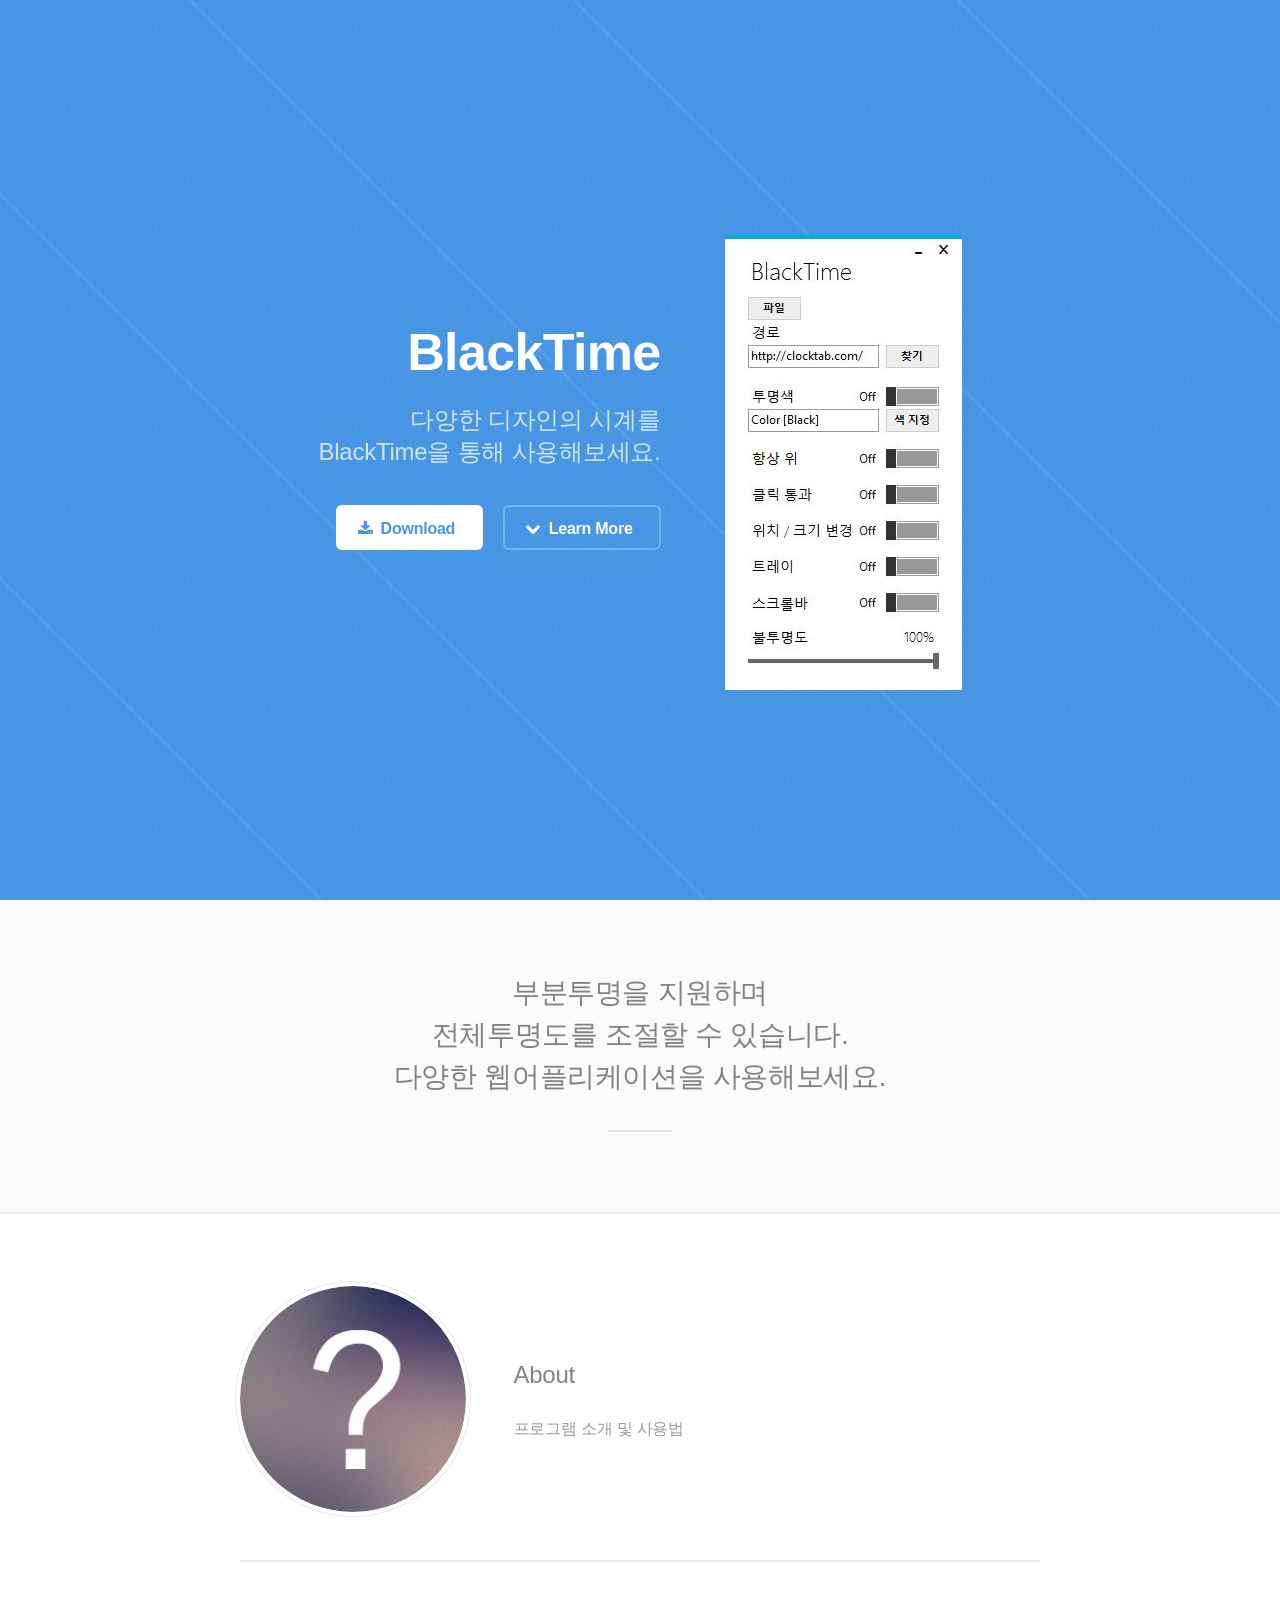
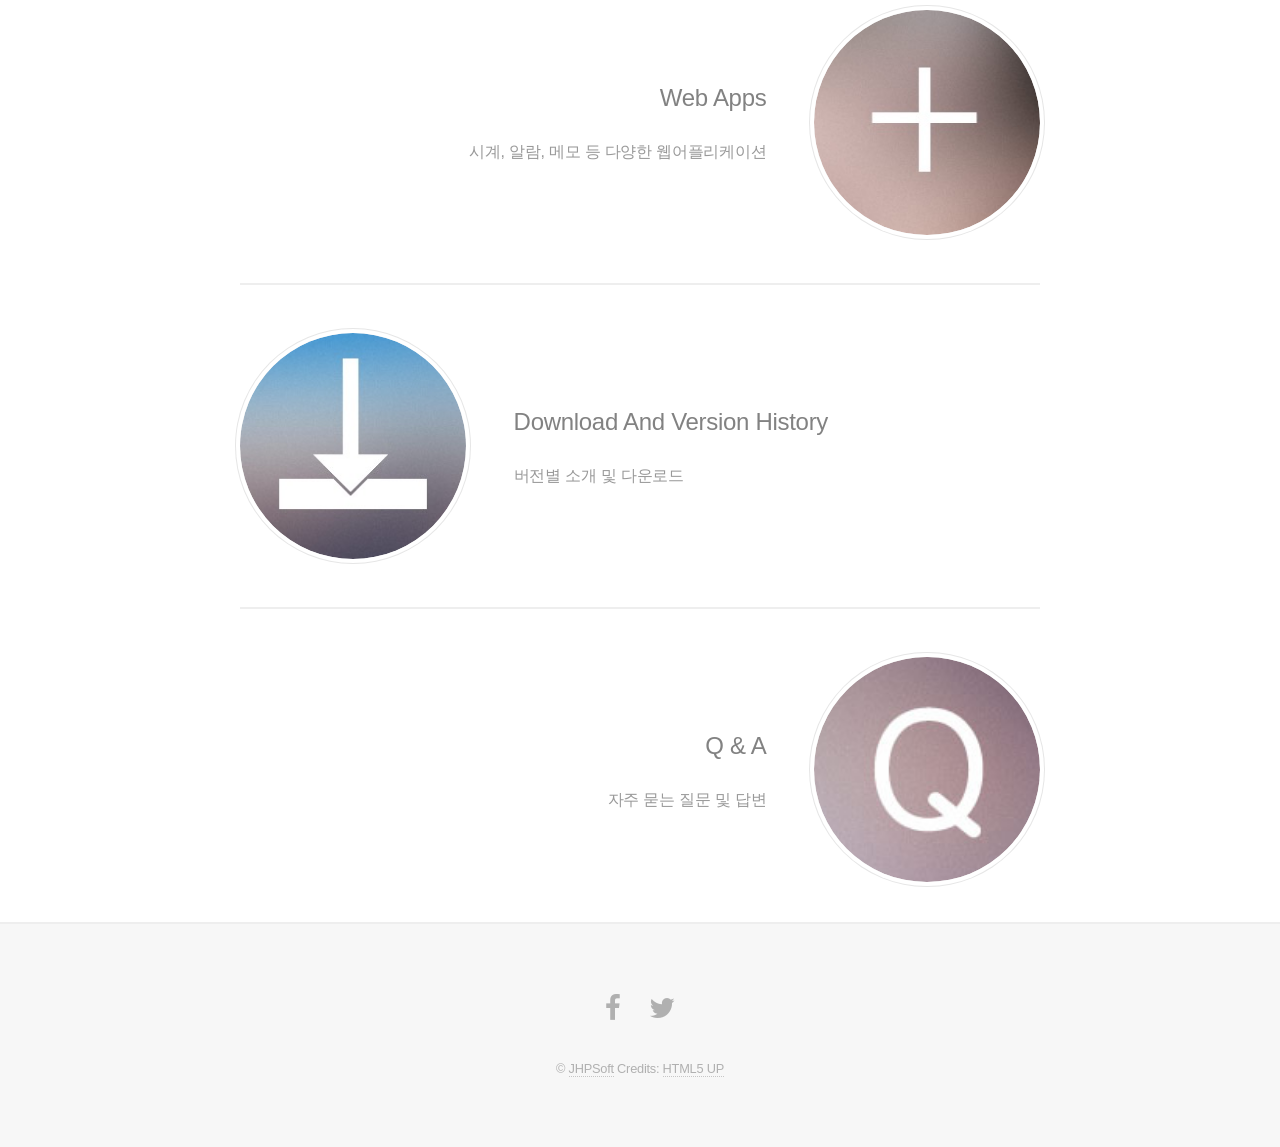
<file: index.html>
﻿<!DOCTYPE HTML>

<!--

	Fractal by HTML5 UP

	html5up.net | @ajlkn

	Free for personal and commercial use under the CCA 3.0 license (html5up.net/license)

-->

<html>

	<head>

		<title>Blacktime By JHPSoft</title>

		<meta charset="utf-8" />

		<meta name="viewport" content="width=device-width, initial-scale=1" />

		<!--[if lte IE 8]><script src="assets/js/ie/html5shiv.js"></script><![endif]-->

		<link rel="stylesheet" href="assets/css/main.css" />

		<!--[if lte IE 8]><link rel="stylesheet" href="assets/css/ie8.css" /><![endif]-->

		<!--[if lte IE 9]><link rel="stylesheet" href="assets/css/ie9.css" /><![endif]-->

	</head>

	<body id="top">



		<!-- Header -->

			<header id="header">

				<div class="content">

					<h1><a href="#">BlackTime</a></h1>

					<p>다양한 디자인의 시계를<br />

					BlackTime을 통해 사용해보세요.</p>

					<ul class="actions">
	
                      				<li><a href="info/download.html" class="button special icon fa-download">Download</a></li>
                        
						<li><a href="#one" class="button icon fa-chevron-down scrolly">Learn More</a></li>

					</ul>

				</div>

				<div class="inner"><img src="images/screen.jpg" alt="" /></div>

			</header>



		<!-- One -->

			<section id="one" class="wrapper style2 special">

				<header class="major">

					<h2>부분투명을 지원하며<br>

					전체투명도를 조절할 수 있습니다.<br>
																다양한 웹어플리케이션을 사용해보세요.</h2>

				</header>

			</section>



		<!-- Two -->

			<section id="two" class="wrapper">

				<div class="inner alt">


					<section class="spotlight">

						<div class="image">
																						 <a href="info/about.html">
																										<img src="images/pic01.jpg" alt="" />
																						 </a>
																			 </div>

						<div class="content">

							<h3>About</h3>

							<p>프로그램 소개 및 사용법</p>

						</div>

					</section>


					<section class="spotlight">

						<div class="image">
																						 <a href="WebApps/index.html">
																										<img src="images/pic02.jpg" alt="" />
																						 </a>
																			</div>
						<div class="content">

							<h3>Web Apps</h3>

							<p>시계, 알람, 메모 등 다양한 웹어플리케이션</p>

						</div>

					</section>


					<section class="spotlight">

						<div class="image">
																						 <a href="info/download.html">
																										<img src="images/pic03.jpg" alt="" />
																						 </a>
																			</div>

						<div class="content">

							<h3>Download And Version History</h3>

							<p>버전별 소개 및 다운로드</p>

						</div>

					</section>

					<section class="spotlight">

						<div class="image">
																						 <a href="info/qna.html">
																										<img src="images/pic04.jpg" alt="" />
																						 </a>
																			</div>

						<div class="content">

							<h3>Q & A</h3>
							<p>자주 묻는 질문 및 답변</p>

						</div>

					</section>

				</div>

			</section>



		<!-- Footer -->

			<footer id="footer">

				<ul class="icons">

					<li><a href="https://www.facebook.com/jhpsoft" class="icon fa-facebook"><span class="label">Facebook</span></a></li>

					<li><a href="https://twitter.com/jhp_soft" class="icon fa-twitter"><span class="label">Twitter</span></a></li>

				</ul>

				<p class="copyright">&copy; <a href="http://jhpsoft.com">JHPSoft</a> Credits: <a href="http://html5up.net">HTML5 UP</a></p>

			</footer>



		<!-- Scripts -->

			<script src="assets/js/jquery.min.js"></script>

			<script src="assets/js/jquery.scrolly.min.js"></script>

			<script src="assets/js/skel.min.js"></script>

			<script src="assets/js/util.js"></script>

			<!--[if lte IE 8]><script src="assets/js/ie/respond.min.js"></script><![endif]-->

			<script src="assets/js/main.js"></script>



	</body>

</html>
</file>
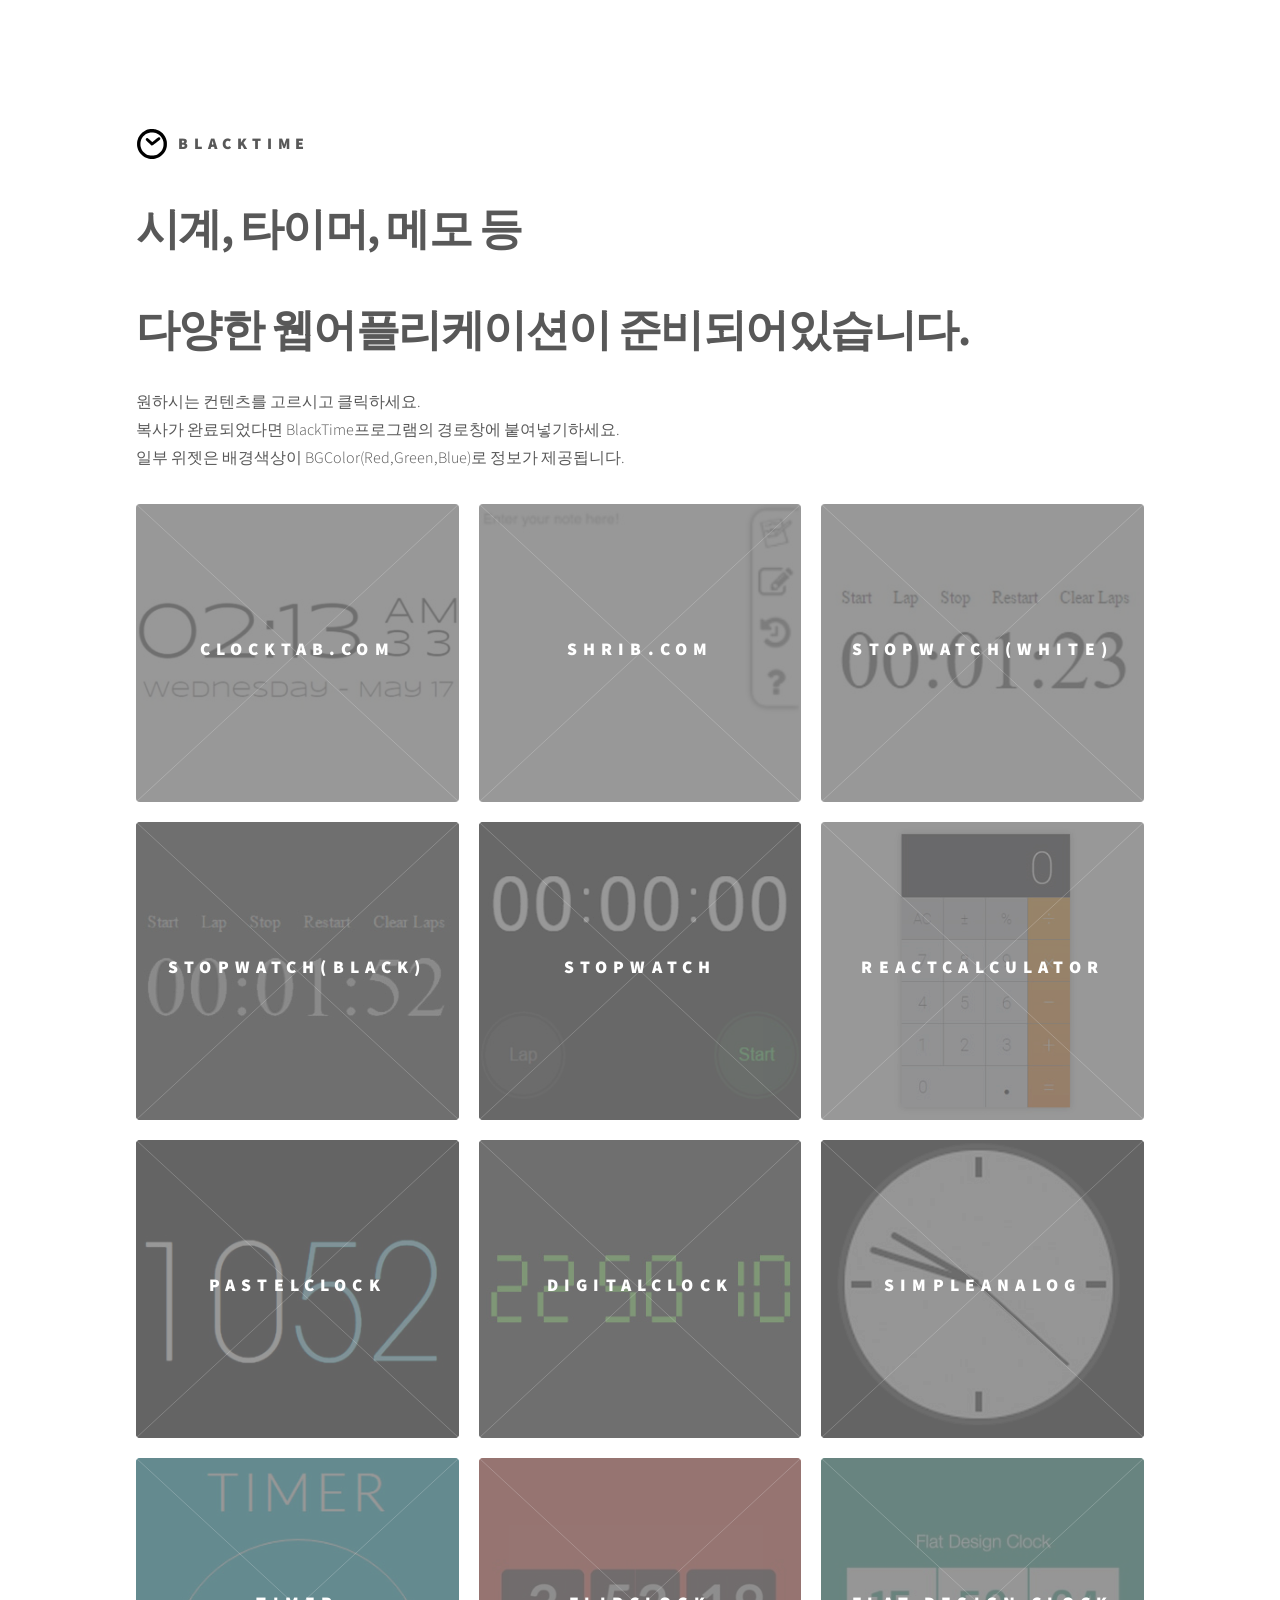
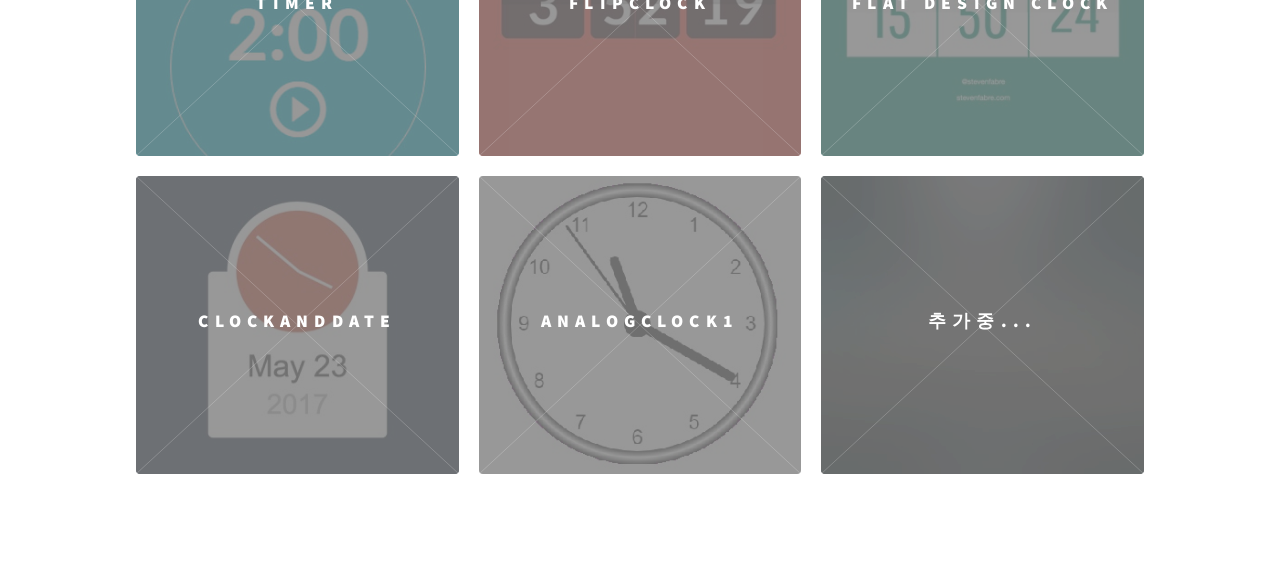
<file: WebApps/index.html>
﻿<!DOCTYPE HTML>

<!--

	Phantom by HTML5 UP

	html5up.net | @ajlkn

	Free for personal and commercial use under the CCA 3.0 license (html5up.net/license)

-->

<html>

	<head>

		<title>WebApps for BlackTime</title>

		<meta charset="utf-8" />
			 <link href="assets/css/toastr.css" rel="stylesheet">

		<meta name="viewport" content="width=device-width, initial-scale=1" />

		<!--[if lte IE 8]><script src="assets/js/ie/html5shiv.js"></script><![endif]-->

		<link rel="stylesheet" href="assets/css/main.css" />

		<!--[if lte IE 9]><link rel="stylesheet" href="assets/css/ie9.css" /><![endif]-->

		<!--[if lte IE 8]><link rel="stylesheet" href="assets/css/ie8.css" /><![endif]-->

	</head>

	<body>

		<!-- Wrapper -->

			<div id="wrapper">



				<!-- Header -->

					<header id="header">

						<div class="inner">



							<!-- Logo -->

								<a href="../index.html" class="logo">

									<span class="symbol"><img src="images/logo.svg" alt="" /></span><span class="title">BlackTime</span>

								</a>

						</div>

					</header>



				<!-- Main -->

					<div id="main">

						<div class="inner">

							<header>

								<h1>시계, 타이머, 메모 등 </h1>
								<h1>다양한 웹어플리케이션이 준비되어있습니다.</h1>

								<p>원하시는 컨텐츠를 고르시고 클릭하세요.<br>복사가 완료되었다면 BlackTime프로그램의 경로창에 붙여넣기하세요.<br>일부 위젯은 배경색상이 BGColor(Red,Green,Blue)로 정보가 제공됩니다.</p>

							</header>

							<section class="tiles">

								<article class="style1" onclick="showshow('http://clocktab.com')">
									<span class="image">
										<img src="images/clocktab.jpg" alt="" />
									</span>
									<a>
										<h2>Clocktab.com</h2>
										<div class="content">
											<p>HTML5로 만들어진 시계입니다.<br>다양한 디자인의 시계가 있습니다.</p>
										</div>
									</a>
								</article>
							
							    <article class="style1" onclick="showshow('http://shrib.com')">
									<span class="image">
										<img src="images/shrib.jpg" alt="" />
									</span>
									<a>
										<h2>Shrib.com</h2>
										<div class="content">
											<p>메모장입니다.<br>메모를 다른사람과 공유할 수도 있습니다.</p>
										</div>
									</a>
								</article>
<!--
								<article class="style1" onclick="showshow('http://blacktime-jhpsoft.github.io/WebApps/widgets/soundalarm/index.html')">
									<span class="image">
										<img src="images/timer.jpg" alt="" />
									</span>
									<a>
										<h2>Soundalarm</h2>
										<div class="content">
											<p>사운드 알람입니다.<br>알람,스탑워치,타이머기능이 있습니다.</p>
										</div>
									</a>
								</article>
	-->							
								<article class="style1" onclick="showshow('http://blacktime-jhpsoft.github.io/WebApps/widgets/stopwatch(white)/index.html')">
									<span class="image">
										<img src="images/stopwatch(white).jpg" alt="" />
									</span>
									<a>
										<h2>StopWatch(White)</h2>
										<div class="content">
											<p>흰색타이머입니다.</p>
										</div>
									</a>
								</article>
								
								<article class="style1" onclick="showshow('http://blacktime-jhpsoft.github.io/WebApps/widgets/stopwatch(black)/index.html')">
									<span class="image">
										<img src="images/stopwatch(black).jpg" alt="" />
									</span>
									<a>
										<h2>StopWatch(Black)</h2>
										<div class="content">
											<p>검은색타이머입니다.</p>
										</div>
									</a>
								</article>
								
								<article class="style1" onclick="showshow('http://blacktime-jhpsoft.github.io/WebApps/widgets/stopwatch/index.html')">
									<span class="image">
										<img src="images/stopwatch.jpg" alt="" />
									</span>
									<a>
										<h2>StopWatch</h2>
										<div class="content">
											<p>스탑워치입니다.<br>4개의 랩을 기록할 수 있습니다.</p>
										</div>
									</a>
								</article>
								
								<article class="style1" onclick="showshow('http://blacktime-jhpsoft.github.io/WebApps/widgets/reactcalculator/index.html')">
									<span class="image">
										<img src="images/reactcalculator.jpg" alt="" />
									</span>
									<a>
										<h2>reactcalculator</h2>
										<div class="content">
											<p>계산기입니다.</p>
										</div>
									</a>
								</article>
								
								<article class="style1" onclick="showshow('http://blacktime-jhpsoft.github.io/WebApps/widgets/pastelclock/index.html')">
									<span class="image">
										<img src="images/pastelclock.jpg" alt="" />
									</span>
									<a>
										<h2>Pastelclock</h2>
										<div class="content">
											<p>Simple Clock입니다.</p>
										</div>
									</a>
								</article>
								
								<article class="style1" onclick="showshow('http://blacktime-jhpsoft.github.io/WebApps/widgets/digitalclock/index.html')">
									<span class="image">
										<img src="images/digitalclock.jpg" alt="" />
									</span>
									<a>
										<h2>digitalclock</h2>
										<div class="content">
											<p>디지털시계입니다.</p>
										</div>
									</a>
								</article>
								
								<article class="style1" onclick="showshow('http://blacktime-jhpsoft.github.io/WebApps/widgets/simpleAnalog/index.html')">
									<span class="image">
										<img src="images/simpleAnalog.jpg" alt="" />
									</span>
									<a>
										<h2>simpleAnalog</h2>
										<div class="content">
											<p>simpleAnalog</p>
										</div>
									</a>
								</article>
								
								<article class="style1" onclick="showshow('http://blacktime-jhpsoft.github.io/WebApps/widgets/timer/index.html')">
									<span class="image">
										<img src="images/timer.jpg" alt="" />
									</span>
									<a>
										<h2>Timer</h2>
										<div class="content">
											<p>타이머입니다.<br>간단한 카운트다운 기능이 있습니다.</p>
										</div>
									</a>
								</article>
								
								<article class="style1" onclick="showshow('http://blacktime-jhpsoft.github.io/WebApps/widgets/flip-clock-with-css-javascript/index.html')">
									<span class="image">
										<img src="images/flip-clock-with-css-javascript.JPG" alt="" />
									</span>
									<a>
										<h2>FlipClock</h2>
										<div class="content">
											<p>FlipClock입니다.<br>BGColor(246,80,65)</p>
										</div>
									</a>
								</article>

								<article class="style1" onclick="showshow('http://blacktime-jhpsoft.github.io/WebApps/widgets/flat-clock/index.html')">
									<span class="image">
										<img src="images/flat-clock.JPG" alt="" />
									</span>
									<a>
										<h2>Flat Design Clock</h2>
										<div class="content">
											<p>FlatDesignClock입니다.<br>BGColor(22,160,133)</p>
										</div>
									</a>
								</article>



								<article class="style1" onclick="showshow('http://blacktime-jhpsoft.github.io/WebApps/widgets/flat-clock-and-date/index.html')">
									<span class="image">
										<img src="images/flat-clock-and-date.JPG" alt="" />
									</span>
									<a>
										<h2>ClockandDate</h2>
										<div class="content">
											<p>ClockandDate입니다.<br>BGColor(44,62,80)</p>
										</div>
									</a>
								</article>

			                    <article class="style1" onclick="showshow('http://blacktime-jhpsoft.github.io/WebApps/widgets/analog1/index.html')">
									<span class="image">
										<img src="images/analog1.jpg" alt="" />
									</span>
									<a>
										<h2>AnalogClock1</h2>
										<div class="content">
											<p>AnalogClock입니다.<br>BGColor(255,0,255)</p>
										</div>
									</a>
								</article>
								
								
								<article class="style1">
									<span class="image">
										<img src="images/pic03.jpg" alt="" />
									</span>
									<a>
										<h2>추가중...</h2>
										<div class="content">
											<p>URL 복사 기능 추가 완료. 사이트 확인 후 추가중입니다.</p>
										</div>
									</a>
								</article>

							</section>

						</div>

					</div>



				<!-- Footer -->

					<footer id="footer" style="display:none;">

						<div class="inner">

							<section>

								<h2>Get in touch</h2>

								<form method="post" action="#">

									<div class="field half first">

										<input type="text" name="name" id="name" placeholder="Name" />

									</div>

									<div class="field half">

										<input type="email" name="email" id="email" placeholder="Email" />

									</div>

									<div class="field">

										<textarea name="message" id="message" placeholder="Message"></textarea>

									</div>

									<ul class="actions">

										<li><input type="submit" value="Send" class="special" /></li>

									</ul>

								</form>

							</section>

							<section>

								<h2>Follow</h2>

								<ul class="icons">

									<li><a href="#" class="icon style2 fa-twitter"><span class="label">Twitter</span></a></li>

									<li><a href="#" class="icon style2 fa-facebook"><span class="label">Facebook</span></a></li>

									<li><a href="#" class="icon style2 fa-instagram"><span class="label">Instagram</span></a></li>

									<li><a href="#" class="icon style2 fa-dribbble"><span class="label">Dribbble</span></a></li>

									<li><a href="#" class="icon style2 fa-github"><span class="label">GitHub</span></a></li>

									<li><a href="#" class="icon style2 fa-500px"><span class="label">500px</span></a></li>

									<li><a href="#" class="icon style2 fa-phone"><span class="label">Phone</span></a></li>

									<li><a href="#" class="icon style2 fa-envelope-o"><span class="label">Email</span></a></li>

								</ul>

							</section>

							<ul class="copyright">

								<li>&copy; Untitled. All rights reserved</li><li>Design: <a href="http://html5up.net">HTML5 UP</a></li>

							</ul>

						</div>

					</footer>



			</div>



		<!-- Scripts -->

			<script src="assets/js/jquery.min.js"></script>

			<script src="assets/js/skel.min.js"></script>

			<script src="assets/js/util.js"></script>

			<!--[if lte IE 8]><script src="assets/js/ie/respond.min.js"></script><![endif]-->

			<script src="assets/js/main.js"></script>
			<script src="assets/js/toastr.js"></script>
			<script src="assets/js/clipboard.min.js"></script>

<script type="text/javascript">

		function showshow(str){ 
		 toastr.options = {
		"closeButton": false,
		"debug": false,
		"newestOnTop": false,
		"progressBar": false,
		"positionClass": "toast-top-right",
		"preventDuplicates": false,
		"onclick": null,
		"showDuration": "300",
		"hideDuration": "1000",
		"timeOut": "5000",
		"extendedTimeOut": "1000",
		"showEasing": "swing",
		"hideEasing": "linear",
		"showMethod": "fadeIn",
		"hideMethod": "fadeOut"
		 };
		if(Clipboard.isSupported())
		{
            new Clipboard('.style1', {
                  text: function() {
                    return str;
                  }
                });
		    toastr.success("BlackTime의 '경로'에 붙여넣기 하세요.", "링크주소 복사완료");
		
		}
		else
		prompt("자동복사를 지원하지 않는 브라우저입니다. Ctrl+C를 눌러 복사하세요.", str);
		 }

</script>
			




	</body>

</html>
</file>
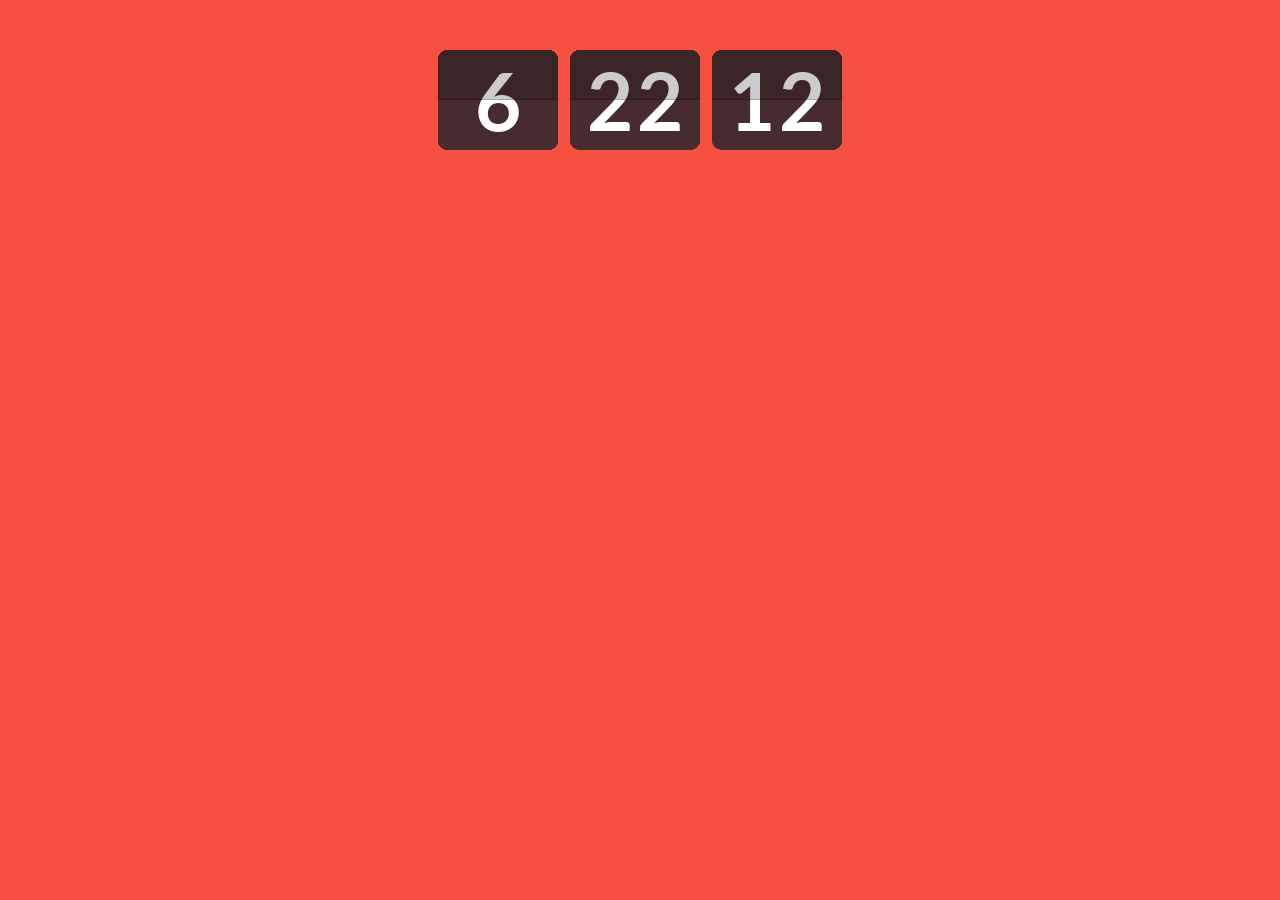
<file: WebApps/widgets/flip-clock-with-css-javascript/index.html>
﻿

<!--
Copyright (c) 2017 by Paul Noble  (http://codepen.io/paulnoble/pen/NqxdLm)


Permission is hereby granted, free of charge, to any person obtaining a copy of this software and associated documentation files (the "Software"), to deal in the Software without restriction, including without limitation the rights to use, copy, modify, merge, publish, distribute, sublicense, and/or sell copies of the Software, and to permit persons to whom the Software is furnished to do so, subject to the following conditions:

The above copyright notice and this permission notice shall be included in all copies or substantial portions of the Software.

THE SOFTWARE IS PROVIDED "AS IS", WITHOUT WARRANTY OF ANY KIND, EXPRESS OR IMPLIED, INCLUDING BUT NOT LIMITED TO THE WARRANTIES OF MERCHANTABILITY, FITNESS FOR A PARTICULAR PURPOSE AND NONINFRINGEMENT. IN NO EVENT SHALL THE AUTHORS OR COPYRIGHT HOLDERS BE LIABLE FOR ANY CLAIM, DAMAGES OR OTHER LIABILITY, WHETHER IN AN ACTION OF CONTRACT, TORT OR OTHERWISE, ARISING FROM, OUT OF OR IN CONNECTION WITH THE SOFTWARE OR THE USE OR OTHER DEALINGS IN THE SOFTWARE.
-->


<!DOCTYPE html>
<html >
<head>
  <meta charset="UTF-8">
  <title>Flip Clock with CSS / Javascript</title>
  <link href='https://fonts.googleapis.com/css?family=Lato:400,700,900' rel='stylesheet' type='text/css'>
  
  
      <link rel="stylesheet" href="css/style.css">

  
</head>

<body>
  <time>
<div class="clock">
<div class="dial-container dial-container--hh js-clock" data-cur="9" data-start="0" data-end="12" data-dur="hh"></div> &nbsp;
<div class="dial-container dial-container--mm js-clock" data-cur="2" data-start="0" data-end="5" data-dur="mm"></div><div class="dial-container dial-container--m js-clock" data-cur="3" data-start="0" data-end="9" data-dur="m"></div>  
   &nbsp;
<div class="dial-container dial-container--ss js-clock" data-cur="4" data-start="0" data-end="5" data-dur="ss"></div><div class="dial-container dial-container--s js-clock" data-cur="8" data-start="0" data-end="9" data-dur="s"></div>
  </div>
</time>
  <script src='https://cdnjs.cloudflare.com/ajax/libs/jquery/2.1.3/jquery.min.js'></script>

    <script src="js/index.js"></script>

</body>
</html>
</file>
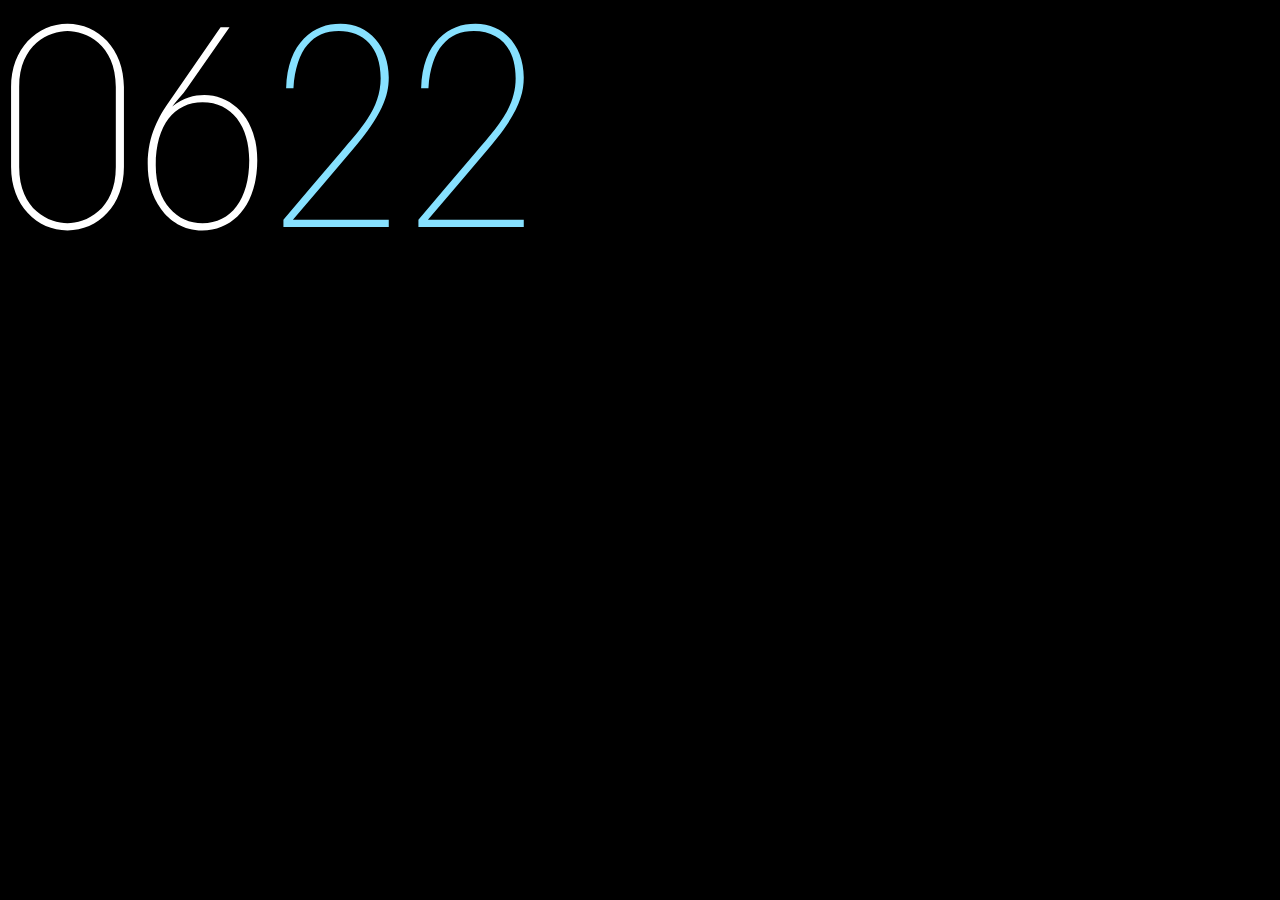
<file: WebApps/widgets/pastelclock/index.html>
<!DOCTYPE html>
<html >
<head>
  <meta charset="UTF-8">
  <title>Very Simple Clock</title>


  
  
      <link rel="stylesheet" href="css/style.css">

  
</head>

<body>
<span>
  <div class="time" id="hour"></div>
  <div class="time" id="min"></div>
</span>



    <script src="js/index.js"></script>


</body>
</html>
</file>
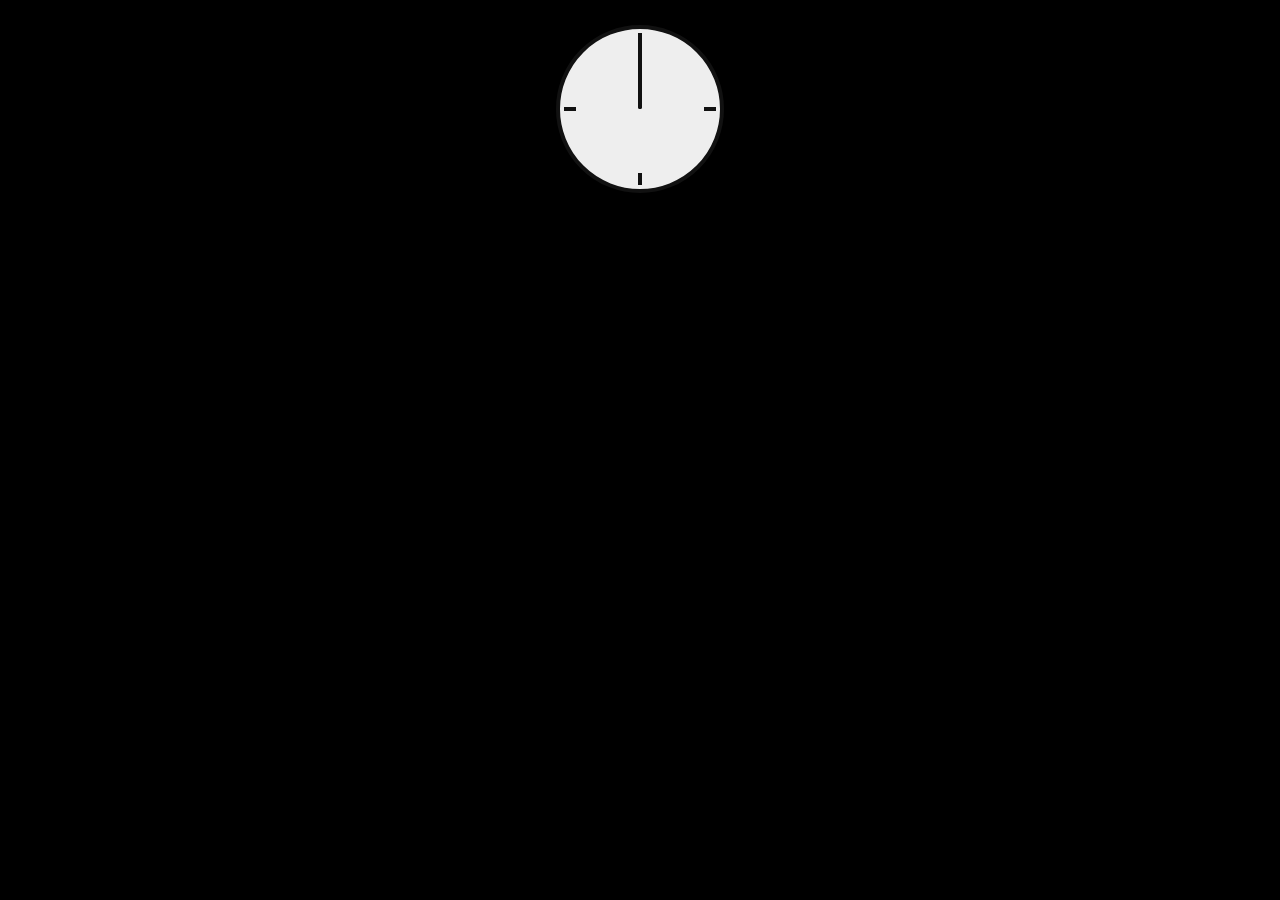
<file: WebApps/widgets/simpleAnalog/index.html>
﻿<!DOCTYPE html>
<html >
<head>
  <meta charset="UTF-8">
  <title>Simple Clock</title>
  
  
  
      <link rel="stylesheet" href="css/style.css">

  
</head>

<body>
  <div class="clock">
  <div class="hour-hand"></div>
  <div class="minute-hand"></div>
  <div class="second-hand"></div>
  <div class="three notch"></div>
  <div class="six notch"></div>
  <div class="nine notch"></div>
  <div class="twelve notch"></div>
</div>
  <script src='https://cdnjs.cloudflare.com/ajax/libs/jquery/2.1.3/jquery.min.js'></script>

    <script src="js/index.js"></script>

</body>
</html>
</file>
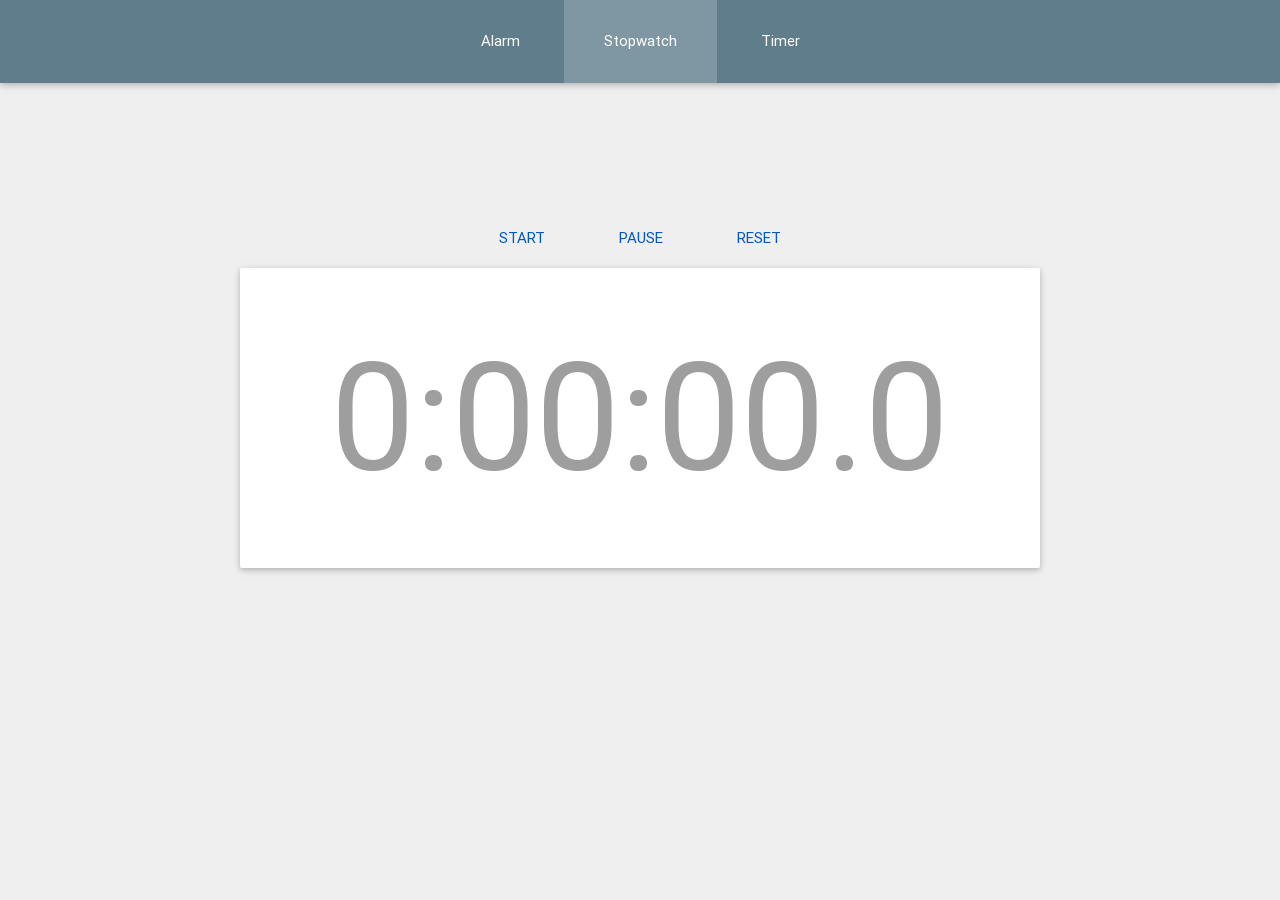
<file: WebApps/widgets/soundalarm/index.html>
﻿<!DOCTYPE html>
<html class="stopwatch-mode">
<head lang="en">
    <meta charset="UTF-8">
	<meta name="viewport" content="width=device-width, initial-scale=1,maximum-scale=1">
	<meta name="mobile-web-app-capable" content="yes">
	<meta name="apple-mobile-web-app-capable" content="yes" />
	<title>Material Design Stopwatch, Alarm and Timer</title>

    <link type="text/css" rel="stylesheet" href="assets/materialize/css/materialize.min.css">
    <link type="text/css" rel="stylesheet" href="assets/css/styles.css">
	<link type="text/css" rel="stylesheet" href="assets/jonthornton-jquery-timepicker/jquery.timepicker.css">

</head>
<body>

<div class="wrapper">

	<header class="switch-clocks z-depth-1">
		<a class="alarm waves-effect">Alarm</a>
		<a class="stopwatch waves-effect">Stopwatch</a>
		<a class="timer waves-effect">Timer</a>
	</header>

	<div class="app">

		<div class="container alarm hidden">
			<form>

				<div class="control input-field">
					<input id="alarm-input" type="text" class="validate">
					<label for="alarm-input">Set Time</label>
				</div>

				<div class="control switch">
					<label>
						Off
						<input type="checkbox" disabled id="alarm-btn">
						<span class="lever"></span>
						On
					</label>
				</div>

				<div class="control checkbox">
					<input type="checkbox" id="alarm-sounds" />
					<label for="alarm-sounds">Sounds</label>
				</div>

			</form>

			<div class="clock z-depth-1 inactive">
				<span>Not Set</span>
				<div class="overlay waves-effect"></div>
			</div>
		</div>

		<div class="container stopwatch">
			<form>
				<a id="stopwatch-btn-start" class="waves-effect waves-teal btn-flat">Start</a>
				<a id="stopwatch-btn-pause" class="waves-effect waves-teal btn-flat">Pause</a>
				<a id="stopwatch-btn-reset" class="waves-effect waves-teal btn-flat">Reset</a>
			</form>

			<div class="clock inactive z-depth-1">
				<span>0:00:00.0</span>
				<div class="overlay waves-effect"></div>
			</div>
		</div>

		<div class="container timer hidden">
			<form>
				<div class="control input-field">
					<input id="timer-input" type="number">
					<label for="timer-input">Minutes</label>
				</div>

				<a class="timer-btn start waves-effect"><i class="mdi-av-play-arrow"></i></a>
				<a class="timer-btn pause waves-effect"><i class="mdi-av-pause"></i></a>
				<a class="timer-btn reset waves-effect"><i class="mdi-av-replay"></i></a>

				<div class="control checkbox">
					<input type="checkbox" id="timer-sounds" />
					<label for="timer-sounds">Sounds</label>
				</div>

			</form>

			<div class="clock inactive z-depth-1 waves-effect">0:00</div>
		</div>


	</div>

	<div id="times-up-modal" class="modal">
		<div class="modal-content">
			<h3>Time's Up!</h3>
		</div>
		<div class="modal-footer">
			<a href="#!" class="dismiss-alarm-sounds modal-action waves-effect waves-red btn-flat">Dismiss Alarm</a>
		</div>
	</div>

</div>

<script src="https://ajax.googleapis.com/ajax/libs/jquery/2.1.1/jquery.min.js"></script>
<script src="assets/materialize/js/materialize.min.js"></script>
<script src="assets/jonthornton-jquery-timepicker/jquery.timepicker.min.js"></script>
<script src="assets/js/hammer.js"></script>
<script src="assets/js/script.js"></script>
<script src="assets/js/alarm.js"></script>
<script src="assets/js/stopwatch.js"></script>
<script src="assets/js/timer.js"></script>

</body>
</html>
</file>
<file: assets/css/ie8.css>
/*
	Fractal by HTML5 UP
	html5up.net | @ajlkn
	Free for personal and commercial use under the CCA 3.0 license (html5up.net/license)
*/

/* Button */

	input[type="submit"],
	input[type="reset"],
	input[type="button"],
	button,
	.button {
		position: relative;
		-ms-behavior: url("assets/js/ie/PIE.htc");
		border: solid 2px #e6e6e6 !important;
	}

		input[type="submit"]:hover,
		input[type="reset"]:hover,
		input[type="button"]:hover,
		button:hover,
		.button:hover {
			border: solid 2px #e6e6e6 !important;
		}

		input[type="submit"].special,
		input[type="reset"].special,
		input[type="button"].special,
		button.special,
		.button.special {
			border: none !important;
		}

			input[type="submit"].special:hover,
			input[type="reset"].special:hover,
			input[type="button"].special:hover,
			button.special:hover,
			.button.special:hover {
				border: none !important;
			}

/* Image */

	.image {
		-ms-behavior: url("assets/js/ie/PIE.htc");
	}

		.image img {
			position: relative;
			-ms-behavior: url("assets/js/ie/PIE.htc");
		}

		.image.phone:before, .image.phone:after {
			display: none;
		}

		.image.phone .inner:before, .image.phone .inner:after {
			display: none;
		}

/* List */

	ul.icons li {
		padding: 0 0 0 1.5em;
	}

		ul.icons li:first-child {
			padding-left: 0 !important;
		}

		ul.icons li .icon:before {
			font-size: 24px;
		}

	ul.icons.major li {
		padding: 0 0 0 2.5em;
	}

		ul.icons.major li .icon:before {
			font-size: 48px;
		}

/* Header */

	#header {
		min-height: 0;
	}

		#header .image {
			margin: 0 0 2em 0;
		}
</file>
<file: assets/css/ie9.css>
/*
	Fractal by HTML5 UP
	html5up.net | @ajlkn
	Free for personal and commercial use under the CCA 3.0 license (html5up.net/license)
*/

/* Spotlight */

	.spotlight .image {
		width: 25%;
		display: inline-block;
		vertical-align: middle;
	}

	.spotlight .content {
		width: 65%;
		display: inline-block;
		vertical-align: middle;
	}

	.spotlight:after {
		content: '';
		display: block;
		clear: both;
	}

	.spotlight:nth-child(2n) .image {
		margin: 0 3em 0 0;
	}

	.spotlight:nth-child(2n) .content {
		text-align: left;
	}

/* Header */

	#header {
		height: auto;
		text-align: center;
	}

		#header .content {
			display: inline-block;
			vertical-align: middle;
		}

		#header .image {
			display: inline-block;
			vertical-align: middle;
		}
</file>
<file: WebApps/assets/css/toastr.css>
.toast-title {
  font-weight: bold;
}
.toast-message {
  -ms-word-wrap: break-word;
  word-wrap: break-word;
}
.toast-message a,
.toast-message label {
  color: #FFFFFF;
}
.toast-message a:hover {
  color: #CCCCCC;
  text-decoration: none;
}
.toast-close-button {
  position: relative;
  right: -0.3em;
  top: -0.3em;
  float: right;
  font-size: 20px;
  font-weight: bold;
  color: #FFFFFF;
  -webkit-text-shadow: 0 1px 0 #ffffff;
  text-shadow: 0 1px 0 #ffffff;
  opacity: 0.8;
  -ms-filter: progid:DXImageTransform.Microsoft.Alpha(Opacity=80);
  filter: alpha(opacity=80);
  line-height: 1;
}
.toast-close-button:hover,
.toast-close-button:focus {
  color: #000000;
  text-decoration: none;
  cursor: pointer;
  opacity: 0.4;
  -ms-filter: progid:DXImageTransform.Microsoft.Alpha(Opacity=40);
  filter: alpha(opacity=40);
}
.rtl .toast-close-button {
  left: -0.3em;
  float: left;
  right: 0.3em;
}
/*Additional properties for button version
 iOS requires the button element instead of an anchor tag.
 If you want the anchor version, it requires `href="#"`.*/
button.toast-close-button {
  padding: 0;
  cursor: pointer;
  background: transparent;
  border: 0;
  -webkit-appearance: none;
}
.toast-top-center {
  top: 0;
  right: 0;
  width: 100%;
}
.toast-bottom-center {
  bottom: 0;
  right: 0;
  width: 100%;
}
.toast-top-full-width {
  top: 0;
  right: 0;
  width: 100%;
}
.toast-bottom-full-width {
  bottom: 0;
  right: 0;
  width: 100%;
}
.toast-top-left {
  top: 12px;
  left: 12px;
}
.toast-top-right {
  top: 12px;
  right: 12px;
}
.toast-bottom-right {
  right: 12px;
  bottom: 12px;
}
.toast-bottom-left {
  bottom: 12px;
  left: 12px;
}
#toast-container {
  position: fixed;
  z-index: 999999;
  pointer-events: none;
  /*overrides*/
}
#toast-container * {
  -moz-box-sizing: border-box;
  -webkit-box-sizing: border-box;
  box-sizing: border-box;
}
#toast-container > div {
  position: relative;
  pointer-events: auto;
  overflow: hidden;
  margin: 0 0 6px;
  padding: 15px 15px 15px 50px;
  width: 300px;
  -moz-border-radius: 3px 3px 3px 3px;
  -webkit-border-radius: 3px 3px 3px 3px;
  border-radius: 3px 3px 3px 3px;
  background-position: 15px center;
  background-repeat: no-repeat;
  -moz-box-shadow: 0 0 12px #999999;
  -webkit-box-shadow: 0 0 12px #999999;
  box-shadow: 0 0 12px #999999;
  color: #FFFFFF;
  opacity: 0.8;
  -ms-filter: progid:DXImageTransform.Microsoft.Alpha(Opacity=80);
  filter: alpha(opacity=80);
}
#toast-container > div.rtl {
  direction: rtl;
  padding: 15px 50px 15px 15px;
  background-position: right 15px center;
}
#toast-container > div:hover {
  -moz-box-shadow: 0 0 12px #000000;
  -webkit-box-shadow: 0 0 12px #000000;
  box-shadow: 0 0 12px #000000;
  opacity: 1;
  -ms-filter: progid:DXImageTransform.Microsoft.Alpha(Opacity=100);
  filter: alpha(opacity=100);
  cursor: pointer;
}
#toast-container > .toast-info {
  background-image: url("[data-uri]") !important;
}
#toast-container > .toast-error {
  background-image: url("[data-uri]") !important;
}
#toast-container > .toast-success {
  background-image: url("[data-uri]") !important;
}
#toast-container > .toast-warning {
  background-image: url("[data-uri]") !important;
}
#toast-container.toast-top-center > div,
#toast-container.toast-bottom-center > div {
  width: 300px;
  margin-left: auto;
  margin-right: auto;
}
#toast-container.toast-top-full-width > div,
#toast-container.toast-bottom-full-width > div {
  width: 96%;
  margin-left: auto;
  margin-right: auto;
}
.toast {
  background-color: #030303;
}
.toast-success {
  background-color: #51A351;
}
.toast-error {
  background-color: #BD362F;
}
.toast-info {
  background-color: #2F96B4;
}
.toast-warning {
  background-color: #F89406;
}
.toast-progress {
  position: absolute;
  left: 0;
  bottom: 0;
  height: 4px;
  background-color: #000000;
  opacity: 0.4;
  -ms-filter: progid:DXImageTransform.Microsoft.Alpha(Opacity=40);
  filter: alpha(opacity=40);
}
/*Responsive Design*/
@media all and (max-width: 240px) {
  #toast-container > div {
    padding: 8px 8px 8px 50px;
    width: 11em;
  }
  #toast-container > div.rtl {
    padding: 8px 50px 8px 8px;
  }
  #toast-container .toast-close-button {
    right: -0.2em;
    top: -0.2em;
  }
  #toast-container .rtl .toast-close-button {
    left: -0.2em;
    right: 0.2em;
  }
}
@media all and (min-width: 241px) and (max-width: 480px) {
  #toast-container > div {
    padding: 8px 8px 8px 50px;
    width: 18em;
  }
  #toast-container > div.rtl {
    padding: 8px 50px 8px 8px;
  }
  #toast-container .toast-close-button {
    right: -0.2em;
    top: -0.2em;
  }
  #toast-container .rtl .toast-close-button {
    left: -0.2em;
    right: 0.2em;
  }
}
@media all and (min-width: 481px) and (max-width: 768px) {
  #toast-container > div {
    padding: 15px 15px 15px 50px;
    width: 25em;
  }
  #toast-container > div.rtl {
    padding: 15px 50px 15px 15px;
  }
}
</file>
<file: WebApps/assets/css/ie9.css>
/*
	Phantom by HTML5 UP
	html5up.net | @ajlkn
	Free for personal and commercial use under the CCA 3.0 license (html5up.net/license)
*/

/* Tiles */

	.tiles:after {
		content: '';
		display: block;
		clear: both;
	}

	.tiles article {
		float: left;
	}

		.tiles article > a {
			padding-top: 50%;
			margin-top: -1.75em;
		}

		body:not(.is-touch) .tiles article:hover > .image {
			-moz-transform: none;
			-webkit-transform: none;
			-ms-transform: none;
			transform: none;
		}

/* Footer */

	#footer > .inner section {
		float: left;
	}

	#footer > .inner .copyright {
		clear: both;
		padding-top: 4em;
	}
</file>
<file: WebApps/assets/css/ie8.css>
/*
	Phantom by HTML5 UP
	html5up.net | @ajlkn
	Free for personal and commercial use under the CCA 3.0 license (html5up.net/license)
*/

/* Form */

	form .field {
		float: none !important;
		width: 100% !important;
		padding-left: 0 !important;
	}

/* Button */

	input[type="submit"],
	input[type="reset"],
	input[type="button"],
	button,
	.button {
		border: solid 2px #585858 !important;
	}

		input[type="submit"]:hover,
		input[type="reset"]:hover,
		input[type="button"]:hover,
		button:hover,
		.button:hover {
			border-color: #f2849e !important;
		}

		input[type="submit"].special,
		input[type="reset"].special,
		input[type="button"].special,
		button.special,
		.button.special {
			border: none !important;
		}

/* Tiles */

	.tiles article > .image:before, .tiles article > .image:after {
		display: none;
	}

/* Header */

	#header .logo .symbol {
		display: none;
	}

	#header nav ul li a[href="#menu"] {
		text-indent: 0;
		width: auto;
		font-size: 0.8em;
	}

		#header nav ul li a[href="#menu"]:before, #header nav ul li a[href="#menu"]:after {
			display: none;
		}

/* Footer */

	#footer > .inner section {
		width: 50%;
		margin-left: 3em;
	}

		#footer > .inner section:first-child {
			margin-left: 0;
			width: 40%;
		}
</file>
<file: WebApps/widgets/flip-clock-with-css-javascript/css/style.css>
﻿body,
html {
  height: 100%;
  width: 100%;
  margin: 0;
  padding: 0;
  background: #f65041;
  font-family: Lato, arial;
}
* {
  box-sizing: border-box;
}
.transitions-off * {
  -webkit-transition: none !important;
  transition: none !important;
}
time {
  position: absolute;
  top: 50px;
  left: 0;
  right: 0;
  margin: 0;
  display: block;
  text-align: center;
}
.dial-container {
  display: inline-block;
  position: relative;
  text-align: center;
  margin: auto;
  -webkit-perspective: 1000;
          perspective: 1000;
  height: 100px;
  width: 65px;
  cursor: default;
}
.dial-container.dial-container--hh {
  width: 120px;
}
span {
  width: 65px;
  height: 50px;
}
.dial {
  top: 0;
  height: 25px;
/* overflow: hidden */
  -webkit-transition: all 0.6s;
  transition: all 0.6s;
  -webkit-transform-style: preserve-3d;
          transform-style: preserve-3d;
  position: absolute;
  z-index: 3;
  -webkit-transform-origin: 50px 50px;
          transform-origin: 50px 50px;
}
span {
  display: block;
  -webkit-backface-visibility: hidden;
          backface-visibility: hidden;
  position: absolute;
  top: 0;
  left: 0;
  height: 50px;
  overflow: hidden;
  background: #462c2e;
  color: #fff;
  text-align: center;
  line-height: 100px;
  font-size: 80px;
  font-weight: bold;
  border-radius: 10px 10px 0 0;
}
.dial-container--ss span,
.dial-container--mm span {
  text-align: right;
  padding-right: 2px;
  border-radius: 10px 0 0 0;
}
.dial-container--hh span {
  text-align: center;
  min-width: 120px;
}
.dial-container--s span,
.dial-container--m span {
  text-align: left;
  padding-left: 2px;
  border-radius: 0 10px 0 0;
}
span:first-child {
  z-index: 2;
  -webkit-transform: rotateY(0deg);
          transform: rotateY(0deg);
  background-color: #3c2527;
  color: #ccc;
}
span:first-child:after {
  display: block;
  width: 100%;
  height: 1px;
  background: rgba(0,0,0,0.2);
  content: ' ';
  position: absolute;
  bottom: 0;
  left: 0;
}
span:last-child {
  -webkit-transform: rotateY(180deg);
          transform: rotateY(180deg);
  border-radius: 0 0 10px 10px;
  line-height: 0;
  -webkit-transform: rotateX(180deg);
          transform: rotateX(180deg);
}
.dial-container--ss span:last-child,
.dial-container--mm span:last-child {
  border-radius: 0 0 0 10px;
}
.dial-container--s span:last-child,
.dial-container--m span:last-child {
  border-radius: 0 0 10px 0;
}
.dial--static,
.dial--next {
  -webkit-transform: rotateX(0deg) !important;
          transform: rotateX(0deg) !important;
}
.dial--flipped {
  z-index: 2;
  -webkit-transform: rotateX(180deg) !important;
          transform: rotateX(180deg) !important;
}
.dial--next {
  z-index: 2;
}
.dial--later {
  z-index: 1;
}
</file>
<file: WebApps/widgets/pastelclock/css/style.css>
﻿@font-face { 
    font-family: 'ITCAvantGardeStd-XLtCn'; 
    src: url('ITCAvantGardeStd-XLtCn.otf') format('opentype'); 
}


body {
  background-color : black;
  margin: auto;
}
/*
span {
  display : table;
  margin-left : auto;
  margin-right : auto;
}*/

.time {
  font-family: ITCAvantGardeStd-XLtCn;
  font-size: 30vmin;
  /*line-height: 50vh;*/
  text-align: center;
  display : inline;
  margin : auto;
}

#hour {
  color : white;
}

#min {
  color : #87e1ff;
}
</file>
<file: WebApps/widgets/simpleAnalog/css/style.css>
body {
  background-color: #000;
}

.clock {
  background-color: #eee;
  width: 160px;
  height: 160px;
  margin: 2% auto;
  border-radius: 50%;
  border: 4px solid #111;
  position: relative;
}

.hour-hand, .minute-hand, .second-hand {
  background-color: #111;
  position: absolute;
  bottom: 80px;
  border-radius: 2px;
}

.hour-hand {
  height: 60px;
  width: 4px;
  left: 78px;
  -webkit-transform-origin: 50% 60px;
}

.minute-hand {
  height: 68px;
  width: 4px;
  left: 78px;
  -webkit-transform-origin: 50% 68px;
}

.second-hand {
  height: 72px;
  width: 2px;
  left: 79px;
  -webkit-transform-origin: 50% 72px;
}

.notch {
  width: 4px;
  height: 12px;
  background-color: #111;
  position: absolute;
}

.three, .six, .nine {
  -webkit-transform-origin: 50% 80px;
}

.six, .twelve {
  left: 78px;
}

.three {
  -webkit-transform: rotate(90deg);
  left: 74px;
}

.six {
  -webkit-transform: rotate(180deg);
  top: -4px;
}

.nine {
  -webkit-transform: rotate(270deg);
  left: 82px;
}

.twelve {
  top: 4px;
}
</file>
<file: WebApps/widgets/soundalarm/assets/css/styles.css>
﻿*{
	margin:0;
	padding:0;
	box-sizing: border-box;
}

html{
	text-align: center;
	background-color:#EFEFEF;

	-webkit-touch-callout: none;
	-webkit-user-select: none;
	-webkit-tap-highlight-color: transparent;
}

.wrapper{
	width: 100vw;
	min-height: 100vh;
	overflow-x: hidden;
}

.app {
	width: 300vw;

	transition: 0.4s;
}


/*-----------------------
	Modes
-----------------------*/

.switch-clocks{
	transition:background-color 0.4s;
	cursor:default;
}

html.alarm-mode .switch-clocks{
	background-color: #E91E63;
}

html.alarm-mode header .alarm,
html.stopwatch-mode header .stopwatch,
html.timer-mode header .timer{
	background-color:rgba(255,255,255,0.2);
	pointer-events:none;
}

html.stopwatch-mode .switch-clocks{
	background-color: #607D8B;
}

html.timer-mode .switch-clocks{
	background-color: #00ACC1;
}

.switch-clocks a{
	color:#fff;
	padding:30px 40px;
}

html.alarm-mode .app{
	transform: translate(0);
	-webkit-transform: translate(0);
}

html.stopwatch-mode .app{
	transform: translate(-100vw);
	-webkit-transform: translate(-100vw);
}

html.timer-mode .app{
	transform: translate(-200vw);
	-webkit-transform: translate(-200vw);
}


/*-----------------------
	Clocks General
-----------------------*/

.container {
	position: relative;
	float: left;
	width: 100vw;
	max-width: none; /* canceling auto styles from materialize.css */
}

form{
	width: 100%;
	height: 85px;
	padding: 10px;
	margin: 50px auto;
	color: #0277BD;
	border-radius: 2px;

}

form a{
	margin: 0 5px;
}

.control{
	display: inline-block;
	width: 130px;
	vertical-align: middle;
}

.input-field{
	display: inline-block;
	padding-right: 20px;
}

.checkbox{
	
	display : block;
	margin : auto;
    padding : 10px 20px;
}

.clock {
	position: relative;
	height: 300px;
	max-width: 700px;
	width: 100%;
	display: block;
	margin: 50px auto;

	font-size: 150px;
	color: #0277BD;
	text-align: center;
	line-height: 300px;

	background-color: #fff;
	border-radius: 2px;

	transition: all 0.4s ease-in, box-shadow 0.2s;
}

.clock.inactive {
	color: #9e9e9e;
}

.clock .overlay{
	position: absolute;
	top:0;
	left:0;
	width: 100%;
	height: 100%;
}

.switch label .lever:after{
	background-color:#fff;
}


/*-----------------------
	Alarm
-----------------------*/

#alarm-input {
	font-size: 26px;
	text-align: center;
}

.switch{
	display: inline-block;
}

/*-----------------------
	Stopwatch
-----------------------*/

.stopwatch form {
	padding: 0;
	line-height: 23vh;
    
}

.stopwatch form a{
	color: #0059bc;
	margin-bottom: 0;
}

.stopwatch .clock{
	max-width: 800px;
}

/*-----------------------
	Timer
-----------------------*/

#timer-input {
	font-size: 32px;
	text-align: center;
}

.timer-btn{
	font-size: 32px;
	cursor: pointer;
}

/*-----------------------
	Modals
-----------------------*/

.modal{
	width: 40%;
}

.dismiss-alarm-sounds{
	float:none !important;
}

/*-----------------------
	Responsiveness
-----------------------*/

@media (max-width: 800px){

	.switch-clocks a{
		padding: 3vh;
	}

	form{
		height: auto;
		padding: 0px;
		margin: 10px auto;
	}

/*
	.checkbox{
		padding-left: 0;
		display: none;
	}
*/
    
	.clock{
		font-size: 3em;
		height: 20vh;
		line-height: 20vh;
		margin-top:20px;
	}

	.stopwatch form a{
		/*padding: 0 1rem;*/
		padding: 0 0.5rem;
	}

	.modal{
		width: 80%;
	}

}
</file>
<file: assets/css/main.css>
@import url(font-awesome.min.css);

/*
	Fractal by HTML5 UP
	html5up.net | @ajlkn
	Free for personal and commercial use under the CCA 3.0 license (html5up.net/license)
*/

/* Reset */

	html, body, div, span, applet, object, iframe, h1, h2, h3, h4, h5, h6, p, blockquote, pre, a, abbr, acronym, address, big, cite, code, del, dfn, em, img, ins, kbd, q, s, samp, small, strike, strong, sub, sup, tt, var, b, u, i, center, dl, dt, dd, ol, ul, li, fieldset, form, label, legend, table, caption, tbody, tfoot, thead, tr, th, td, article, aside, canvas, details, embed, figure, figcaption, footer, header, hgroup, menu, nav, output, ruby, section, summary, time, mark, audio, video {
		margin: 0;
		padding: 0;
		border: 0;
		font-size: 100%;
		font: inherit;
		vertical-align: baseline;
	}

	article, aside, details, figcaption, figure, footer, header, hgroup, menu, nav, section {
		display: block;
	}

	body {
		line-height: 1;
	}

	ol, ul {
		list-style: none;
	}

	blockquote, q {
		quotes: none;
	}

	blockquote:before, blockquote:after, q:before, q:after {
		content: '';
		content: none;
	}

	table {
		border-collapse: collapse;
		border-spacing: 0;
	}

	body {
		-webkit-text-size-adjust: none;
	}

/* Box Model */

	*, *:before, *:after {
		-moz-box-sizing: border-box;
		-webkit-box-sizing: border-box;
		box-sizing: border-box;
	}

/* Grid */

	.row {
		border-bottom: solid 1px transparent;
		-moz-box-sizing: border-box;
		-webkit-box-sizing: border-box;
		box-sizing: border-box;
	}

	.row > * {
		float: left;
		-moz-box-sizing: border-box;
		-webkit-box-sizing: border-box;
		box-sizing: border-box;
	}

	.row:after, .row:before {
		content: '';
		display: block;
		clear: both;
		height: 0;
	}

	.row.uniform > * > :first-child {
		margin-top: 0;
	}

	.row.uniform > * > :last-child {
		margin-bottom: 0;
	}

	.row.\30 \25 > * {
		padding: 0 0 0 0em;
	}

	.row.\30 \25 {
		margin: 0 0 -1px 0em;
	}

	.row.uniform.\30 \25 > * {
		padding: 0em 0 0 0em;
	}

	.row.uniform.\30 \25 {
		margin: 0em 0 -1px 0em;
	}

	.row > * {
		padding: 0 0 0 1.5em;
	}

	.row {
		margin: 0 0 -1px -1.5em;
	}

	.row.uniform > * {
		padding: 1.5em 0 0 1.5em;
	}

	.row.uniform {
		margin: -1.5em 0 -1px -1.5em;
	}

	.row.\32 00\25 > * {
		padding: 0 0 0 3em;
	}

	.row.\32 00\25 {
		margin: 0 0 -1px -3em;
	}

	.row.uniform.\32 00\25 > * {
		padding: 3em 0 0 3em;
	}

	.row.uniform.\32 00\25 {
		margin: -3em 0 -1px -3em;
	}

	.row.\31 50\25 > * {
		padding: 0 0 0 2.25em;
	}

	.row.\31 50\25 {
		margin: 0 0 -1px -2.25em;
	}

	.row.uniform.\31 50\25 > * {
		padding: 2.25em 0 0 2.25em;
	}

	.row.uniform.\31 50\25 {
		margin: -2.25em 0 -1px -2.25em;
	}

	.row.\35 0\25 > * {
		padding: 0 0 0 0.75em;
	}

	.row.\35 0\25 {
		margin: 0 0 -1px -0.75em;
	}

	.row.uniform.\35 0\25 > * {
		padding: 0.75em 0 0 0.75em;
	}

	.row.uniform.\35 0\25 {
		margin: -0.75em 0 -1px -0.75em;
	}

	.row.\32 5\25 > * {
		padding: 0 0 0 0.375em;
	}

	.row.\32 5\25 {
		margin: 0 0 -1px -0.375em;
	}

	.row.uniform.\32 5\25 > * {
		padding: 0.375em 0 0 0.375em;
	}

	.row.uniform.\32 5\25 {
		margin: -0.375em 0 -1px -0.375em;
	}

	.\31 2u, .\31 2u\24 {
		width: 100%;
		clear: none;
		margin-left: 0;
	}

	.\31 1u, .\31 1u\24 {
		width: 91.6666666667%;
		clear: none;
		margin-left: 0;
	}

	.\31 0u, .\31 0u\24 {
		width: 83.3333333333%;
		clear: none;
		margin-left: 0;
	}

	.\39 u, .\39 u\24 {
		width: 75%;
		clear: none;
		margin-left: 0;
	}

	.\38 u, .\38 u\24 {
		width: 66.6666666667%;
		clear: none;
		margin-left: 0;
	}

	.\37 u, .\37 u\24 {
		width: 58.3333333333%;
		clear: none;
		margin-left: 0;
	}

	.\36 u, .\36 u\24 {
		width: 50%;
		clear: none;
		margin-left: 0;
	}

	.\35 u, .\35 u\24 {
		width: 41.6666666667%;
		clear: none;
		margin-left: 0;
	}

	.\34 u, .\34 u\24 {
		width: 33.3333333333%;
		clear: none;
		margin-left: 0;
	}

	.\33 u, .\33 u\24 {
		width: 25%;
		clear: none;
		margin-left: 0;
	}

	.\32 u, .\32 u\24 {
		width: 16.6666666667%;
		clear: none;
		margin-left: 0;
	}

	.\31 u, .\31 u\24 {
		width: 8.3333333333%;
		clear: none;
		margin-left: 0;
	}

	.\31 2u\24 + *,
	.\31 1u\24 + *,
	.\31 0u\24 + *,
	.\39 u\24 + *,
	.\38 u\24 + *,
	.\37 u\24 + *,
	.\36 u\24 + *,
	.\35 u\24 + *,
	.\34 u\24 + *,
	.\33 u\24 + *,
	.\32 u\24 + *,
	.\31 u\24 + * {
		clear: left;
	}

	.\-11u {
		margin-left: 91.66667%;
	}

	.\-10u {
		margin-left: 83.33333%;
	}

	.\-9u {
		margin-left: 75%;
	}

	.\-8u {
		margin-left: 66.66667%;
	}

	.\-7u {
		margin-left: 58.33333%;
	}

	.\-6u {
		margin-left: 50%;
	}

	.\-5u {
		margin-left: 41.66667%;
	}

	.\-4u {
		margin-left: 33.33333%;
	}

	.\-3u {
		margin-left: 25%;
	}

	.\-2u {
		margin-left: 16.66667%;
	}

	.\-1u {
		margin-left: 8.33333%;
	}

	@media screen and (max-width: 1680px) {

		.row > * {
			padding: 0 0 0 1.5em;
		}

		.row {
			margin: 0 0 -1px -1.5em;
		}

		.row.uniform > * {
			padding: 1.5em 0 0 1.5em;
		}

		.row.uniform {
			margin: -1.5em 0 -1px -1.5em;
		}

		.row.\32 00\25 > * {
			padding: 0 0 0 3em;
		}

		.row.\32 00\25 {
			margin: 0 0 -1px -3em;
		}

		.row.uniform.\32 00\25 > * {
			padding: 3em 0 0 3em;
		}

		.row.uniform.\32 00\25 {
			margin: -3em 0 -1px -3em;
		}

		.row.\31 50\25 > * {
			padding: 0 0 0 2.25em;
		}

		.row.\31 50\25 {
			margin: 0 0 -1px -2.25em;
		}

		.row.uniform.\31 50\25 > * {
			padding: 2.25em 0 0 2.25em;
		}

		.row.uniform.\31 50\25 {
			margin: -2.25em 0 -1px -2.25em;
		}

		.row.\35 0\25 > * {
			padding: 0 0 0 0.75em;
		}

		.row.\35 0\25 {
			margin: 0 0 -1px -0.75em;
		}

		.row.uniform.\35 0\25 > * {
			padding: 0.75em 0 0 0.75em;
		}

		.row.uniform.\35 0\25 {
			margin: -0.75em 0 -1px -0.75em;
		}

		.row.\32 5\25 > * {
			padding: 0 0 0 0.375em;
		}

		.row.\32 5\25 {
			margin: 0 0 -1px -0.375em;
		}

		.row.uniform.\32 5\25 > * {
			padding: 0.375em 0 0 0.375em;
		}

		.row.uniform.\32 5\25 {
			margin: -0.375em 0 -1px -0.375em;
		}

		.\31 2u\28xlarge\29, .\31 2u\24\28xlarge\29 {
			width: 100%;
			clear: none;
			margin-left: 0;
		}

		.\31 1u\28xlarge\29, .\31 1u\24\28xlarge\29 {
			width: 91.6666666667%;
			clear: none;
			margin-left: 0;
		}

		.\31 0u\28xlarge\29, .\31 0u\24\28xlarge\29 {
			width: 83.3333333333%;
			clear: none;
			margin-left: 0;
		}

		.\39 u\28xlarge\29, .\39 u\24\28xlarge\29 {
			width: 75%;
			clear: none;
			margin-left: 0;
		}

		.\38 u\28xlarge\29, .\38 u\24\28xlarge\29 {
			width: 66.6666666667%;
			clear: none;
			margin-left: 0;
		}

		.\37 u\28xlarge\29, .\37 u\24\28xlarge\29 {
			width: 58.3333333333%;
			clear: none;
			margin-left: 0;
		}

		.\36 u\28xlarge\29, .\36 u\24\28xlarge\29 {
			width: 50%;
			clear: none;
			margin-left: 0;
		}

		.\35 u\28xlarge\29, .\35 u\24\28xlarge\29 {
			width: 41.6666666667%;
			clear: none;
			margin-left: 0;
		}

		.\34 u\28xlarge\29, .\34 u\24\28xlarge\29 {
			width: 33.3333333333%;
			clear: none;
			margin-left: 0;
		}

		.\33 u\28xlarge\29, .\33 u\24\28xlarge\29 {
			width: 25%;
			clear: none;
			margin-left: 0;
		}

		.\32 u\28xlarge\29, .\32 u\24\28xlarge\29 {
			width: 16.6666666667%;
			clear: none;
			margin-left: 0;
		}

		.\31 u\28xlarge\29, .\31 u\24\28xlarge\29 {
			width: 8.3333333333%;
			clear: none;
			margin-left: 0;
		}

		.\31 2u\24\28xlarge\29 + *,
		.\31 1u\24\28xlarge\29 + *,
		.\31 0u\24\28xlarge\29 + *,
		.\39 u\24\28xlarge\29 + *,
		.\38 u\24\28xlarge\29 + *,
		.\37 u\24\28xlarge\29 + *,
		.\36 u\24\28xlarge\29 + *,
		.\35 u\24\28xlarge\29 + *,
		.\34 u\24\28xlarge\29 + *,
		.\33 u\24\28xlarge\29 + *,
		.\32 u\24\28xlarge\29 + *,
		.\31 u\24\28xlarge\29 + * {
			clear: left;
		}

		.\-11u\28xlarge\29 {
			margin-left: 91.66667%;
		}

		.\-10u\28xlarge\29 {
			margin-left: 83.33333%;
		}

		.\-9u\28xlarge\29 {
			margin-left: 75%;
		}

		.\-8u\28xlarge\29 {
			margin-left: 66.66667%;
		}

		.\-7u\28xlarge\29 {
			margin-left: 58.33333%;
		}

		.\-6u\28xlarge\29 {
			margin-left: 50%;
		}

		.\-5u\28xlarge\29 {
			margin-left: 41.66667%;
		}

		.\-4u\28xlarge\29 {
			margin-left: 33.33333%;
		}

		.\-3u\28xlarge\29 {
			margin-left: 25%;
		}

		.\-2u\28xlarge\29 {
			margin-left: 16.66667%;
		}

		.\-1u\28xlarge\29 {
			margin-left: 8.33333%;
		}

	}

	@media screen and (max-width: 1280px) {

		.row > * {
			padding: 0 0 0 1.5em;
		}

		.row {
			margin: 0 0 -1px -1.5em;
		}

		.row.uniform > * {
			padding: 1.5em 0 0 1.5em;
		}

		.row.uniform {
			margin: -1.5em 0 -1px -1.5em;
		}

		.row.\32 00\25 > * {
			padding: 0 0 0 3em;
		}

		.row.\32 00\25 {
			margin: 0 0 -1px -3em;
		}

		.row.uniform.\32 00\25 > * {
			padding: 3em 0 0 3em;
		}

		.row.uniform.\32 00\25 {
			margin: -3em 0 -1px -3em;
		}

		.row.\31 50\25 > * {
			padding: 0 0 0 2.25em;
		}

		.row.\31 50\25 {
			margin: 0 0 -1px -2.25em;
		}

		.row.uniform.\31 50\25 > * {
			padding: 2.25em 0 0 2.25em;
		}

		.row.uniform.\31 50\25 {
			margin: -2.25em 0 -1px -2.25em;
		}

		.row.\35 0\25 > * {
			padding: 0 0 0 0.75em;
		}

		.row.\35 0\25 {
			margin: 0 0 -1px -0.75em;
		}

		.row.uniform.\35 0\25 > * {
			padding: 0.75em 0 0 0.75em;
		}

		.row.uniform.\35 0\25 {
			margin: -0.75em 0 -1px -0.75em;
		}

		.row.\32 5\25 > * {
			padding: 0 0 0 0.375em;
		}

		.row.\32 5\25 {
			margin: 0 0 -1px -0.375em;
		}

		.row.uniform.\32 5\25 > * {
			padding: 0.375em 0 0 0.375em;
		}

		.row.uniform.\32 5\25 {
			margin: -0.375em 0 -1px -0.375em;
		}

		.\31 2u\28large\29, .\31 2u\24\28large\29 {
			width: 100%;
			clear: none;
			margin-left: 0;
		}

		.\31 1u\28large\29, .\31 1u\24\28large\29 {
			width: 91.6666666667%;
			clear: none;
			margin-left: 0;
		}

		.\31 0u\28large\29, .\31 0u\24\28large\29 {
			width: 83.3333333333%;
			clear: none;
			margin-left: 0;
		}

		.\39 u\28large\29, .\39 u\24\28large\29 {
			width: 75%;
			clear: none;
			margin-left: 0;
		}

		.\38 u\28large\29, .\38 u\24\28large\29 {
			width: 66.6666666667%;
			clear: none;
			margin-left: 0;
		}

		.\37 u\28large\29, .\37 u\24\28large\29 {
			width: 58.3333333333%;
			clear: none;
			margin-left: 0;
		}

		.\36 u\28large\29, .\36 u\24\28large\29 {
			width: 50%;
			clear: none;
			margin-left: 0;
		}

		.\35 u\28large\29, .\35 u\24\28large\29 {
			width: 41.6666666667%;
			clear: none;
			margin-left: 0;
		}

		.\34 u\28large\29, .\34 u\24\28large\29 {
			width: 33.3333333333%;
			clear: none;
			margin-left: 0;
		}

		.\33 u\28large\29, .\33 u\24\28large\29 {
			width: 25%;
			clear: none;
			margin-left: 0;
		}

		.\32 u\28large\29, .\32 u\24\28large\29 {
			width: 16.6666666667%;
			clear: none;
			margin-left: 0;
		}

		.\31 u\28large\29, .\31 u\24\28large\29 {
			width: 8.3333333333%;
			clear: none;
			margin-left: 0;
		}

		.\31 2u\24\28large\29 + *,
		.\31 1u\24\28large\29 + *,
		.\31 0u\24\28large\29 + *,
		.\39 u\24\28large\29 + *,
		.\38 u\24\28large\29 + *,
		.\37 u\24\28large\29 + *,
		.\36 u\24\28large\29 + *,
		.\35 u\24\28large\29 + *,
		.\34 u\24\28large\29 + *,
		.\33 u\24\28large\29 + *,
		.\32 u\24\28large\29 + *,
		.\31 u\24\28large\29 + * {
			clear: left;
		}

		.\-11u\28large\29 {
			margin-left: 91.66667%;
		}

		.\-10u\28large\29 {
			margin-left: 83.33333%;
		}

		.\-9u\28large\29 {
			margin-left: 75%;
		}

		.\-8u\28large\29 {
			margin-left: 66.66667%;
		}

		.\-7u\28large\29 {
			margin-left: 58.33333%;
		}

		.\-6u\28large\29 {
			margin-left: 50%;
		}

		.\-5u\28large\29 {
			margin-left: 41.66667%;
		}

		.\-4u\28large\29 {
			margin-left: 33.33333%;
		}

		.\-3u\28large\29 {
			margin-left: 25%;
		}

		.\-2u\28large\29 {
			margin-left: 16.66667%;
		}

		.\-1u\28large\29 {
			margin-left: 8.33333%;
		}

	}

	@media screen and (max-width: 980px) {

		.row > * {
			padding: 0 0 0 1.5em;
		}

		.row {
			margin: 0 0 -1px -1.5em;
		}

		.row.uniform > * {
			padding: 1.5em 0 0 1.5em;
		}

		.row.uniform {
			margin: -1.5em 0 -1px -1.5em;
		}

		.row.\32 00\25 > * {
			padding: 0 0 0 3em;
		}

		.row.\32 00\25 {
			margin: 0 0 -1px -3em;
		}

		.row.uniform.\32 00\25 > * {
			padding: 3em 0 0 3em;
		}

		.row.uniform.\32 00\25 {
			margin: -3em 0 -1px -3em;
		}

		.row.\31 50\25 > * {
			padding: 0 0 0 2.25em;
		}

		.row.\31 50\25 {
			margin: 0 0 -1px -2.25em;
		}

		.row.uniform.\31 50\25 > * {
			padding: 2.25em 0 0 2.25em;
		}

		.row.uniform.\31 50\25 {
			margin: -2.25em 0 -1px -2.25em;
		}

		.row.\35 0\25 > * {
			padding: 0 0 0 0.75em;
		}

		.row.\35 0\25 {
			margin: 0 0 -1px -0.75em;
		}

		.row.uniform.\35 0\25 > * {
			padding: 0.75em 0 0 0.75em;
		}

		.row.uniform.\35 0\25 {
			margin: -0.75em 0 -1px -0.75em;
		}

		.row.\32 5\25 > * {
			padding: 0 0 0 0.375em;
		}

		.row.\32 5\25 {
			margin: 0 0 -1px -0.375em;
		}

		.row.uniform.\32 5\25 > * {
			padding: 0.375em 0 0 0.375em;
		}

		.row.uniform.\32 5\25 {
			margin: -0.375em 0 -1px -0.375em;
		}

		.\31 2u\28medium\29, .\31 2u\24\28medium\29 {
			width: 100%;
			clear: none;
			margin-left: 0;
		}

		.\31 1u\28medium\29, .\31 1u\24\28medium\29 {
			width: 91.6666666667%;
			clear: none;
			margin-left: 0;
		}

		.\31 0u\28medium\29, .\31 0u\24\28medium\29 {
			width: 83.3333333333%;
			clear: none;
			margin-left: 0;
		}

		.\39 u\28medium\29, .\39 u\24\28medium\29 {
			width: 75%;
			clear: none;
			margin-left: 0;
		}

		.\38 u\28medium\29, .\38 u\24\28medium\29 {
			width: 66.6666666667%;
			clear: none;
			margin-left: 0;
		}

		.\37 u\28medium\29, .\37 u\24\28medium\29 {
			width: 58.3333333333%;
			clear: none;
			margin-left: 0;
		}

		.\36 u\28medium\29, .\36 u\24\28medium\29 {
			width: 50%;
			clear: none;
			margin-left: 0;
		}

		.\35 u\28medium\29, .\35 u\24\28medium\29 {
			width: 41.6666666667%;
			clear: none;
			margin-left: 0;
		}

		.\34 u\28medium\29, .\34 u\24\28medium\29 {
			width: 33.3333333333%;
			clear: none;
			margin-left: 0;
		}

		.\33 u\28medium\29, .\33 u\24\28medium\29 {
			width: 25%;
			clear: none;
			margin-left: 0;
		}

		.\32 u\28medium\29, .\32 u\24\28medium\29 {
			width: 16.6666666667%;
			clear: none;
			margin-left: 0;
		}

		.\31 u\28medium\29, .\31 u\24\28medium\29 {
			width: 8.3333333333%;
			clear: none;
			margin-left: 0;
		}

		.\31 2u\24\28medium\29 + *,
		.\31 1u\24\28medium\29 + *,
		.\31 0u\24\28medium\29 + *,
		.\39 u\24\28medium\29 + *,
		.\38 u\24\28medium\29 + *,
		.\37 u\24\28medium\29 + *,
		.\36 u\24\28medium\29 + *,
		.\35 u\24\28medium\29 + *,
		.\34 u\24\28medium\29 + *,
		.\33 u\24\28medium\29 + *,
		.\32 u\24\28medium\29 + *,
		.\31 u\24\28medium\29 + * {
			clear: left;
		}

		.\-11u\28medium\29 {
			margin-left: 91.66667%;
		}

		.\-10u\28medium\29 {
			margin-left: 83.33333%;
		}

		.\-9u\28medium\29 {
			margin-left: 75%;
		}

		.\-8u\28medium\29 {
			margin-left: 66.66667%;
		}

		.\-7u\28medium\29 {
			margin-left: 58.33333%;
		}

		.\-6u\28medium\29 {
			margin-left: 50%;
		}

		.\-5u\28medium\29 {
			margin-left: 41.66667%;
		}

		.\-4u\28medium\29 {
			margin-left: 33.33333%;
		}

		.\-3u\28medium\29 {
			margin-left: 25%;
		}

		.\-2u\28medium\29 {
			margin-left: 16.66667%;
		}

		.\-1u\28medium\29 {
			margin-left: 8.33333%;
		}

	}

	@media screen and (max-width: 736px) {

		.row > * {
			padding: 0 0 0 1.5em;
		}

		.row {
			margin: 0 0 -1px -1.5em;
		}

		.row.uniform > * {
			padding: 1.5em 0 0 1.5em;
		}

		.row.uniform {
			margin: -1.5em 0 -1px -1.5em;
		}

		.row.\32 00\25 > * {
			padding: 0 0 0 3em;
		}

		.row.\32 00\25 {
			margin: 0 0 -1px -3em;
		}

		.row.uniform.\32 00\25 > * {
			padding: 3em 0 0 3em;
		}

		.row.uniform.\32 00\25 {
			margin: -3em 0 -1px -3em;
		}

		.row.\31 50\25 > * {
			padding: 0 0 0 2.25em;
		}

		.row.\31 50\25 {
			margin: 0 0 -1px -2.25em;
		}

		.row.uniform.\31 50\25 > * {
			padding: 2.25em 0 0 2.25em;
		}

		.row.uniform.\31 50\25 {
			margin: -2.25em 0 -1px -2.25em;
		}

		.row.\35 0\25 > * {
			padding: 0 0 0 0.75em;
		}

		.row.\35 0\25 {
			margin: 0 0 -1px -0.75em;
		}

		.row.uniform.\35 0\25 > * {
			padding: 0.75em 0 0 0.75em;
		}

		.row.uniform.\35 0\25 {
			margin: -0.75em 0 -1px -0.75em;
		}

		.row.\32 5\25 > * {
			padding: 0 0 0 0.375em;
		}

		.row.\32 5\25 {
			margin: 0 0 -1px -0.375em;
		}

		.row.uniform.\32 5\25 > * {
			padding: 0.375em 0 0 0.375em;
		}

		.row.uniform.\32 5\25 {
			margin: -0.375em 0 -1px -0.375em;
		}

		.\31 2u\28small\29, .\31 2u\24\28small\29 {
			width: 100%;
			clear: none;
			margin-left: 0;
		}

		.\31 1u\28small\29, .\31 1u\24\28small\29 {
			width: 91.6666666667%;
			clear: none;
			margin-left: 0;
		}

		.\31 0u\28small\29, .\31 0u\24\28small\29 {
			width: 83.3333333333%;
			clear: none;
			margin-left: 0;
		}

		.\39 u\28small\29, .\39 u\24\28small\29 {
			width: 75%;
			clear: none;
			margin-left: 0;
		}

		.\38 u\28small\29, .\38 u\24\28small\29 {
			width: 66.6666666667%;
			clear: none;
			margin-left: 0;
		}

		.\37 u\28small\29, .\37 u\24\28small\29 {
			width: 58.3333333333%;
			clear: none;
			margin-left: 0;
		}

		.\36 u\28small\29, .\36 u\24\28small\29 {
			width: 50%;
			clear: none;
			margin-left: 0;
		}

		.\35 u\28small\29, .\35 u\24\28small\29 {
			width: 41.6666666667%;
			clear: none;
			margin-left: 0;
		}

		.\34 u\28small\29, .\34 u\24\28small\29 {
			width: 33.3333333333%;
			clear: none;
			margin-left: 0;
		}

		.\33 u\28small\29, .\33 u\24\28small\29 {
			width: 25%;
			clear: none;
			margin-left: 0;
		}

		.\32 u\28small\29, .\32 u\24\28small\29 {
			width: 16.6666666667%;
			clear: none;
			margin-left: 0;
		}

		.\31 u\28small\29, .\31 u\24\28small\29 {
			width: 8.3333333333%;
			clear: none;
			margin-left: 0;
		}

		.\31 2u\24\28small\29 + *,
		.\31 1u\24\28small\29 + *,
		.\31 0u\24\28small\29 + *,
		.\39 u\24\28small\29 + *,
		.\38 u\24\28small\29 + *,
		.\37 u\24\28small\29 + *,
		.\36 u\24\28small\29 + *,
		.\35 u\24\28small\29 + *,
		.\34 u\24\28small\29 + *,
		.\33 u\24\28small\29 + *,
		.\32 u\24\28small\29 + *,
		.\31 u\24\28small\29 + * {
			clear: left;
		}

		.\-11u\28small\29 {
			margin-left: 91.66667%;
		}

		.\-10u\28small\29 {
			margin-left: 83.33333%;
		}

		.\-9u\28small\29 {
			margin-left: 75%;
		}

		.\-8u\28small\29 {
			margin-left: 66.66667%;
		}

		.\-7u\28small\29 {
			margin-left: 58.33333%;
		}

		.\-6u\28small\29 {
			margin-left: 50%;
		}

		.\-5u\28small\29 {
			margin-left: 41.66667%;
		}

		.\-4u\28small\29 {
			margin-left: 33.33333%;
		}

		.\-3u\28small\29 {
			margin-left: 25%;
		}

		.\-2u\28small\29 {
			margin-left: 16.66667%;
		}

		.\-1u\28small\29 {
			margin-left: 8.33333%;
		}

	}

	@media screen and (max-width: 480px) {

		.row > * {
			padding: 0 0 0 1.5em;
		}

		.row {
			margin: 0 0 -1px -1.5em;
		}

		.row.uniform > * {
			padding: 1.5em 0 0 1.5em;
		}

		.row.uniform {
			margin: -1.5em 0 -1px -1.5em;
		}

		.row.\32 00\25 > * {
			padding: 0 0 0 3em;
		}

		.row.\32 00\25 {
			margin: 0 0 -1px -3em;
		}

		.row.uniform.\32 00\25 > * {
			padding: 3em 0 0 3em;
		}

		.row.uniform.\32 00\25 {
			margin: -3em 0 -1px -3em;
		}

		.row.\31 50\25 > * {
			padding: 0 0 0 2.25em;
		}

		.row.\31 50\25 {
			margin: 0 0 -1px -2.25em;
		}

		.row.uniform.\31 50\25 > * {
			padding: 2.25em 0 0 2.25em;
		}

		.row.uniform.\31 50\25 {
			margin: -2.25em 0 -1px -2.25em;
		}

		.row.\35 0\25 > * {
			padding: 0 0 0 0.75em;
		}

		.row.\35 0\25 {
			margin: 0 0 -1px -0.75em;
		}

		.row.uniform.\35 0\25 > * {
			padding: 0.75em 0 0 0.75em;
		}

		.row.uniform.\35 0\25 {
			margin: -0.75em 0 -1px -0.75em;
		}

		.row.\32 5\25 > * {
			padding: 0 0 0 0.375em;
		}

		.row.\32 5\25 {
			margin: 0 0 -1px -0.375em;
		}

		.row.uniform.\32 5\25 > * {
			padding: 0.375em 0 0 0.375em;
		}

		.row.uniform.\32 5\25 {
			margin: -0.375em 0 -1px -0.375em;
		}

		.\31 2u\28xsmall\29, .\31 2u\24\28xsmall\29 {
			width: 100%;
			clear: none;
			margin-left: 0;
		}

		.\31 1u\28xsmall\29, .\31 1u\24\28xsmall\29 {
			width: 91.6666666667%;
			clear: none;
			margin-left: 0;
		}

		.\31 0u\28xsmall\29, .\31 0u\24\28xsmall\29 {
			width: 83.3333333333%;
			clear: none;
			margin-left: 0;
		}

		.\39 u\28xsmall\29, .\39 u\24\28xsmall\29 {
			width: 75%;
			clear: none;
			margin-left: 0;
		}

		.\38 u\28xsmall\29, .\38 u\24\28xsmall\29 {
			width: 66.6666666667%;
			clear: none;
			margin-left: 0;
		}

		.\37 u\28xsmall\29, .\37 u\24\28xsmall\29 {
			width: 58.3333333333%;
			clear: none;
			margin-left: 0;
		}

		.\36 u\28xsmall\29, .\36 u\24\28xsmall\29 {
			width: 50%;
			clear: none;
			margin-left: 0;
		}

		.\35 u\28xsmall\29, .\35 u\24\28xsmall\29 {
			width: 41.6666666667%;
			clear: none;
			margin-left: 0;
		}

		.\34 u\28xsmall\29, .\34 u\24\28xsmall\29 {
			width: 33.3333333333%;
			clear: none;
			margin-left: 0;
		}

		.\33 u\28xsmall\29, .\33 u\24\28xsmall\29 {
			width: 25%;
			clear: none;
			margin-left: 0;
		}

		.\32 u\28xsmall\29, .\32 u\24\28xsmall\29 {
			width: 16.6666666667%;
			clear: none;
			margin-left: 0;
		}

		.\31 u\28xsmall\29, .\31 u\24\28xsmall\29 {
			width: 8.3333333333%;
			clear: none;
			margin-left: 0;
		}

		.\31 2u\24\28xsmall\29 + *,
		.\31 1u\24\28xsmall\29 + *,
		.\31 0u\24\28xsmall\29 + *,
		.\39 u\24\28xsmall\29 + *,
		.\38 u\24\28xsmall\29 + *,
		.\37 u\24\28xsmall\29 + *,
		.\36 u\24\28xsmall\29 + *,
		.\35 u\24\28xsmall\29 + *,
		.\34 u\24\28xsmall\29 + *,
		.\33 u\24\28xsmall\29 + *,
		.\32 u\24\28xsmall\29 + *,
		.\31 u\24\28xsmall\29 + * {
			clear: left;
		}

		.\-11u\28xsmall\29 {
			margin-left: 91.66667%;
		}

		.\-10u\28xsmall\29 {
			margin-left: 83.33333%;
		}

		.\-9u\28xsmall\29 {
			margin-left: 75%;
		}

		.\-8u\28xsmall\29 {
			margin-left: 66.66667%;
		}

		.\-7u\28xsmall\29 {
			margin-left: 58.33333%;
		}

		.\-6u\28xsmall\29 {
			margin-left: 50%;
		}

		.\-5u\28xsmall\29 {
			margin-left: 41.66667%;
		}

		.\-4u\28xsmall\29 {
			margin-left: 33.33333%;
		}

		.\-3u\28xsmall\29 {
			margin-left: 25%;
		}

		.\-2u\28xsmall\29 {
			margin-left: 16.66667%;
		}

		.\-1u\28xsmall\29 {
			margin-left: 8.33333%;
		}

	}

	@media screen and (max-width: 360px) {

		.row > * {
			padding: 0 0 0 1.5em;
		}

		.row {
			margin: 0 0 -1px -1.5em;
		}

		.row.uniform > * {
			padding: 1.5em 0 0 1.5em;
		}

		.row.uniform {
			margin: -1.5em 0 -1px -1.5em;
		}

		.row.\32 00\25 > * {
			padding: 0 0 0 3em;
		}

		.row.\32 00\25 {
			margin: 0 0 -1px -3em;
		}

		.row.uniform.\32 00\25 > * {
			padding: 3em 0 0 3em;
		}

		.row.uniform.\32 00\25 {
			margin: -3em 0 -1px -3em;
		}

		.row.\31 50\25 > * {
			padding: 0 0 0 2.25em;
		}

		.row.\31 50\25 {
			margin: 0 0 -1px -2.25em;
		}

		.row.uniform.\31 50\25 > * {
			padding: 2.25em 0 0 2.25em;
		}

		.row.uniform.\31 50\25 {
			margin: -2.25em 0 -1px -2.25em;
		}

		.row.\35 0\25 > * {
			padding: 0 0 0 0.75em;
		}

		.row.\35 0\25 {
			margin: 0 0 -1px -0.75em;
		}

		.row.uniform.\35 0\25 > * {
			padding: 0.75em 0 0 0.75em;
		}

		.row.uniform.\35 0\25 {
			margin: -0.75em 0 -1px -0.75em;
		}

		.row.\32 5\25 > * {
			padding: 0 0 0 0.375em;
		}

		.row.\32 5\25 {
			margin: 0 0 -1px -0.375em;
		}

		.row.uniform.\32 5\25 > * {
			padding: 0.375em 0 0 0.375em;
		}

		.row.uniform.\32 5\25 {
			margin: -0.375em 0 -1px -0.375em;
		}

		.\31 2u\28xxsmall\29, .\31 2u\24\28xxsmall\29 {
			width: 100%;
			clear: none;
			margin-left: 0;
		}

		.\31 1u\28xxsmall\29, .\31 1u\24\28xxsmall\29 {
			width: 91.6666666667%;
			clear: none;
			margin-left: 0;
		}

		.\31 0u\28xxsmall\29, .\31 0u\24\28xxsmall\29 {
			width: 83.3333333333%;
			clear: none;
			margin-left: 0;
		}

		.\39 u\28xxsmall\29, .\39 u\24\28xxsmall\29 {
			width: 75%;
			clear: none;
			margin-left: 0;
		}

		.\38 u\28xxsmall\29, .\38 u\24\28xxsmall\29 {
			width: 66.6666666667%;
			clear: none;
			margin-left: 0;
		}

		.\37 u\28xxsmall\29, .\37 u\24\28xxsmall\29 {
			width: 58.3333333333%;
			clear: none;
			margin-left: 0;
		}

		.\36 u\28xxsmall\29, .\36 u\24\28xxsmall\29 {
			width: 50%;
			clear: none;
			margin-left: 0;
		}

		.\35 u\28xxsmall\29, .\35 u\24\28xxsmall\29 {
			width: 41.6666666667%;
			clear: none;
			margin-left: 0;
		}

		.\34 u\28xxsmall\29, .\34 u\24\28xxsmall\29 {
			width: 33.3333333333%;
			clear: none;
			margin-left: 0;
		}

		.\33 u\28xxsmall\29, .\33 u\24\28xxsmall\29 {
			width: 25%;
			clear: none;
			margin-left: 0;
		}

		.\32 u\28xxsmall\29, .\32 u\24\28xxsmall\29 {
			width: 16.6666666667%;
			clear: none;
			margin-left: 0;
		}

		.\31 u\28xxsmall\29, .\31 u\24\28xxsmall\29 {
			width: 8.3333333333%;
			clear: none;
			margin-left: 0;
		}

		.\31 2u\24\28xxsmall\29 + *,
		.\31 1u\24\28xxsmall\29 + *,
		.\31 0u\24\28xxsmall\29 + *,
		.\39 u\24\28xxsmall\29 + *,
		.\38 u\24\28xxsmall\29 + *,
		.\37 u\24\28xxsmall\29 + *,
		.\36 u\24\28xxsmall\29 + *,
		.\35 u\24\28xxsmall\29 + *,
		.\34 u\24\28xxsmall\29 + *,
		.\33 u\24\28xxsmall\29 + *,
		.\32 u\24\28xxsmall\29 + *,
		.\31 u\24\28xxsmall\29 + * {
			clear: left;
		}

		.\-11u\28xxsmall\29 {
			margin-left: 91.66667%;
		}

		.\-10u\28xxsmall\29 {
			margin-left: 83.33333%;
		}

		.\-9u\28xxsmall\29 {
			margin-left: 75%;
		}

		.\-8u\28xxsmall\29 {
			margin-left: 66.66667%;
		}

		.\-7u\28xxsmall\29 {
			margin-left: 58.33333%;
		}

		.\-6u\28xxsmall\29 {
			margin-left: 50%;
		}

		.\-5u\28xxsmall\29 {
			margin-left: 41.66667%;
		}

		.\-4u\28xxsmall\29 {
			margin-left: 33.33333%;
		}

		.\-3u\28xxsmall\29 {
			margin-left: 25%;
		}

		.\-2u\28xxsmall\29 {
			margin-left: 16.66667%;
		}

		.\-1u\28xxsmall\29 {
			margin-left: 8.33333%;
		}

	}

/* Basic */

	@-ms-viewport {
		width: device-width;
	}

	body {
		-ms-overflow-style: scrollbar;
	}

	@media screen and (max-width: 360px) {

		html, body {
			min-width: 320px;
		}

	}

	body {
		background: #ffffff;
	}

		body.is-loading *, body.is-loading *:before, body.is-loading *:after {
			-moz-animation: none !important;
			-webkit-animation: none !important;
			-ms-animation: none !important;
			animation: none !important;
			-moz-transition: none !important;
			-webkit-transition: none !important;
			-ms-transition: none !important;
			transition: none !important;
		}

/* Type */

	body {
		color: #999999;
	}

	html, input, select, textarea {
		font-size: 16pt;
	}

		@media screen and (max-width: 1680px) {

			html, input, select, textarea {
				font-size: 13pt;
			}

		}

		@media screen and (max-width: 1280px) {

			html, input, select, textarea {
				font-size: 12pt;
			}

		}

		@media screen and (max-width: 360px) {

			html, input, select, textarea {
				font-size: 11pt;
			}

		}

	body, input, select, textarea {
		font-family: Arial, Helvetica, sans-serif;
		font-weight: normal;
		line-height: 1.5em;
		letter-spacing: -0.015em;
	}

	a {
		-moz-transition: color 0.2s ease-in-out, border-bottom-color 0.2s ease-in-out;
		-webkit-transition: color 0.2s ease-in-out, border-bottom-color 0.2s ease-in-out;
		-ms-transition: color 0.2s ease-in-out, border-bottom-color 0.2s ease-in-out;
		transition: color 0.2s ease-in-out, border-bottom-color 0.2s ease-in-out;
		text-decoration: none;
		border-bottom: dotted 1px;
	}

		a:hover {
			border-bottom-color: transparent !important;
		}

	strong, b {
		font-weight: bold;
	}

	em, i {
		font-style: italic;
	}

	p {
		margin: 0 0 2em 0;
	}

	h1, h2, h3, h4, h5, h6 {
		font-weight: normal;
		line-height: 1em;
		margin: 0 0 1em 0;
		letter-spacing: -0.0125em;
	}

		h1 a, h2 a, h3 a, h4 a, h5 a, h6 a {
			color: inherit;
			text-decoration: none;
			border-bottom: none;
		}

		@media screen and (max-width: 980px) {

			h1 br, h2 br, h3 br, h4 br, h5 br, h6 br {
				display: none;
			}

		}

	h2 {
		font-size: 1.75em;
		line-height: 1.5em;
	}

	h3 {
		font-size: 1.5em;
		line-height: 1.5em;
	}

	h4 {
		font-size: 1.1em;
		line-height: 1.5em;
	}

	h5 {
		font-size: 0.9em;
		line-height: 1.5em;
	}

	h6 {
		font-size: 0.7em;
		line-height: 1.5em;
	}

	@media screen and (max-width: 736px) {

		h2 {
			font-size: 1.25em;
		}

		h3 {
			font-size: 1.2em;
		}

		h4 {
			font-size: 1em;
		}

	}

	sub {
		font-size: 0.8em;
		position: relative;
		top: 0.5em;
	}

	sup {
		font-size: 0.8em;
		position: relative;
		top: -0.5em;
	}

	blockquote {
		border-left-style: solid;
		border-left-width: 4px;
		font-style: italic;
		margin: 0 0 2em 0;
		padding: 0.5em 0 0.5em 2em;
	}

	code {
		border-radius: 6px;
		border-style: solid;
		border-width: 1px;
		font-family: "Courier New", monospace;
		font-size: 0.9em;
		margin: 0 0.25em;
		padding: 0.25em 0.65em;
	}

	pre {
		-webkit-overflow-scrolling: touch;
		font-family: "Courier New", monospace;
		font-size: 0.9em;
		margin: 0 0 2em 0;
	}

		pre code {
			display: block;
			line-height: 1.75em;
			padding: 1em 1.5em;
			overflow-x: auto;
		}

	hr {
		border: 0;
		border-bottom-style: solid;
		border-bottom-width: 1px;
		margin: 2em 0;
	}

		hr.major {
			margin: 3em 0;
		}

	.align-left {
		text-align: left;
	}

	.align-center {
		text-align: center;
	}

	.align-right {
		text-align: right;
	}

	input, select, textarea {
		color: #999999;
	}

	a {
		color: inherit;
		border-bottom-color: #d6d6d6;
	}

		a:hover {
			color: #4696e5;
		}

	strong, b {
		color: #828282;
	}

	h1, h2, h3, h4, h5, h6 {
		color: #828282;
	}

	blockquote {
		border-left-color: #e6e6e6;
	}

	code {
		background: rgba(144, 144, 144, 0.075);
		border-color: #e6e6e6;
	}

	hr {
		border-bottom-color: #e6e6e6;
	}

/* Box */

	.box {
		border-radius: 6px;
		border: solid 1px #e6e6e6;
		margin-bottom: 2em;
		padding: 1.5em;
	}

		.box > :last-child,
		.box > :last-child > :last-child,
		.box > :last-child > :last-child > :last-child {
			margin-bottom: 0;
		}

		.box.alt {
			border: 0;
			border-radius: 0;
			padding: 0;
		}

/* Button */

	input[type="submit"],
	input[type="reset"],
	input[type="button"],
	button,
	.button {
		-moz-appearance: none;
		-webkit-appearance: none;
		-ms-appearance: none;
		appearance: none;
		-moz-transition: background-color 0.2s ease-in-out, color 0.2s ease-in-out;
		-webkit-transition: background-color 0.2s ease-in-out, color 0.2s ease-in-out;
		-ms-transition: background-color 0.2s ease-in-out, color 0.2s ease-in-out;
		transition: background-color 0.2s ease-in-out, color 0.2s ease-in-out;
		border-radius: 6px;
		border: 0;
		cursor: pointer;
		display: inline-block;
		font-weight: bold;
		height: 2.85em;
		line-height: 2.95em;
		padding: 0 1.75em;
		text-align: center;
		text-decoration: none;
		white-space: nowrap;
	}

		input[type="submit"].icon,
		input[type="reset"].icon,
		input[type="button"].icon,
		button.icon,
		.button.icon {
			padding-left: 1.35em;
		}

			input[type="submit"].icon:before,
			input[type="reset"].icon:before,
			input[type="button"].icon:before,
			button.icon:before,
			.button.icon:before {
				margin-right: 0.5em;
			}

		input[type="submit"].fit,
		input[type="reset"].fit,
		input[type="button"].fit,
		button.fit,
		.button.fit {
			display: block;
			margin: 0 0 1em 0;
			width: 100%;
		}

		input[type="submit"].small,
		input[type="reset"].small,
		input[type="button"].small,
		button.small,
		.button.small {
			font-size: 0.8em;
		}

		input[type="submit"].big,
		input[type="reset"].big,
		input[type="button"].big,
		button.big,
		.button.big {
			font-size: 1.35em;
		}

		input[type="submit"].disabled, input[type="submit"]:disabled,
		input[type="reset"].disabled,
		input[type="reset"]:disabled,
		input[type="button"].disabled,
		input[type="button"]:disabled,
		button.disabled,
		button:disabled,
		.button.disabled,
		.button:disabled {
			-moz-pointer-events: none;
			-webkit-pointer-events: none;
			-ms-pointer-events: none;
			pointer-events: none;
			cursor: default;
			opacity: 0.25;
		}

	@media screen and (max-width: 480px) and (orientation: portrait) {

		input[type="submit"],
		input[type="reset"],
		input[type="button"],
		button,
		.button {
			padding: 0;
		}

	}

	input[type="submit"],
	input[type="reset"],
	input[type="button"],
	button,
	.button {
		background-color: transparent;
		color: #828282 !important;
		box-shadow: inset 0 0 0 2px #e6e6e6;
	}

		input[type="submit"]:hover,
		input[type="reset"]:hover,
		input[type="button"]:hover,
		button:hover,
		.button:hover {
			background-color: rgba(144, 144, 144, 0.075);
		}

		input[type="submit"]:active,
		input[type="reset"]:active,
		input[type="button"]:active,
		button:active,
		.button:active {
			background-color: rgba(144, 144, 144, 0.15);
		}

		input[type="submit"].special,
		input[type="reset"].special,
		input[type="button"].special,
		button.special,
		.button.special {
			box-shadow: none;
			background-color: #4696e5;
			color: #ffffff !important;
		}

			input[type="submit"].special:hover,
			input[type="reset"].special:hover,
			input[type="button"].special:hover,
			button.special:hover,
			.button.special:hover {
				background-color: #5ca3e8;
			}

			input[type="submit"].special:active,
			input[type="reset"].special:active,
			input[type="button"].special:active,
			button.special:active,
			.button.special:active {
				background-color: #3089e2;
			}

/* Form */

	form {
		margin: 0 0 2em 0;
	}

	label {
		display: block;
		font-size: 0.9em;
		font-weight: bold;
		margin: 0 0 1em 0;
	}

	input[type="text"],
	input[type="password"],
	input[type="email"],
	select,
	textarea {
		-moz-appearance: none;
		-webkit-appearance: none;
		-ms-appearance: none;
		appearance: none;
		border-radius: 6px;
		border: none;
		border-style: solid;
		border-width: 1px;
		color: inherit;
		display: block;
		outline: 0;
		padding: 0 1em;
		text-decoration: none;
		width: 100%;
	}

		input[type="text"]:invalid,
		input[type="password"]:invalid,
		input[type="email"]:invalid,
		select:invalid,
		textarea:invalid {
			box-shadow: none;
		}

	.select-wrapper {
		text-decoration: none;
		display: block;
		position: relative;
	}

		.select-wrapper:before {
			-moz-osx-font-smoothing: grayscale;
			-webkit-font-smoothing: antialiased;
			font-family: FontAwesome;
			font-style: normal;
			font-weight: normal;
			text-transform: none !important;
		}

		.select-wrapper:before {
			content: '\f078';
			display: block;
			height: 2.75em;
			line-height: 2.75em;
			pointer-events: none;
			position: absolute;
			right: 0;
			text-align: center;
			top: 0;
			width: 2.75em;
		}

		.select-wrapper select::-ms-expand {
			display: none;
		}

	input[type="text"],
	input[type="password"],
	input[type="email"],
	select {
		height: 2.75em;
	}

	textarea {
		padding: 0.75em 1em;
	}

	input[type="checkbox"],
	input[type="radio"] {
		-moz-appearance: none;
		-webkit-appearance: none;
		-ms-appearance: none;
		appearance: none;
		display: block;
		float: left;
		margin-right: -2em;
		opacity: 0;
		width: 1em;
		z-index: -1;
	}

		input[type="checkbox"] + label,
		input[type="radio"] + label {
			text-decoration: none;
			cursor: pointer;
			display: inline-block;
			font-size: 1em;
			font-weight: normal;
			padding-left: 2.4em;
			padding-right: 0.75em;
			position: relative;
		}

			input[type="checkbox"] + label:before,
			input[type="radio"] + label:before {
				-moz-osx-font-smoothing: grayscale;
				-webkit-font-smoothing: antialiased;
				font-family: FontAwesome;
				font-style: normal;
				font-weight: normal;
				text-transform: none !important;
			}

			input[type="checkbox"] + label:before,
			input[type="radio"] + label:before {
				border-radius: 6px;
				border-style: solid;
				border-width: 1px;
				content: '';
				display: inline-block;
				height: 1.65em;
				left: 0;
				line-height: 1.58125em;
				position: absolute;
				text-align: center;
				top: 0;
				width: 1.65em;
			}

		input[type="checkbox"]:checked + label:before,
		input[type="radio"]:checked + label:before {
			content: '\f00c';
		}

	input[type="checkbox"] + label:before {
		border-radius: 6px;
	}

	input[type="radio"] + label:before {
		border-radius: 100%;
	}

	::-webkit-input-placeholder {
		opacity: 1.0;
	}

	:-moz-placeholder {
		opacity: 1.0;
	}

	::-moz-placeholder {
		opacity: 1.0;
	}

	:-ms-input-placeholder {
		opacity: 1.0;
	}

	.formerize-placeholder {
		opacity: 1.0;
	}

	label {
		color: #828282;
	}

	input[type="text"],
	input[type="password"],
	input[type="email"],
	select,
	textarea {
		color: inherit;
		background-color: rgba(144, 144, 144, 0.075);
		border-color: #e6e6e6;
	}

		input[type="text"]:focus,
		input[type="password"]:focus,
		input[type="email"]:focus,
		select:focus,
		textarea:focus {
			border-color: #4696e5;
			box-shadow: 0 0 0 1px #4696e5;
		}

	.select-wrapper:before {
		color: #e6e6e6;
	}

	input[type="checkbox"] + label,
	input[type="radio"] + label {
		color: #999999;
	}

		input[type="checkbox"] + label:before,
		input[type="radio"] + label:before {
			background-color: rgba(144, 144, 144, 0.075);
			border-color: #e6e6e6;
		}

	input[type="checkbox"]:checked + label:before,
	input[type="radio"]:checked + label:before {
		background-color: #4696e5;
		border-color: #4696e5;
		color: #ffffff;
	}

	input[type="checkbox"]:focus + label:before,
	input[type="radio"]:focus + label:before {
		border-color: #4696e5;
		box-shadow: 0 0 0 1px #4696e5;
	}

	::-webkit-input-placeholder {
		color: #e0e0e0 !important;
	}

	:-moz-placeholder {
		color: #e0e0e0 !important;
	}

	::-moz-placeholder {
		color: #e0e0e0 !important;
	}

	:-ms-input-placeholder {
		color: #e0e0e0 !important;
	}

	.formerize-placeholder {
		color: #e0e0e0 !important;
	}

/* Icon */

	.icon {
		text-decoration: none;
		border-bottom: none;
		position: relative;
	}

		.icon:before {
			-moz-osx-font-smoothing: grayscale;
			-webkit-font-smoothing: antialiased;
			font-family: FontAwesome;
			font-style: normal;
			font-weight: normal;
			text-transform: none !important;
		}

		.icon > .label {
			display: none;
		}

	.icon {
		color: #e0e0e0;
	}

/* Image */

	.image {
		border-radius: 6px;
		border: 0;
		display: inline-block;
		position: relative;
		overflow: hidden;
	}

		.image img {
			border-radius: 6px;
			display: block;
		}

		.image.left, .image.right {
			max-width: 40%;
		}

			.image.left img, .image.right img {
				width: 100%;
			}

		.image.left {
			float: left;
			margin: 0 1.5em 1em 0;
			top: 0.25em;
		}

		.image.right {
			float: right;
			margin: 0 0 1em 1.5em;
			top: 0.25em;
		}

		.image.fit {
			display: block;
			margin: 0 0 2em 0;
			width: 100%;
		}

			.image.fit img {
				width: 100%;
			}

		.image.main {
			display: block;
			margin: 0 0 3em 0;
			width: 100%;
		}

			.image.main img {
				width: 100%;
			}

		.image.phone {
			box-shadow: none;
			border-radius: 0;
			margin: 0 0 3em 0;
			width: 13em;
		}

			.image.phone img {
				border-radius: 0;
				display: block;
				position: relative;
				width: 100%;
			}

			.image.phone .inner, .image.phone:before, .image.phone:after {
				display: block;
				border: solid 2px rgba(255, 255, 255, 0.25);
			}

			.image.phone .inner {
				position: relative;
			}

				.image.phone .inner:before, .image.phone .inner:after {
					content: '';
					position: absolute;
					left: 50%;
				}

				.image.phone .inner:before {
					top: -1.375em;
					margin-left: -1em;
					width: 2em;
					height: 0.25em;
					border-radius: 0.5em;
					background: rgba(255, 255, 255, 0.25);
				}

				.image.phone .inner:after {
					bottom: -2.75em;
					margin-left: -1em;
					width: 2em;
					height: 2em;
					border-radius: 100%;
					border: solid 2px rgba(255, 255, 255, 0.25);
				}

			.image.phone:before, .image.phone:after {
				content: '';
			}

			.image.phone:before {
				height: 2.5em;
				border-radius: 1em 1em 0 0;
				border-bottom: 0;
			}

			.image.phone:after {
				height: 3.5em;
				border-radius: 0 0 1em 1em;
				border-top: 0;
			}

	.image {
		box-shadow: 0 0 0 4px #ffffff, 0 0 0 5px #e6e6e6;
	}

		.image.phone {
			box-shadow: none;
		}

			.image.phone .inner, .image.phone:before, .image.phone:after {
				border-color: #e6e6e6;
			}

			.image.phone .inner:before {
				background: #e6e6e6;
			}

			.image.phone .inner:after {
				border-color: #e6e6e6;
			}

/* List */

	ol {
		list-style: decimal;
		margin: 0 0 2em 0;
		padding-left: 1.25em;
	}

		ol li {
			padding-left: 0.25em;
		}

	ul {
		list-style: disc;
		margin: 0 0 2em 0;
		padding-left: 1em;
	}

		ul li {
			padding-left: 0.5em;
		}

		ul.alt {
			list-style: none;
			padding-left: 0;
		}

			ul.alt li {
				border-top-style: solid;
				border-top-width: 1px;
				padding: 0.5em 0;
			}

				ul.alt li:first-child {
					border-top: 0;
					padding-top: 0;
				}

		ul.icons {
			cursor: default;
			list-style: none;
			padding-left: 0;
		}

			ul.icons li {
				display: inline-block;
				padding: 0 1.5em 0 0;
			}

				ul.icons li:last-child {
					padding-right: 0 !important;
				}

				ul.icons li .icon:before {
					font-size: 1.75rem;
				}

			ul.icons.major li {
				padding: 0 2.5em 0 0;
			}

				ul.icons.major li .icon:before {
					font-size: 2.75rem;
				}

			@media screen and (max-width: 736px) {

				ul.icons.major li {
					padding: 0 1.25em 0 0;
				}

					ul.icons.major li .icon:before {
						font-size: 1.75rem;
					}

			}

			ul.icons.labeled li {
				margin: 1em 0;
				padding: 0 2em 0 0;
			}

				ul.icons.labeled li .icon:before {
					vertical-align: middle;
					font-size: 2.25rem;
					margin-right: 0.5em;
				}

				ul.icons.labeled li .icon .label {
					display: inline-block;
					vertical-align: middle;
					color: #999999;
				}

	@media screen and (max-width: 736px) and (orientation: portrait) {

		ul.icons.labeled {
			text-align: left;
			margin-right: auto;
			margin-left: auto;
			display: inline-block;
			white-space: nowrap;
		}

			ul.icons.labeled li {
				display: block;
				padding: 0;
				margin: 1.5em 0 0 0;
			}

				ul.icons.labeled li .icon:before {
					width: 1.5em;
					display: block;
					float: left;
					margin-right: 0;
				}

				ul.icons.labeled li .icon:after {
					content: '';
					display: block;
					clear: both;
				}

				ul.icons.labeled li:first-child {
					margin-top: 0;
				}

	}

		ul.actions {
			cursor: default;
			list-style: none;
			padding-left: 0;
		}

			ul.actions li {
				display: inline-block;
				padding: 0 1em 0 0;
				vertical-align: middle;
			}

				ul.actions li:last-child {
					padding-right: 0;
				}

			ul.actions.small li {
				padding: 0 0.5em 0 0;
			}

			ul.actions.vertical li {
				display: block;
				padding: 1em 0 0 0;
			}

				ul.actions.vertical li:first-child {
					padding-top: 0;
				}

				ul.actions.vertical li > * {
					margin-bottom: 0;
				}

			ul.actions.vertical.small li {
				padding: 0.5em 0 0 0;
			}

				ul.actions.vertical.small li:first-child {
					padding-top: 0;
				}

			ul.actions.fit {
				display: table;
				margin-left: -1em;
				padding: 0;
				table-layout: fixed;
				width: calc(100% + 1em);
			}

				ul.actions.fit li {
					display: table-cell;
					padding: 0 0 0 1em;
				}

					ul.actions.fit li > * {
						margin-bottom: 0;
					}

				ul.actions.fit.small {
					margin-left: -0.5em;
					width: calc(100% + 0.5em);
				}

					ul.actions.fit.small li {
						padding: 0 0 0 0.5em;
					}

	@media screen and (max-width: 480px) and (orientation: portrait) {

		ul.actions {
			margin: 0 0 2em 0;
		}

			ul.actions li {
				padding: 1em 0 0 0;
				display: block;
				text-align: center;
				width: 100%;
			}

				ul.actions li:first-child {
					padding-top: 0;
				}

				ul.actions li > * {
					width: 100%;
					margin: 0 !important;
				}

					ul.actions li > *.icon:before {
						margin-left: -2em;
					}

			ul.actions.small li {
				padding: 0.5em 0 0 0;
			}

				ul.actions.small li:first-child {
					padding-top: 0;
				}

	}

	dl {
		margin: 0 0 2em 0;
	}

		dl dt {
			display: block;
			font-weight: bold;
			margin: 0 0 1em 0;
		}

		dl dd {
			margin-left: 2em;
		}

	ul.alt > li {
		border-top-color: #e6e6e6;
	}

/* Section/Article */

	section.special, article.special {
		text-align: center;
	}

	header p {
		position: relative;
		margin: 0 0 1.5em 0;
	}

		@media screen and (max-width: 736px) {

			header p br {
				display: none;
			}

		}

	header h2 + p {
		font-size: 1.25em;
		margin-top: -0.5em;
		line-height: 1.5em;
	}

	header h3 + p {
		font-size: 1.1em;
		margin-top: -0.25em;
		line-height: 1.5em;
	}

	header h4 + p,
	header h5 + p,
	header h6 + p {
		font-size: 0.9em;
		margin-top: -0.6em;
		line-height: 1.5em;
	}

	header.major {
		margin: 0 0 2.5em 0;
		text-align: center;
	}

		header.major:after {
			content: '';
			border-bottom: solid 2px #e6e6e6;
			display: block;
			width: 4em;
			margin: 2em auto 0 auto;
		}

		@media screen and (max-width: 736px) {

			header.major {
				margin: 0 0 2em 0;
			}

				header.major p {
					font-size: 1em;
				}

		}

/* Spotlight */

	.spotlight {
		display: -moz-flex;
		display: -webkit-flex;
		display: -ms-flex;
		display: flex;
		-moz-align-items: center;
		-webkit-align-items: center;
		-ms-align-items: center;
		align-items: center;
		margin: 0 0 2em 0;
	}

		.spotlight .image {
			width: 30%;
			border-radius: 100%;
			margin: 0 3em 0 0;
			display: block;
		}

			.spotlight .image img {
				display: block;
				border-radius: 100%;
				width: 100%;
			}

		.spotlight .content {
			width: 70%;
		}

			.spotlight .content > :last-child {
				margin-bottom: 0;
			}

		.spotlight:nth-child(2n) {
			-moz-flex-direction: row-reverse;
			-webkit-flex-direction: row-reverse;
			-ms-flex-direction: row-reverse;
			flex-direction: row-reverse;
		}

			.spotlight:nth-child(2n) .image {
				margin: 0 0 0 3em;
			}

			.spotlight:nth-child(2n) .content {
				text-align: right;
			}

	@media screen and (max-width: 736px) and (orientation: landscape) {

		.spotlight .image {
			margin: 0 2em 0 0;
		}

		.spotlight:nth-child(2n) .image {
			margin: 0 0 0 2em;
		}

	}

	@media screen and (max-width: 736px) and (orientation: portrait) {

		.spotlight {
			-moz-flex-direction: column !important;
			-webkit-flex-direction: column !important;
			-ms-flex-direction: column !important;
			flex-direction: column !important;
		}

			.spotlight .image {
				width: 100%;
				max-width: 60%;
				margin: 0 0 2em 0 !important;
			}

			.spotlight .content {
				width: 100%;
				text-align: center !important;
			}

	}

/* Table */

	.table-wrapper {
		-webkit-overflow-scrolling: touch;
		overflow-x: auto;
	}

	table {
		margin: 0 0 2em 0;
		width: 100%;
	}

		table tbody tr {
			border-style: solid;
			border-width: 1px;
			border-left: 0;
			border-right: 0;
		}

		table td {
			padding: 0.75em 0.75em;
		}

		table th {
			font-size: 0.9em;
			font-weight: bold;
			padding: 0 0.75em 0.75em 0.75em;
			text-align: left;
		}

		table thead {
			border-bottom-style: solid;
			border-bottom-width: 2px;
		}

		table tfoot {
			border-top-style: solid;
			border-top-width: 2px;
		}

		table.alt {
			border-collapse: separate;
		}

			table.alt tbody tr td {
				border-style: solid;
				border-width: 1px;
				border-left-width: 0;
				border-top-width: 0;
			}

				table.alt tbody tr td:first-child {
					border-left-width: 1px;
				}

			table.alt tbody tr:first-child td {
				border-top-width: 1px;
			}

			table.alt thead {
				border-bottom: 0;
			}

			table.alt tfoot {
				border-top: 0;
			}

	table tbody tr {
		border-color: #e6e6e6;
	}

		table tbody tr:nth-child(2n + 1) {
			background-color: rgba(144, 144, 144, 0.075);
		}

	table th {
		color: #828282;
	}

	table thead {
		border-bottom-color: #e6e6e6;
	}

	table tfoot {
		border-top-color: #e6e6e6;
	}

	table.alt tbody tr td {
		border-color: #e6e6e6;
	}

/* Wrapper */

	.wrapper {
		padding: 4.5em 0 2.5em 0 ;
		background-color: #ffffff;
		border-bottom: solid 2px #eeeeee;
	}

		.wrapper > .inner {
			margin-left: auto;
			margin-right: auto;
			width: 50em;
		}

			.wrapper > .inner.alt > * {
				border-top: solid 2px #eeeeee;
				margin-bottom: 0;
				margin-top: 3em;
				padding-top: 3em;
			}

				.wrapper > .inner.alt > *:first-child {
					border-top: 0;
					margin-top: 0;
					padding-top: 0;
				}

		.wrapper.style1 {
			background-color: #4696e5;
			color: #d0e4f8;
		}

			.wrapper.style1 input[type="submit"],
			.wrapper.style1 input[type="reset"],
			.wrapper.style1 input[type="button"],
			.wrapper.style1 button,
			.wrapper.style1 .button {
				background-color: transparent;
				color: #ffffff !important;
				box-shadow: inset 0 0 0 2px rgba(255, 255, 255, 0.25);
			}

				.wrapper.style1 input[type="submit"]:hover,
				.wrapper.style1 input[type="reset"]:hover,
				.wrapper.style1 input[type="button"]:hover,
				.wrapper.style1 button:hover,
				.wrapper.style1 .button:hover {
					background-color: rgba(255, 255, 255, 0.075);
				}

				.wrapper.style1 input[type="submit"]:active,
				.wrapper.style1 input[type="reset"]:active,
				.wrapper.style1 input[type="button"]:active,
				.wrapper.style1 button:active,
				.wrapper.style1 .button:active {
					background-color: rgba(255, 255, 255, 0.2);
				}

				.wrapper.style1 input[type="submit"].special,
				.wrapper.style1 input[type="reset"].special,
				.wrapper.style1 input[type="button"].special,
				.wrapper.style1 button.special,
				.wrapper.style1 .button.special {
					box-shadow: none;
					background-color: #ffffff;
					color: #4696e5 !important;
				}

			.wrapper.style1 label {
				color: #ffffff;
			}

			.wrapper.style1 input[type="text"],
			.wrapper.style1 input[type="password"],
			.wrapper.style1 input[type="email"],
			.wrapper.style1 select,
			.wrapper.style1 textarea {
				color: inherit;
				background-color: rgba(255, 255, 255, 0.075);
				border-color: rgba(255, 255, 255, 0.25);
			}

				.wrapper.style1 input[type="text"]:focus,
				.wrapper.style1 input[type="password"]:focus,
				.wrapper.style1 input[type="email"]:focus,
				.wrapper.style1 select:focus,
				.wrapper.style1 textarea:focus {
					border-color: #ffffff;
					box-shadow: 0 0 0 1px #ffffff;
				}

			.wrapper.style1 .select-wrapper:before {
				color: rgba(255, 255, 255, 0.25);
			}

			.wrapper.style1 input[type="checkbox"] + label,
			.wrapper.style1 input[type="radio"] + label {
				color: #d0e4f8;
			}

				.wrapper.style1 input[type="checkbox"] + label:before,
				.wrapper.style1 input[type="radio"] + label:before {
					background-color: rgba(255, 255, 255, 0.075);
					border-color: rgba(255, 255, 255, 0.25);
				}

			.wrapper.style1 input[type="checkbox"]:checked + label:before,
			.wrapper.style1 input[type="radio"]:checked + label:before {
				background-color: #ffffff;
				border-color: #ffffff;
				color: #4696e5;
			}

			.wrapper.style1 input[type="checkbox"]:focus + label:before,
			.wrapper.style1 input[type="radio"]:focus + label:before {
				border-color: #ffffff;
				box-shadow: 0 0 0 1px #ffffff;
			}

			.wrapper.style1 ::-webkit-input-placeholder {
				color: #b5d5f4 !important;
			}

			.wrapper.style1 :-moz-placeholder {
				color: #b5d5f4 !important;
			}

			.wrapper.style1 ::-moz-placeholder {
				color: #b5d5f4 !important;
			}

			.wrapper.style1 :-ms-input-placeholder {
				color: #b5d5f4 !important;
			}

			.wrapper.style1 .formerize-placeholder {
				color: #b5d5f4 !important;
			}

			.wrapper.style1 .icon {
				color: #b5d5f4;
			}

			.wrapper.style1 .image {
				box-shadow: 0 0 0 4px #4696e5, 0 0 0 5px rgba(255, 255, 255, 0.25);
			}

				.wrapper.style1 .image.phone {
					box-shadow: none;
				}

					.wrapper.style1 .image.phone .inner, .wrapper.style1 .image.phone:before, .wrapper.style1 .image.phone:after {
						border-color: rgba(255, 255, 255, 0.25);
					}

					.wrapper.style1 .image.phone .inner:before {
						background: rgba(255, 255, 255, 0.25);
					}

					.wrapper.style1 .image.phone .inner:after {
						border-color: rgba(255, 255, 255, 0.25);
					}

			.wrapper.style1 ul.alt > li {
				border-top-color: rgba(255, 255, 255, 0.25);
			}

			.wrapper.style1 table tbody tr {
				border-color: rgba(255, 255, 255, 0.25);
			}

				.wrapper.style1 table tbody tr:nth-child(2n + 1) {
					background-color: rgba(255, 255, 255, 0.075);
				}

			.wrapper.style1 table th {
				color: #ffffff;
			}

			.wrapper.style1 table thead {
				border-bottom-color: rgba(255, 255, 255, 0.25);
			}

			.wrapper.style1 table tfoot {
				border-top-color: rgba(255, 255, 255, 0.25);
			}

			.wrapper.style1 table.alt tbody tr td {
				border-color: rgba(255, 255, 255, 0.25);
			}

			.wrapper.style1 input, .wrapper.style1 select, .wrapper.style1 textarea {
				color: #d0e4f8;
			}

			.wrapper.style1 a {
				color: inherit;
				border-bottom-color: rgba(255, 255, 255, 0.5);
				color: #ffffff;
			}

			.wrapper.style1 strong, .wrapper.style1 b {
				color: #ffffff;
			}

			.wrapper.style1 h1, .wrapper.style1 h2, .wrapper.style1 h3, .wrapper.style1 h4, .wrapper.style1 h5, .wrapper.style1 h6 {
				color: #ffffff;
			}

			.wrapper.style1 blockquote {
				border-left-color: rgba(255, 255, 255, 0.25);
			}

			.wrapper.style1 code {
				background: rgba(255, 255, 255, 0.075);
				border-color: rgba(255, 255, 255, 0.25);
			}

			.wrapper.style1 hr {
				border-bottom-color: rgba(255, 255, 255, 0.25);
			}

		.wrapper.style2 {
			background-color: #fbfbfb;
			color: #999999;
		}

			.wrapper.style2 input[type="submit"],
			.wrapper.style2 input[type="reset"],
			.wrapper.style2 input[type="button"],
			.wrapper.style2 button,
			.wrapper.style2 .button {
				background-color: transparent;
				color: #828282 !important;
				box-shadow: inset 0 0 0 2px #e6e6e6;
			}

				.wrapper.style2 input[type="submit"]:hover,
				.wrapper.style2 input[type="reset"]:hover,
				.wrapper.style2 input[type="button"]:hover,
				.wrapper.style2 button:hover,
				.wrapper.style2 .button:hover {
					background-color: rgba(144, 144, 144, 0.075);
				}

				.wrapper.style2 input[type="submit"]:active,
				.wrapper.style2 input[type="reset"]:active,
				.wrapper.style2 input[type="button"]:active,
				.wrapper.style2 button:active,
				.wrapper.style2 .button:active {
					background-color: rgba(144, 144, 144, 0.15);
				}

				.wrapper.style2 input[type="submit"].special,
				.wrapper.style2 input[type="reset"].special,
				.wrapper.style2 input[type="button"].special,
				.wrapper.style2 button.special,
				.wrapper.style2 .button.special {
					box-shadow: none;
					background-color: #4696e5;
					color: #ffffff !important;
				}

					.wrapper.style2 input[type="submit"].special:hover,
					.wrapper.style2 input[type="reset"].special:hover,
					.wrapper.style2 input[type="button"].special:hover,
					.wrapper.style2 button.special:hover,
					.wrapper.style2 .button.special:hover {
						background-color: #5ca3e8;
					}

					.wrapper.style2 input[type="submit"].special:active,
					.wrapper.style2 input[type="reset"].special:active,
					.wrapper.style2 input[type="button"].special:active,
					.wrapper.style2 button.special:active,
					.wrapper.style2 .button.special:active {
						background-color: #3089e2;
					}

			.wrapper.style2 label {
				color: #828282;
			}

			.wrapper.style2 input[type="text"],
			.wrapper.style2 input[type="password"],
			.wrapper.style2 input[type="email"],
			.wrapper.style2 select,
			.wrapper.style2 textarea {
				color: inherit;
				background-color: rgba(144, 144, 144, 0.075);
				border-color: #e6e6e6;
			}

				.wrapper.style2 input[type="text"]:focus,
				.wrapper.style2 input[type="password"]:focus,
				.wrapper.style2 input[type="email"]:focus,
				.wrapper.style2 select:focus,
				.wrapper.style2 textarea:focus {
					border-color: #4696e5;
					box-shadow: 0 0 0 1px #4696e5;
				}

			.wrapper.style2 .select-wrapper:before {
				color: #e6e6e6;
			}

			.wrapper.style2 input[type="checkbox"] + label,
			.wrapper.style2 input[type="radio"] + label {
				color: #999999;
			}

				.wrapper.style2 input[type="checkbox"] + label:before,
				.wrapper.style2 input[type="radio"] + label:before {
					background-color: rgba(144, 144, 144, 0.075);
					border-color: #e6e6e6;
				}

			.wrapper.style2 input[type="checkbox"]:checked + label:before,
			.wrapper.style2 input[type="radio"]:checked + label:before {
				background-color: #4696e5;
				border-color: #4696e5;
				color: #ffffff;
			}

			.wrapper.style2 input[type="checkbox"]:focus + label:before,
			.wrapper.style2 input[type="radio"]:focus + label:before {
				border-color: #4696e5;
				box-shadow: 0 0 0 1px #4696e5;
			}

			.wrapper.style2 ::-webkit-input-placeholder {
				color: #e0e0e0 !important;
			}

			.wrapper.style2 :-moz-placeholder {
				color: #e0e0e0 !important;
			}

			.wrapper.style2 ::-moz-placeholder {
				color: #e0e0e0 !important;
			}

			.wrapper.style2 :-ms-input-placeholder {
				color: #e0e0e0 !important;
			}

			.wrapper.style2 .formerize-placeholder {
				color: #e0e0e0 !important;
			}

			.wrapper.style2 .icon {
				color: #e0e0e0;
			}

			.wrapper.style2 .image {
				box-shadow: 0 0 0 4px #fbfbfb, 0 0 0 5px #e6e6e6;
			}

				.wrapper.style2 .image.phone {
					box-shadow: none;
				}

					.wrapper.style2 .image.phone .inner, .wrapper.style2 .image.phone:before, .wrapper.style2 .image.phone:after {
						border-color: #e6e6e6;
					}

					.wrapper.style2 .image.phone .inner:before {
						background: #e6e6e6;
					}

					.wrapper.style2 .image.phone .inner:after {
						border-color: #e6e6e6;
					}

			.wrapper.style2 ul.alt > li {
				border-top-color: #e6e6e6;
			}

			.wrapper.style2 table tbody tr {
				border-color: #e6e6e6;
			}

				.wrapper.style2 table tbody tr:nth-child(2n + 1) {
					background-color: rgba(144, 144, 144, 0.075);
				}

			.wrapper.style2 table th {
				color: #828282;
			}

			.wrapper.style2 table thead {
				border-bottom-color: #e6e6e6;
			}

			.wrapper.style2 table tfoot {
				border-top-color: #e6e6e6;
			}

			.wrapper.style2 table.alt tbody tr td {
				border-color: #e6e6e6;
			}

			.wrapper.style2 input, .wrapper.style2 select, .wrapper.style2 textarea {
				color: #999999;
			}

			.wrapper.style2 a {
				color: inherit;
				border-bottom-color: #d6d6d6;
			}

				.wrapper.style2 a:hover {
					color: #4696e5;
				}

			.wrapper.style2 strong, .wrapper.style2 b {
				color: #828282;
			}

			.wrapper.style2 h1, .wrapper.style2 h2, .wrapper.style2 h3, .wrapper.style2 h4, .wrapper.style2 h5, .wrapper.style2 h6 {
				color: #828282;
			}

			.wrapper.style2 blockquote {
				border-left-color: #e6e6e6;
			}

			.wrapper.style2 code {
				background: rgba(144, 144, 144, 0.075);
				border-color: #e6e6e6;
			}

			.wrapper.style2 hr {
				border-bottom-color: #e6e6e6;
			}

		.wrapper.style3 {
			background-color: #f7f7f7;
			color: #999999;
		}

			.wrapper.style3 input[type="submit"],
			.wrapper.style3 input[type="reset"],
			.wrapper.style3 input[type="button"],
			.wrapper.style3 button,
			.wrapper.style3 .button {
				background-color: transparent;
				color: #828282 !important;
				box-shadow: inset 0 0 0 2px #d6d6d6;
			}

				.wrapper.style3 input[type="submit"]:hover,
				.wrapper.style3 input[type="reset"]:hover,
				.wrapper.style3 input[type="button"]:hover,
				.wrapper.style3 button:hover,
				.wrapper.style3 .button:hover {
					background-color: rgba(144, 144, 144, 0.075);
				}

				.wrapper.style3 input[type="submit"]:active,
				.wrapper.style3 input[type="reset"]:active,
				.wrapper.style3 input[type="button"]:active,
				.wrapper.style3 button:active,
				.wrapper.style3 .button:active {
					background-color: rgba(144, 144, 144, 0.15);
				}

				.wrapper.style3 input[type="submit"].special,
				.wrapper.style3 input[type="reset"].special,
				.wrapper.style3 input[type="button"].special,
				.wrapper.style3 button.special,
				.wrapper.style3 .button.special {
					box-shadow: none;
					background-color: #4696e5;
					color: #ffffff !important;
				}

					.wrapper.style3 input[type="submit"].special:hover,
					.wrapper.style3 input[type="reset"].special:hover,
					.wrapper.style3 input[type="button"].special:hover,
					.wrapper.style3 button.special:hover,
					.wrapper.style3 .button.special:hover {
						background-color: #5ca3e8;
					}

					.wrapper.style3 input[type="submit"].special:active,
					.wrapper.style3 input[type="reset"].special:active,
					.wrapper.style3 input[type="button"].special:active,
					.wrapper.style3 button.special:active,
					.wrapper.style3 .button.special:active {
						background-color: #3089e2;
					}

			.wrapper.style3 label {
				color: #828282;
			}

			.wrapper.style3 input[type="text"],
			.wrapper.style3 input[type="password"],
			.wrapper.style3 input[type="email"],
			.wrapper.style3 select,
			.wrapper.style3 textarea {
				color: inherit;
				background-color: rgba(144, 144, 144, 0.075);
				border-color: #d6d6d6;
			}

				.wrapper.style3 input[type="text"]:focus,
				.wrapper.style3 input[type="password"]:focus,
				.wrapper.style3 input[type="email"]:focus,
				.wrapper.style3 select:focus,
				.wrapper.style3 textarea:focus {
					border-color: #4696e5;
					box-shadow: 0 0 0 1px #4696e5;
				}

			.wrapper.style3 .select-wrapper:before {
				color: #d6d6d6;
			}

			.wrapper.style3 input[type="checkbox"] + label,
			.wrapper.style3 input[type="radio"] + label {
				color: #999999;
			}

				.wrapper.style3 input[type="checkbox"] + label:before,
				.wrapper.style3 input[type="radio"] + label:before {
					background-color: rgba(144, 144, 144, 0.075);
					border-color: #d6d6d6;
				}

			.wrapper.style3 input[type="checkbox"]:checked + label:before,
			.wrapper.style3 input[type="radio"]:checked + label:before {
				background-color: #4696e5;
				border-color: #4696e5;
				color: #ffffff;
			}

			.wrapper.style3 input[type="checkbox"]:focus + label:before,
			.wrapper.style3 input[type="radio"]:focus + label:before {
				border-color: #4696e5;
				box-shadow: 0 0 0 1px #4696e5;
			}

			.wrapper.style3 ::-webkit-input-placeholder {
				color: #b0b0b0 !important;
			}

			.wrapper.style3 :-moz-placeholder {
				color: #b0b0b0 !important;
			}

			.wrapper.style3 ::-moz-placeholder {
				color: #b0b0b0 !important;
			}

			.wrapper.style3 :-ms-input-placeholder {
				color: #b0b0b0 !important;
			}

			.wrapper.style3 .formerize-placeholder {
				color: #b0b0b0 !important;
			}

			.wrapper.style3 .icon {
				color: #b0b0b0;
			}

			.wrapper.style3 .image {
				box-shadow: 0 0 0 4px #f7f7f7, 0 0 0 5px #d6d6d6;
			}

				.wrapper.style3 .image.phone {
					box-shadow: none;
				}

					.wrapper.style3 .image.phone .inner, .wrapper.style3 .image.phone:before, .wrapper.style3 .image.phone:after {
						border-color: #d6d6d6;
					}

					.wrapper.style3 .image.phone .inner:before {
						background: #d6d6d6;
					}

					.wrapper.style3 .image.phone .inner:after {
						border-color: #d6d6d6;
					}

			.wrapper.style3 ul.alt > li {
				border-top-color: #d6d6d6;
			}

			.wrapper.style3 table tbody tr {
				border-color: #d6d6d6;
			}

				.wrapper.style3 table tbody tr:nth-child(2n + 1) {
					background-color: rgba(144, 144, 144, 0.075);
				}

			.wrapper.style3 table th {
				color: #828282;
			}

			.wrapper.style3 table thead {
				border-bottom-color: #d6d6d6;
			}

			.wrapper.style3 table tfoot {
				border-top-color: #d6d6d6;
			}

			.wrapper.style3 table.alt tbody tr td {
				border-color: #d6d6d6;
			}

			.wrapper.style3 input, .wrapper.style3 select, .wrapper.style3 textarea {
				color: #999999;
			}

			.wrapper.style3 a {
				color: inherit;
				border-bottom-color: #c6c6c6;
			}

				.wrapper.style3 a:hover {
					color: #4696e5;
				}

			.wrapper.style3 strong, .wrapper.style3 b {
				color: #828282;
			}

			.wrapper.style3 h1, .wrapper.style3 h2, .wrapper.style3 h3, .wrapper.style3 h4, .wrapper.style3 h5, .wrapper.style3 h6 {
				color: #828282;
			}

			.wrapper.style3 blockquote {
				border-left-color: #d6d6d6;
			}

			.wrapper.style3 code {
				background: rgba(144, 144, 144, 0.075);
				border-color: #d6d6d6;
			}

			.wrapper.style3 hr {
				border-bottom-color: #d6d6d6;
			}

		@media screen and (max-width: 980px) {

			.wrapper {
				padding: 4em 4em 2em 4em ;
			}

				.wrapper > .inner {
					width: 100%;
				}

		}

	@media screen and (max-width: 736px) and (orientation: landscape) {

		.wrapper {
			padding: 3em 3em 1em 3em ;
		}

	}

	@media screen and (max-width: 736px) and (orientation: portrait) {

		.wrapper {
			padding: 3em 1.5em 1em 1.5em ;
		}

	}

	@media screen and (max-width: 480px) and (orientation: landscape) {

		.wrapper {
			padding: 2em 1.5em 0.1em 1.5em ;
		}

	}

	@media screen and (max-width: 480px) and (orientation: portrait) {

		.wrapper {
			padding: 2em 1em 0.1em 1em ;
		}

	}

/* Header */

	#header {
		background-color: #4696e5;
		color: #d0e4f8;
		padding: 4.5em 0 2.5em 0 ;
		-moz-align-items: center;
		-webkit-align-items: center;
		-ms-align-items: center;
		align-items: center;
		display: -moz-flex;
		display: -webkit-flex;
		display: -ms-flex;
		display: flex;
		-moz-justify-content: center;
		-webkit-justify-content: center;
		-ms-justify-content: center;
		justify-content: center;
		background-image: url("images/overlay.png"), url("images/pattern-size1.svg");
		background-position: top left, center center;
		background-attachment: fixed, fixed;
		background-size: auto, cover;
		height: 100vh;
		min-height: 35em;
	}

		#header input[type="submit"],
		#header input[type="reset"],
		#header input[type="button"],
		#header button,
		#header .button {
			background-color: transparent;
			color: #ffffff !important;
			box-shadow: inset 0 0 0 2px rgba(255, 255, 255, 0.25);
		}

			#header input[type="submit"]:hover,
			#header input[type="reset"]:hover,
			#header input[type="button"]:hover,
			#header button:hover,
			#header .button:hover {
				background-color: rgba(255, 255, 255, 0.075);
			}

			#header input[type="submit"]:active,
			#header input[type="reset"]:active,
			#header input[type="button"]:active,
			#header button:active,
			#header .button:active {
				background-color: rgba(255, 255, 255, 0.2);
			}

			#header input[type="submit"].special,
			#header input[type="reset"].special,
			#header input[type="button"].special,
			#header button.special,
			#header .button.special {
				box-shadow: none;
				background-color: #ffffff;
				color: #4696e5 !important;
			}

		#header label {
			color: #ffffff;
		}

		#header input[type="text"],
		#header input[type="password"],
		#header input[type="email"],
		#header select,
		#header textarea {
			color: inherit;
			background-color: rgba(255, 255, 255, 0.075);
			border-color: rgba(255, 255, 255, 0.25);
		}

			#header input[type="text"]:focus,
			#header input[type="password"]:focus,
			#header input[type="email"]:focus,
			#header select:focus,
			#header textarea:focus {
				border-color: #ffffff;
				box-shadow: 0 0 0 1px #ffffff;
			}

		#header .select-wrapper:before {
			color: rgba(255, 255, 255, 0.25);
		}

		#header input[type="checkbox"] + label,
		#header input[type="radio"] + label {
			color: #d0e4f8;
		}

			#header input[type="checkbox"] + label:before,
			#header input[type="radio"] + label:before {
				background-color: rgba(255, 255, 255, 0.075);
				border-color: rgba(255, 255, 255, 0.25);
			}

		#header input[type="checkbox"]:checked + label:before,
		#header input[type="radio"]:checked + label:before {
			background-color: #ffffff;
			border-color: #ffffff;
			color: #4696e5;
		}

		#header input[type="checkbox"]:focus + label:before,
		#header input[type="radio"]:focus + label:before {
			border-color: #ffffff;
			box-shadow: 0 0 0 1px #ffffff;
		}

		#header ::-webkit-input-placeholder {
			color: #b5d5f4 !important;
		}

		#header :-moz-placeholder {
			color: #b5d5f4 !important;
		}

		#header ::-moz-placeholder {
			color: #b5d5f4 !important;
		}

		#header :-ms-input-placeholder {
			color: #b5d5f4 !important;
		}

		#header .formerize-placeholder {
			color: #b5d5f4 !important;
		}

		#header .icon {
			color: #b5d5f4;
		}

		#header .image {
			box-shadow: 0 0 0 4px #4696e5, 0 0 0 5px rgba(255, 255, 255, 0.25);
		}

			#header .image.phone {
				box-shadow: none;
			}

				#header .image.phone .inner, #header .image.phone:before, #header .image.phone:after {
					border-color: rgba(255, 255, 255, 0.25);
				}

				#header .image.phone .inner:before {
					background: rgba(255, 255, 255, 0.25);
				}

				#header .image.phone .inner:after {
					border-color: rgba(255, 255, 255, 0.25);
				}

		#header ul.alt > li {
			border-top-color: rgba(255, 255, 255, 0.25);
		}

		#header table tbody tr {
			border-color: rgba(255, 255, 255, 0.25);
		}

			#header table tbody tr:nth-child(2n + 1) {
				background-color: rgba(255, 255, 255, 0.075);
			}

		#header table th {
			color: #ffffff;
		}

		#header table thead {
			border-bottom-color: rgba(255, 255, 255, 0.25);
		}

		#header table tfoot {
			border-top-color: rgba(255, 255, 255, 0.25);
		}

		#header table.alt tbody tr td {
			border-color: rgba(255, 255, 255, 0.25);
		}

		#header input, #header select, #header textarea {
			color: #d0e4f8;
		}

		#header a {
			color: inherit;
			border-bottom-color: rgba(255, 255, 255, 0.5);
			color: #ffffff;
		}

		#header strong, #header b {
			color: #ffffff;
		}

		#header h1, #header h2, #header h3, #header h4, #header h5, #header h6 {
			color: #ffffff;
		}

		#header blockquote {
			border-left-color: rgba(255, 255, 255, 0.25);
		}

		#header code {
			background: rgba(255, 255, 255, 0.075);
			border-color: rgba(255, 255, 255, 0.25);
		}

		#header hr {
			border-bottom-color: rgba(255, 255, 255, 0.25);
		}

		#header h1 {
			font-size: 3.25em;
			font-weight: bold;
			margin-bottom: 0.5em;
		}

		#header p {
			font-size: 1.5em;
			line-height: 1.35em;
		}

			#header p br {
				display: inline;
			}

		#header .content {
			-moz-transition: opacity 0.5s ease, -moz-transform 1s ease;
			-webkit-transition: opacity 0.5s ease, -webkit-transform 1s ease;
			-ms-transition: opacity 0.5s ease, -ms-transform 1s ease;
			transition: opacity 0.5s ease, transform 1s ease;
			-moz-transform: translateX(0);
			-webkit-transform: translateX(0);
			-ms-transform: translateX(0);
			transform: translateX(0);
			opacity: 1;
			text-align: right;
			margin: -3.5em 4em 0 0;
		}

			#header .content > :last-child {
				margin-bottom: 0;
			}

		#header .image {
			-moz-transition: opacity 1s ease, -moz-transform 1s ease;
			-webkit-transition: opacity 1s ease, -webkit-transform 1s ease;
			-ms-transition: opacity 1s ease, -ms-transform 1s ease;
			transition: opacity 1s ease, transform 1s ease;
			-moz-transform: translateY(0);
			-webkit-transform: translateY(0);
			-ms-transform: translateY(0);
			transform: translateY(0);
			opacity: 1;
		}

			#header .image img {
				-moz-transition: opacity 0.75s ease;
				-webkit-transition: opacity 0.75s ease;
				-ms-transition: opacity 0.75s ease;
				transition: opacity 0.75s ease;
				-moz-transition-delay: 0.75s;
				-webkit-transition-delay: 0.75s;
				-ms-transition-delay: 0.75s;
				transition-delay: 0.75s;
				opacity: 1;
			}

		@media screen and (max-width: 1280px) {

			#header {
				background-image: url("images/overlay.png"), url("images/pattern-size2.svg");
			}

		}

		@media screen and (max-width: 980px) {

			#header {
				height: auto;
				min-height: 0;
			}

				#header .content {
					margin: -2em 4em 0 0;
				}

		}

		@media screen and (max-width: 980px) and (orientation: portrait) {

			#header {
				padding: 6em 3em 4em 3em ;
				-moz-flex-direction: column-reverse;
				-webkit-flex-direction: column-reverse;
				-ms-flex-direction: column-reverse;
				flex-direction: column-reverse;
			}

				#header .content {
					display: block;
					width: 100%;
					text-align: center;
					margin: 0 0 2em 0;
				}

				#header .image {
					overflow: hidden;
				}

		}

		@media screen and (max-width: 736px) {

			#header {
				background-image: url("images/overlay.png"), url("images/pattern-size3.svg");
			}

				#header h1 {
					font-size: 2em;
				}

				#header p {
					font-size: 1em;
					line-height: inherit;
				}

		}

		@media screen and (max-width: 736px) and (orientation: landscape) {

			#header {
				padding: 2em 2em 0.1em 2em ;
			}

				#header .content {
					margin: 0 2em 2em 0;
				}

				#header .image {
					font-size: 0.8em;
					width: 15em;
					max-width: 20vw;
				}

					#header .image .inner, #header .image:before, #header .image:after {
						font-size: 0.8em;
					}

		}

		@media screen and (max-width: 736px) and (orientation: portrait) {

			#header {
				padding: 3em 1.5em 1em 1.5em ;
			}

				#header .image {
					font-size: 0.6em;
					max-width: 60vw;
				}

		}

	@media screen and (max-width: 480px) and (orientation: landscape) {

		#header {
			padding: 2em 1.5em 0.1em 1.5em ;
		}

			#header .image {
				font-size: 0.7em;
			}

			#header .actions {
				font-size: 0.8em;
			}

	}

	@media screen and (max-width: 480px) and (orientation: portrait) {

		#header {
			padding: 2em 1em 0.1em 1em ;
		}

	}

		body.is-mobile #header {
			background-attachment: scroll, scroll;
		}

		body.is-loading #header .content {
			-moz-transform: translateX(2em);
			-webkit-transform: translateX(2em);
			-ms-transform: translateX(2em);
			transform: translateX(2em);
			opacity: 0;
		}

		body.is-loading #header .image {
			-moz-transform: translateY(4em);
			-webkit-transform: translateY(4em);
			-ms-transform: translateY(4em);
			transform: translateY(4em);
			opacity: 0;
		}

			body.is-loading #header .image img {
				opacity: 0;
			}

	@media screen and (max-width: 980px) and (orientation: portrait) {

		body.is-loading #header .content {
			-moz-transform: none;
			-webkit-transform: none;
			-ms-transform: none;
			transform: none;
			opacity: 1;
		}

		body.is-loading #header .image {
			-moz-transform: translateY(2em);
			-webkit-transform: translateY(2em);
			-ms-transform: translateY(2em);
			transform: translateY(2em);
		}

	}

/* Main */

	#main {
		padding: 4em 0 2em 0 ;
	}

		@media screen and (max-width: 736px) {

			#main {
				padding: 3em 0 1em 0 ;
			}

		}

/* Footer */

	#footer {
		background-color: #f7f7f7;
		color: #999999;
		padding: 4.5em 0 2.5em 0 ;
		color: #b0b0b0;
		text-align: center;
	}

		#footer input, #footer select, #footer textarea {
			color: #999999;
		}

		#footer a {
			color: inherit;
			border-bottom-color: #c6c6c6;
		}

			#footer a:hover {
				color: #4696e5;
			}

		#footer strong, #footer b {
			color: #828282;
		}

		#footer h1, #footer h2, #footer h3, #footer h4, #footer h5, #footer h6 {
			color: #828282;
		}

		#footer blockquote {
			border-left-color: #d6d6d6;
		}

		#footer code {
			background: rgba(144, 144, 144, 0.075);
			border-color: #d6d6d6;
		}

		#footer hr {
			border-bottom-color: #d6d6d6;
		}

		#footer a {
			color: inherit;
		}

		#footer .copyright {
			font-size: 0.8em;
		}

		@media screen and (max-width: 980px) {

			#footer {
				padding: 4em 4em 2em 4em ;
			}

		}

	@media screen and (max-width: 736px) and (orientation: landscape) {

		#footer {
			padding: 3em 3em 1em 3em ;
		}

	}

	@media screen and (max-width: 736px) and (orientation: portrait) {

		#footer {
			padding: 3em 1.5em 1em 1.5em ;
		}

	}
</file>
<file: WebApps/assets/css/main.css>
@import url(font-awesome.min.css);
@import url("https://fonts.googleapis.com/css?family=Source+Sans+Pro:300,700,900");

/*
	Phantom by HTML5 UP
	html5up.net | @ajlkn
	Free for personal and commercial use under the CCA 3.0 license (html5up.net/license)
*/

/* Reset */

	html, body, div, span, applet, object, iframe, h1, h2, h3, h4, h5, h6, p, blockquote, pre, a, abbr, acronym, address, big, cite, code, del, dfn, em, img, ins, kbd, q, s, samp, small, strike, strong, sub, sup, tt, var, b, u, i, center, dl, dt, dd, ol, ul, li, fieldset, form, label, legend, table, caption, tbody, tfoot, thead, tr, th, td, article, aside, canvas, details, embed, figure, figcaption, footer, header, hgroup, menu, nav, output, ruby, section, summary, time, mark, audio, video {
		margin: 0;
		padding: 0;
		border: 0;
		font-size: 100%;
		font: inherit;
		vertical-align: baseline;
	}

	article, aside, details, figcaption, figure, footer, header, hgroup, menu, nav, section {
		display: block;
	}

	body {
		line-height: 1;
	}

	ol, ul {
		list-style: none;
	}

	blockquote, q {
		quotes: none;
	}

	blockquote:before, blockquote:after, q:before, q:after {
		content: '';
		content: none;
	}

	table {
		border-collapse: collapse;
		border-spacing: 0;
	}

	body {
		-webkit-text-size-adjust: none;
	}

/* Box Model */

	*, *:before, *:after {
		-moz-box-sizing: border-box;
		-webkit-box-sizing: border-box;
		box-sizing: border-box;
	}

/* Grid */

	.row {
		border-bottom: solid 1px transparent;
		-moz-box-sizing: border-box;
		-webkit-box-sizing: border-box;
		box-sizing: border-box;
	}

	.row > * {
		float: left;
		-moz-box-sizing: border-box;
		-webkit-box-sizing: border-box;
		box-sizing: border-box;
	}

	.row:after, .row:before {
		content: '';
		display: block;
		clear: both;
		height: 0;
	}

	.row.uniform > * > :first-child {
		margin-top: 0;
	}

	.row.uniform > * > :last-child {
		margin-bottom: 0;
	}

	.row.\30 \25 > * {
		padding: 0 0 0 0em;
	}

	.row.\30 \25 {
		margin: 0 0 -1px 0em;
	}

	.row.uniform.\30 \25 > * {
		padding: 0em 0 0 0em;
	}

	.row.uniform.\30 \25 {
		margin: 0em 0 -1px 0em;
	}

	.row > * {
		padding: 0 0 0 2em;
	}

	.row {
		margin: 0 0 -1px -2em;
	}

	.row.uniform > * {
		padding: 2em 0 0 2em;
	}

	.row.uniform {
		margin: -2em 0 -1px -2em;
	}

	.row.\32 00\25 > * {
		padding: 0 0 0 4em;
	}

	.row.\32 00\25 {
		margin: 0 0 -1px -4em;
	}

	.row.uniform.\32 00\25 > * {
		padding: 4em 0 0 4em;
	}

	.row.uniform.\32 00\25 {
		margin: -4em 0 -1px -4em;
	}

	.row.\31 50\25 > * {
		padding: 0 0 0 3em;
	}

	.row.\31 50\25 {
		margin: 0 0 -1px -3em;
	}

	.row.uniform.\31 50\25 > * {
		padding: 3em 0 0 3em;
	}

	.row.uniform.\31 50\25 {
		margin: -3em 0 -1px -3em;
	}

	.row.\35 0\25 > * {
		padding: 0 0 0 1em;
	}

	.row.\35 0\25 {
		margin: 0 0 -1px -1em;
	}

	.row.uniform.\35 0\25 > * {
		padding: 1em 0 0 1em;
	}

	.row.uniform.\35 0\25 {
		margin: -1em 0 -1px -1em;
	}

	.row.\32 5\25 > * {
		padding: 0 0 0 0.5em;
	}

	.row.\32 5\25 {
		margin: 0 0 -1px -0.5em;
	}

	.row.uniform.\32 5\25 > * {
		padding: 0.5em 0 0 0.5em;
	}

	.row.uniform.\32 5\25 {
		margin: -0.5em 0 -1px -0.5em;
	}

	.\31 2u, .\31 2u\24 {
		width: 100%;
		clear: none;
		margin-left: 0;
	}

	.\31 1u, .\31 1u\24 {
		width: 91.6666666667%;
		clear: none;
		margin-left: 0;
	}

	.\31 0u, .\31 0u\24 {
		width: 83.3333333333%;
		clear: none;
		margin-left: 0;
	}

	.\39 u, .\39 u\24 {
		width: 75%;
		clear: none;
		margin-left: 0;
	}

	.\38 u, .\38 u\24 {
		width: 66.6666666667%;
		clear: none;
		margin-left: 0;
	}

	.\37 u, .\37 u\24 {
		width: 58.3333333333%;
		clear: none;
		margin-left: 0;
	}

	.\36 u, .\36 u\24 {
		width: 50%;
		clear: none;
		margin-left: 0;
	}

	.\35 u, .\35 u\24 {
		width: 41.6666666667%;
		clear: none;
		margin-left: 0;
	}

	.\34 u, .\34 u\24 {
		width: 33.3333333333%;
		clear: none;
		margin-left: 0;
	}

	.\33 u, .\33 u\24 {
		width: 25%;
		clear: none;
		margin-left: 0;
	}

	.\32 u, .\32 u\24 {
		width: 16.6666666667%;
		clear: none;
		margin-left: 0;
	}

	.\31 u, .\31 u\24 {
		width: 8.3333333333%;
		clear: none;
		margin-left: 0;
	}

	.\31 2u\24 + *,
	.\31 1u\24 + *,
	.\31 0u\24 + *,
	.\39 u\24 + *,
	.\38 u\24 + *,
	.\37 u\24 + *,
	.\36 u\24 + *,
	.\35 u\24 + *,
	.\34 u\24 + *,
	.\33 u\24 + *,
	.\32 u\24 + *,
	.\31 u\24 + * {
		clear: left;
	}

	.\-11u {
		margin-left: 91.66667%;
	}

	.\-10u {
		margin-left: 83.33333%;
	}

	.\-9u {
		margin-left: 75%;
	}

	.\-8u {
		margin-left: 66.66667%;
	}

	.\-7u {
		margin-left: 58.33333%;
	}

	.\-6u {
		margin-left: 50%;
	}

	.\-5u {
		margin-left: 41.66667%;
	}

	.\-4u {
		margin-left: 33.33333%;
	}

	.\-3u {
		margin-left: 25%;
	}

	.\-2u {
		margin-left: 16.66667%;
	}

	.\-1u {
		margin-left: 8.33333%;
	}

	@media screen and (max-width: 1680px) {

		.row > * {
			padding: 0 0 0 2em;
		}

		.row {
			margin: 0 0 -1px -2em;
		}

		.row.uniform > * {
			padding: 2em 0 0 2em;
		}

		.row.uniform {
			margin: -2em 0 -1px -2em;
		}

		.row.\32 00\25 > * {
			padding: 0 0 0 4em;
		}

		.row.\32 00\25 {
			margin: 0 0 -1px -4em;
		}

		.row.uniform.\32 00\25 > * {
			padding: 4em 0 0 4em;
		}

		.row.uniform.\32 00\25 {
			margin: -4em 0 -1px -4em;
		}

		.row.\31 50\25 > * {
			padding: 0 0 0 3em;
		}

		.row.\31 50\25 {
			margin: 0 0 -1px -3em;
		}

		.row.uniform.\31 50\25 > * {
			padding: 3em 0 0 3em;
		}

		.row.uniform.\31 50\25 {
			margin: -3em 0 -1px -3em;
		}

		.row.\35 0\25 > * {
			padding: 0 0 0 1em;
		}

		.row.\35 0\25 {
			margin: 0 0 -1px -1em;
		}

		.row.uniform.\35 0\25 > * {
			padding: 1em 0 0 1em;
		}

		.row.uniform.\35 0\25 {
			margin: -1em 0 -1px -1em;
		}

		.row.\32 5\25 > * {
			padding: 0 0 0 0.5em;
		}

		.row.\32 5\25 {
			margin: 0 0 -1px -0.5em;
		}

		.row.uniform.\32 5\25 > * {
			padding: 0.5em 0 0 0.5em;
		}

		.row.uniform.\32 5\25 {
			margin: -0.5em 0 -1px -0.5em;
		}

		.\31 2u\28xlarge\29, .\31 2u\24\28xlarge\29 {
			width: 100%;
			clear: none;
			margin-left: 0;
		}

		.\31 1u\28xlarge\29, .\31 1u\24\28xlarge\29 {
			width: 91.6666666667%;
			clear: none;
			margin-left: 0;
		}

		.\31 0u\28xlarge\29, .\31 0u\24\28xlarge\29 {
			width: 83.3333333333%;
			clear: none;
			margin-left: 0;
		}

		.\39 u\28xlarge\29, .\39 u\24\28xlarge\29 {
			width: 75%;
			clear: none;
			margin-left: 0;
		}

		.\38 u\28xlarge\29, .\38 u\24\28xlarge\29 {
			width: 66.6666666667%;
			clear: none;
			margin-left: 0;
		}

		.\37 u\28xlarge\29, .\37 u\24\28xlarge\29 {
			width: 58.3333333333%;
			clear: none;
			margin-left: 0;
		}

		.\36 u\28xlarge\29, .\36 u\24\28xlarge\29 {
			width: 50%;
			clear: none;
			margin-left: 0;
		}

		.\35 u\28xlarge\29, .\35 u\24\28xlarge\29 {
			width: 41.6666666667%;
			clear: none;
			margin-left: 0;
		}

		.\34 u\28xlarge\29, .\34 u\24\28xlarge\29 {
			width: 33.3333333333%;
			clear: none;
			margin-left: 0;
		}

		.\33 u\28xlarge\29, .\33 u\24\28xlarge\29 {
			width: 25%;
			clear: none;
			margin-left: 0;
		}

		.\32 u\28xlarge\29, .\32 u\24\28xlarge\29 {
			width: 16.6666666667%;
			clear: none;
			margin-left: 0;
		}

		.\31 u\28xlarge\29, .\31 u\24\28xlarge\29 {
			width: 8.3333333333%;
			clear: none;
			margin-left: 0;
		}

		.\31 2u\24\28xlarge\29 + *,
		.\31 1u\24\28xlarge\29 + *,
		.\31 0u\24\28xlarge\29 + *,
		.\39 u\24\28xlarge\29 + *,
		.\38 u\24\28xlarge\29 + *,
		.\37 u\24\28xlarge\29 + *,
		.\36 u\24\28xlarge\29 + *,
		.\35 u\24\28xlarge\29 + *,
		.\34 u\24\28xlarge\29 + *,
		.\33 u\24\28xlarge\29 + *,
		.\32 u\24\28xlarge\29 + *,
		.\31 u\24\28xlarge\29 + * {
			clear: left;
		}

		.\-11u\28xlarge\29 {
			margin-left: 91.66667%;
		}

		.\-10u\28xlarge\29 {
			margin-left: 83.33333%;
		}

		.\-9u\28xlarge\29 {
			margin-left: 75%;
		}

		.\-8u\28xlarge\29 {
			margin-left: 66.66667%;
		}

		.\-7u\28xlarge\29 {
			margin-left: 58.33333%;
		}

		.\-6u\28xlarge\29 {
			margin-left: 50%;
		}

		.\-5u\28xlarge\29 {
			margin-left: 41.66667%;
		}

		.\-4u\28xlarge\29 {
			margin-left: 33.33333%;
		}

		.\-3u\28xlarge\29 {
			margin-left: 25%;
		}

		.\-2u\28xlarge\29 {
			margin-left: 16.66667%;
		}

		.\-1u\28xlarge\29 {
			margin-left: 8.33333%;
		}

	}

	@media screen and (max-width: 1280px) {

		.row > * {
			padding: 0 0 0 2em;
		}

		.row {
			margin: 0 0 -1px -2em;
		}

		.row.uniform > * {
			padding: 2em 0 0 2em;
		}

		.row.uniform {
			margin: -2em 0 -1px -2em;
		}

		.row.\32 00\25 > * {
			padding: 0 0 0 4em;
		}

		.row.\32 00\25 {
			margin: 0 0 -1px -4em;
		}

		.row.uniform.\32 00\25 > * {
			padding: 4em 0 0 4em;
		}

		.row.uniform.\32 00\25 {
			margin: -4em 0 -1px -4em;
		}

		.row.\31 50\25 > * {
			padding: 0 0 0 3em;
		}

		.row.\31 50\25 {
			margin: 0 0 -1px -3em;
		}

		.row.uniform.\31 50\25 > * {
			padding: 3em 0 0 3em;
		}

		.row.uniform.\31 50\25 {
			margin: -3em 0 -1px -3em;
		}

		.row.\35 0\25 > * {
			padding: 0 0 0 1em;
		}

		.row.\35 0\25 {
			margin: 0 0 -1px -1em;
		}

		.row.uniform.\35 0\25 > * {
			padding: 1em 0 0 1em;
		}

		.row.uniform.\35 0\25 {
			margin: -1em 0 -1px -1em;
		}

		.row.\32 5\25 > * {
			padding: 0 0 0 0.5em;
		}

		.row.\32 5\25 {
			margin: 0 0 -1px -0.5em;
		}

		.row.uniform.\32 5\25 > * {
			padding: 0.5em 0 0 0.5em;
		}

		.row.uniform.\32 5\25 {
			margin: -0.5em 0 -1px -0.5em;
		}

		.\31 2u\28large\29, .\31 2u\24\28large\29 {
			width: 100%;
			clear: none;
			margin-left: 0;
		}

		.\31 1u\28large\29, .\31 1u\24\28large\29 {
			width: 91.6666666667%;
			clear: none;
			margin-left: 0;
		}

		.\31 0u\28large\29, .\31 0u\24\28large\29 {
			width: 83.3333333333%;
			clear: none;
			margin-left: 0;
		}

		.\39 u\28large\29, .\39 u\24\28large\29 {
			width: 75%;
			clear: none;
			margin-left: 0;
		}

		.\38 u\28large\29, .\38 u\24\28large\29 {
			width: 66.6666666667%;
			clear: none;
			margin-left: 0;
		}

		.\37 u\28large\29, .\37 u\24\28large\29 {
			width: 58.3333333333%;
			clear: none;
			margin-left: 0;
		}

		.\36 u\28large\29, .\36 u\24\28large\29 {
			width: 50%;
			clear: none;
			margin-left: 0;
		}

		.\35 u\28large\29, .\35 u\24\28large\29 {
			width: 41.6666666667%;
			clear: none;
			margin-left: 0;
		}

		.\34 u\28large\29, .\34 u\24\28large\29 {
			width: 33.3333333333%;
			clear: none;
			margin-left: 0;
		}

		.\33 u\28large\29, .\33 u\24\28large\29 {
			width: 25%;
			clear: none;
			margin-left: 0;
		}

		.\32 u\28large\29, .\32 u\24\28large\29 {
			width: 16.6666666667%;
			clear: none;
			margin-left: 0;
		}

		.\31 u\28large\29, .\31 u\24\28large\29 {
			width: 8.3333333333%;
			clear: none;
			margin-left: 0;
		}

		.\31 2u\24\28large\29 + *,
		.\31 1u\24\28large\29 + *,
		.\31 0u\24\28large\29 + *,
		.\39 u\24\28large\29 + *,
		.\38 u\24\28large\29 + *,
		.\37 u\24\28large\29 + *,
		.\36 u\24\28large\29 + *,
		.\35 u\24\28large\29 + *,
		.\34 u\24\28large\29 + *,
		.\33 u\24\28large\29 + *,
		.\32 u\24\28large\29 + *,
		.\31 u\24\28large\29 + * {
			clear: left;
		}

		.\-11u\28large\29 {
			margin-left: 91.66667%;
		}

		.\-10u\28large\29 {
			margin-left: 83.33333%;
		}

		.\-9u\28large\29 {
			margin-left: 75%;
		}

		.\-8u\28large\29 {
			margin-left: 66.66667%;
		}

		.\-7u\28large\29 {
			margin-left: 58.33333%;
		}

		.\-6u\28large\29 {
			margin-left: 50%;
		}

		.\-5u\28large\29 {
			margin-left: 41.66667%;
		}

		.\-4u\28large\29 {
			margin-left: 33.33333%;
		}

		.\-3u\28large\29 {
			margin-left: 25%;
		}

		.\-2u\28large\29 {
			margin-left: 16.66667%;
		}

		.\-1u\28large\29 {
			margin-left: 8.33333%;
		}

	}

	@media screen and (max-width: 980px) {

		.row > * {
			padding: 0 0 0 1.5em;
		}

		.row {
			margin: 0 0 -1px -1.5em;
		}

		.row.uniform > * {
			padding: 1.5em 0 0 1.5em;
		}

		.row.uniform {
			margin: -1.5em 0 -1px -1.5em;
		}

		.row.\32 00\25 > * {
			padding: 0 0 0 3em;
		}

		.row.\32 00\25 {
			margin: 0 0 -1px -3em;
		}

		.row.uniform.\32 00\25 > * {
			padding: 3em 0 0 3em;
		}

		.row.uniform.\32 00\25 {
			margin: -3em 0 -1px -3em;
		}

		.row.\31 50\25 > * {
			padding: 0 0 0 2.25em;
		}

		.row.\31 50\25 {
			margin: 0 0 -1px -2.25em;
		}

		.row.uniform.\31 50\25 > * {
			padding: 2.25em 0 0 2.25em;
		}

		.row.uniform.\31 50\25 {
			margin: -2.25em 0 -1px -2.25em;
		}

		.row.\35 0\25 > * {
			padding: 0 0 0 0.75em;
		}

		.row.\35 0\25 {
			margin: 0 0 -1px -0.75em;
		}

		.row.uniform.\35 0\25 > * {
			padding: 0.75em 0 0 0.75em;
		}

		.row.uniform.\35 0\25 {
			margin: -0.75em 0 -1px -0.75em;
		}

		.row.\32 5\25 > * {
			padding: 0 0 0 0.375em;
		}

		.row.\32 5\25 {
			margin: 0 0 -1px -0.375em;
		}

		.row.uniform.\32 5\25 > * {
			padding: 0.375em 0 0 0.375em;
		}

		.row.uniform.\32 5\25 {
			margin: -0.375em 0 -1px -0.375em;
		}

		.\31 2u\28medium\29, .\31 2u\24\28medium\29 {
			width: 100%;
			clear: none;
			margin-left: 0;
		}

		.\31 1u\28medium\29, .\31 1u\24\28medium\29 {
			width: 91.6666666667%;
			clear: none;
			margin-left: 0;
		}

		.\31 0u\28medium\29, .\31 0u\24\28medium\29 {
			width: 83.3333333333%;
			clear: none;
			margin-left: 0;
		}

		.\39 u\28medium\29, .\39 u\24\28medium\29 {
			width: 75%;
			clear: none;
			margin-left: 0;
		}

		.\38 u\28medium\29, .\38 u\24\28medium\29 {
			width: 66.6666666667%;
			clear: none;
			margin-left: 0;
		}

		.\37 u\28medium\29, .\37 u\24\28medium\29 {
			width: 58.3333333333%;
			clear: none;
			margin-left: 0;
		}

		.\36 u\28medium\29, .\36 u\24\28medium\29 {
			width: 50%;
			clear: none;
			margin-left: 0;
		}

		.\35 u\28medium\29, .\35 u\24\28medium\29 {
			width: 41.6666666667%;
			clear: none;
			margin-left: 0;
		}

		.\34 u\28medium\29, .\34 u\24\28medium\29 {
			width: 33.3333333333%;
			clear: none;
			margin-left: 0;
		}

		.\33 u\28medium\29, .\33 u\24\28medium\29 {
			width: 25%;
			clear: none;
			margin-left: 0;
		}

		.\32 u\28medium\29, .\32 u\24\28medium\29 {
			width: 16.6666666667%;
			clear: none;
			margin-left: 0;
		}

		.\31 u\28medium\29, .\31 u\24\28medium\29 {
			width: 8.3333333333%;
			clear: none;
			margin-left: 0;
		}

		.\31 2u\24\28medium\29 + *,
		.\31 1u\24\28medium\29 + *,
		.\31 0u\24\28medium\29 + *,
		.\39 u\24\28medium\29 + *,
		.\38 u\24\28medium\29 + *,
		.\37 u\24\28medium\29 + *,
		.\36 u\24\28medium\29 + *,
		.\35 u\24\28medium\29 + *,
		.\34 u\24\28medium\29 + *,
		.\33 u\24\28medium\29 + *,
		.\32 u\24\28medium\29 + *,
		.\31 u\24\28medium\29 + * {
			clear: left;
		}

		.\-11u\28medium\29 {
			margin-left: 91.66667%;
		}

		.\-10u\28medium\29 {
			margin-left: 83.33333%;
		}

		.\-9u\28medium\29 {
			margin-left: 75%;
		}

		.\-8u\28medium\29 {
			margin-left: 66.66667%;
		}

		.\-7u\28medium\29 {
			margin-left: 58.33333%;
		}

		.\-6u\28medium\29 {
			margin-left: 50%;
		}

		.\-5u\28medium\29 {
			margin-left: 41.66667%;
		}

		.\-4u\28medium\29 {
			margin-left: 33.33333%;
		}

		.\-3u\28medium\29 {
			margin-left: 25%;
		}

		.\-2u\28medium\29 {
			margin-left: 16.66667%;
		}

		.\-1u\28medium\29 {
			margin-left: 8.33333%;
		}

	}

	@media screen and (max-width: 736px) {

		.row > * {
			padding: 0 0 0 1em;
		}

		.row {
			margin: 0 0 -1px -1em;
		}

		.row.uniform > * {
			padding: 1em 0 0 1em;
		}

		.row.uniform {
			margin: -1em 0 -1px -1em;
		}

		.row.\32 00\25 > * {
			padding: 0 0 0 2em;
		}

		.row.\32 00\25 {
			margin: 0 0 -1px -2em;
		}

		.row.uniform.\32 00\25 > * {
			padding: 2em 0 0 2em;
		}

		.row.uniform.\32 00\25 {
			margin: -2em 0 -1px -2em;
		}

		.row.\31 50\25 > * {
			padding: 0 0 0 1.5em;
		}

		.row.\31 50\25 {
			margin: 0 0 -1px -1.5em;
		}

		.row.uniform.\31 50\25 > * {
			padding: 1.5em 0 0 1.5em;
		}

		.row.uniform.\31 50\25 {
			margin: -1.5em 0 -1px -1.5em;
		}

		.row.\35 0\25 > * {
			padding: 0 0 0 0.5em;
		}

		.row.\35 0\25 {
			margin: 0 0 -1px -0.5em;
		}

		.row.uniform.\35 0\25 > * {
			padding: 0.5em 0 0 0.5em;
		}

		.row.uniform.\35 0\25 {
			margin: -0.5em 0 -1px -0.5em;
		}

		.row.\32 5\25 > * {
			padding: 0 0 0 0.25em;
		}

		.row.\32 5\25 {
			margin: 0 0 -1px -0.25em;
		}

		.row.uniform.\32 5\25 > * {
			padding: 0.25em 0 0 0.25em;
		}

		.row.uniform.\32 5\25 {
			margin: -0.25em 0 -1px -0.25em;
		}

		.\31 2u\28small\29, .\31 2u\24\28small\29 {
			width: 100%;
			clear: none;
			margin-left: 0;
		}

		.\31 1u\28small\29, .\31 1u\24\28small\29 {
			width: 91.6666666667%;
			clear: none;
			margin-left: 0;
		}

		.\31 0u\28small\29, .\31 0u\24\28small\29 {
			width: 83.3333333333%;
			clear: none;
			margin-left: 0;
		}

		.\39 u\28small\29, .\39 u\24\28small\29 {
			width: 75%;
			clear: none;
			margin-left: 0;
		}

		.\38 u\28small\29, .\38 u\24\28small\29 {
			width: 66.6666666667%;
			clear: none;
			margin-left: 0;
		}

		.\37 u\28small\29, .\37 u\24\28small\29 {
			width: 58.3333333333%;
			clear: none;
			margin-left: 0;
		}

		.\36 u\28small\29, .\36 u\24\28small\29 {
			width: 50%;
			clear: none;
			margin-left: 0;
		}

		.\35 u\28small\29, .\35 u\24\28small\29 {
			width: 41.6666666667%;
			clear: none;
			margin-left: 0;
		}

		.\34 u\28small\29, .\34 u\24\28small\29 {
			width: 33.3333333333%;
			clear: none;
			margin-left: 0;
		}

		.\33 u\28small\29, .\33 u\24\28small\29 {
			width: 25%;
			clear: none;
			margin-left: 0;
		}

		.\32 u\28small\29, .\32 u\24\28small\29 {
			width: 16.6666666667%;
			clear: none;
			margin-left: 0;
		}

		.\31 u\28small\29, .\31 u\24\28small\29 {
			width: 8.3333333333%;
			clear: none;
			margin-left: 0;
		}

		.\31 2u\24\28small\29 + *,
		.\31 1u\24\28small\29 + *,
		.\31 0u\24\28small\29 + *,
		.\39 u\24\28small\29 + *,
		.\38 u\24\28small\29 + *,
		.\37 u\24\28small\29 + *,
		.\36 u\24\28small\29 + *,
		.\35 u\24\28small\29 + *,
		.\34 u\24\28small\29 + *,
		.\33 u\24\28small\29 + *,
		.\32 u\24\28small\29 + *,
		.\31 u\24\28small\29 + * {
			clear: left;
		}

		.\-11u\28small\29 {
			margin-left: 91.66667%;
		}

		.\-10u\28small\29 {
			margin-left: 83.33333%;
		}

		.\-9u\28small\29 {
			margin-left: 75%;
		}

		.\-8u\28small\29 {
			margin-left: 66.66667%;
		}

		.\-7u\28small\29 {
			margin-left: 58.33333%;
		}

		.\-6u\28small\29 {
			margin-left: 50%;
		}

		.\-5u\28small\29 {
			margin-left: 41.66667%;
		}

		.\-4u\28small\29 {
			margin-left: 33.33333%;
		}

		.\-3u\28small\29 {
			margin-left: 25%;
		}

		.\-2u\28small\29 {
			margin-left: 16.66667%;
		}

		.\-1u\28small\29 {
			margin-left: 8.33333%;
		}

	}

	@media screen and (max-width: 480px) {

		.row > * {
			padding: 0 0 0 1em;
		}

		.row {
			margin: 0 0 -1px -1em;
		}

		.row.uniform > * {
			padding: 1em 0 0 1em;
		}

		.row.uniform {
			margin: -1em 0 -1px -1em;
		}

		.row.\32 00\25 > * {
			padding: 0 0 0 2em;
		}

		.row.\32 00\25 {
			margin: 0 0 -1px -2em;
		}

		.row.uniform.\32 00\25 > * {
			padding: 2em 0 0 2em;
		}

		.row.uniform.\32 00\25 {
			margin: -2em 0 -1px -2em;
		}

		.row.\31 50\25 > * {
			padding: 0 0 0 1.5em;
		}

		.row.\31 50\25 {
			margin: 0 0 -1px -1.5em;
		}

		.row.uniform.\31 50\25 > * {
			padding: 1.5em 0 0 1.5em;
		}

		.row.uniform.\31 50\25 {
			margin: -1.5em 0 -1px -1.5em;
		}

		.row.\35 0\25 > * {
			padding: 0 0 0 0.5em;
		}

		.row.\35 0\25 {
			margin: 0 0 -1px -0.5em;
		}

		.row.uniform.\35 0\25 > * {
			padding: 0.5em 0 0 0.5em;
		}

		.row.uniform.\35 0\25 {
			margin: -0.5em 0 -1px -0.5em;
		}

		.row.\32 5\25 > * {
			padding: 0 0 0 0.25em;
		}

		.row.\32 5\25 {
			margin: 0 0 -1px -0.25em;
		}

		.row.uniform.\32 5\25 > * {
			padding: 0.25em 0 0 0.25em;
		}

		.row.uniform.\32 5\25 {
			margin: -0.25em 0 -1px -0.25em;
		}

		.\31 2u\28xsmall\29, .\31 2u\24\28xsmall\29 {
			width: 100%;
			clear: none;
			margin-left: 0;
		}

		.\31 1u\28xsmall\29, .\31 1u\24\28xsmall\29 {
			width: 91.6666666667%;
			clear: none;
			margin-left: 0;
		}

		.\31 0u\28xsmall\29, .\31 0u\24\28xsmall\29 {
			width: 83.3333333333%;
			clear: none;
			margin-left: 0;
		}

		.\39 u\28xsmall\29, .\39 u\24\28xsmall\29 {
			width: 75%;
			clear: none;
			margin-left: 0;
		}

		.\38 u\28xsmall\29, .\38 u\24\28xsmall\29 {
			width: 66.6666666667%;
			clear: none;
			margin-left: 0;
		}

		.\37 u\28xsmall\29, .\37 u\24\28xsmall\29 {
			width: 58.3333333333%;
			clear: none;
			margin-left: 0;
		}

		.\36 u\28xsmall\29, .\36 u\24\28xsmall\29 {
			width: 50%;
			clear: none;
			margin-left: 0;
		}

		.\35 u\28xsmall\29, .\35 u\24\28xsmall\29 {
			width: 41.6666666667%;
			clear: none;
			margin-left: 0;
		}

		.\34 u\28xsmall\29, .\34 u\24\28xsmall\29 {
			width: 33.3333333333%;
			clear: none;
			margin-left: 0;
		}

		.\33 u\28xsmall\29, .\33 u\24\28xsmall\29 {
			width: 25%;
			clear: none;
			margin-left: 0;
		}

		.\32 u\28xsmall\29, .\32 u\24\28xsmall\29 {
			width: 16.6666666667%;
			clear: none;
			margin-left: 0;
		}

		.\31 u\28xsmall\29, .\31 u\24\28xsmall\29 {
			width: 8.3333333333%;
			clear: none;
			margin-left: 0;
		}

		.\31 2u\24\28xsmall\29 + *,
		.\31 1u\24\28xsmall\29 + *,
		.\31 0u\24\28xsmall\29 + *,
		.\39 u\24\28xsmall\29 + *,
		.\38 u\24\28xsmall\29 + *,
		.\37 u\24\28xsmall\29 + *,
		.\36 u\24\28xsmall\29 + *,
		.\35 u\24\28xsmall\29 + *,
		.\34 u\24\28xsmall\29 + *,
		.\33 u\24\28xsmall\29 + *,
		.\32 u\24\28xsmall\29 + *,
		.\31 u\24\28xsmall\29 + * {
			clear: left;
		}

		.\-11u\28xsmall\29 {
			margin-left: 91.66667%;
		}

		.\-10u\28xsmall\29 {
			margin-left: 83.33333%;
		}

		.\-9u\28xsmall\29 {
			margin-left: 75%;
		}

		.\-8u\28xsmall\29 {
			margin-left: 66.66667%;
		}

		.\-7u\28xsmall\29 {
			margin-left: 58.33333%;
		}

		.\-6u\28xsmall\29 {
			margin-left: 50%;
		}

		.\-5u\28xsmall\29 {
			margin-left: 41.66667%;
		}

		.\-4u\28xsmall\29 {
			margin-left: 33.33333%;
		}

		.\-3u\28xsmall\29 {
			margin-left: 25%;
		}

		.\-2u\28xsmall\29 {
			margin-left: 16.66667%;
		}

		.\-1u\28xsmall\29 {
			margin-left: 8.33333%;
		}

	}

	@media screen and (max-width: 360px) {

		.row > * {
			padding: 0 0 0 1em;
		}

		.row {
			margin: 0 0 -1px -1em;
		}

		.row.uniform > * {
			padding: 1em 0 0 1em;
		}

		.row.uniform {
			margin: -1em 0 -1px -1em;
		}

		.row.\32 00\25 > * {
			padding: 0 0 0 2em;
		}

		.row.\32 00\25 {
			margin: 0 0 -1px -2em;
		}

		.row.uniform.\32 00\25 > * {
			padding: 2em 0 0 2em;
		}

		.row.uniform.\32 00\25 {
			margin: -2em 0 -1px -2em;
		}

		.row.\31 50\25 > * {
			padding: 0 0 0 1.5em;
		}

		.row.\31 50\25 {
			margin: 0 0 -1px -1.5em;
		}

		.row.uniform.\31 50\25 > * {
			padding: 1.5em 0 0 1.5em;
		}

		.row.uniform.\31 50\25 {
			margin: -1.5em 0 -1px -1.5em;
		}

		.row.\35 0\25 > * {
			padding: 0 0 0 0.5em;
		}

		.row.\35 0\25 {
			margin: 0 0 -1px -0.5em;
		}

		.row.uniform.\35 0\25 > * {
			padding: 0.5em 0 0 0.5em;
		}

		.row.uniform.\35 0\25 {
			margin: -0.5em 0 -1px -0.5em;
		}

		.row.\32 5\25 > * {
			padding: 0 0 0 0.25em;
		}

		.row.\32 5\25 {
			margin: 0 0 -1px -0.25em;
		}

		.row.uniform.\32 5\25 > * {
			padding: 0.25em 0 0 0.25em;
		}

		.row.uniform.\32 5\25 {
			margin: -0.25em 0 -1px -0.25em;
		}

		.\31 2u\28xxsmall\29, .\31 2u\24\28xxsmall\29 {
			width: 100%;
			clear: none;
			margin-left: 0;
		}

		.\31 1u\28xxsmall\29, .\31 1u\24\28xxsmall\29 {
			width: 91.6666666667%;
			clear: none;
			margin-left: 0;
		}

		.\31 0u\28xxsmall\29, .\31 0u\24\28xxsmall\29 {
			width: 83.3333333333%;
			clear: none;
			margin-left: 0;
		}

		.\39 u\28xxsmall\29, .\39 u\24\28xxsmall\29 {
			width: 75%;
			clear: none;
			margin-left: 0;
		}

		.\38 u\28xxsmall\29, .\38 u\24\28xxsmall\29 {
			width: 66.6666666667%;
			clear: none;
			margin-left: 0;
		}

		.\37 u\28xxsmall\29, .\37 u\24\28xxsmall\29 {
			width: 58.3333333333%;
			clear: none;
			margin-left: 0;
		}

		.\36 u\28xxsmall\29, .\36 u\24\28xxsmall\29 {
			width: 50%;
			clear: none;
			margin-left: 0;
		}

		.\35 u\28xxsmall\29, .\35 u\24\28xxsmall\29 {
			width: 41.6666666667%;
			clear: none;
			margin-left: 0;
		}

		.\34 u\28xxsmall\29, .\34 u\24\28xxsmall\29 {
			width: 33.3333333333%;
			clear: none;
			margin-left: 0;
		}

		.\33 u\28xxsmall\29, .\33 u\24\28xxsmall\29 {
			width: 25%;
			clear: none;
			margin-left: 0;
		}

		.\32 u\28xxsmall\29, .\32 u\24\28xxsmall\29 {
			width: 16.6666666667%;
			clear: none;
			margin-left: 0;
		}

		.\31 u\28xxsmall\29, .\31 u\24\28xxsmall\29 {
			width: 8.3333333333%;
			clear: none;
			margin-left: 0;
		}

		.\31 2u\24\28xxsmall\29 + *,
		.\31 1u\24\28xxsmall\29 + *,
		.\31 0u\24\28xxsmall\29 + *,
		.\39 u\24\28xxsmall\29 + *,
		.\38 u\24\28xxsmall\29 + *,
		.\37 u\24\28xxsmall\29 + *,
		.\36 u\24\28xxsmall\29 + *,
		.\35 u\24\28xxsmall\29 + *,
		.\34 u\24\28xxsmall\29 + *,
		.\33 u\24\28xxsmall\29 + *,
		.\32 u\24\28xxsmall\29 + *,
		.\31 u\24\28xxsmall\29 + * {
			clear: left;
		}

		.\-11u\28xxsmall\29 {
			margin-left: 91.66667%;
		}

		.\-10u\28xxsmall\29 {
			margin-left: 83.33333%;
		}

		.\-9u\28xxsmall\29 {
			margin-left: 75%;
		}

		.\-8u\28xxsmall\29 {
			margin-left: 66.66667%;
		}

		.\-7u\28xxsmall\29 {
			margin-left: 58.33333%;
		}

		.\-6u\28xxsmall\29 {
			margin-left: 50%;
		}

		.\-5u\28xxsmall\29 {
			margin-left: 41.66667%;
		}

		.\-4u\28xxsmall\29 {
			margin-left: 33.33333%;
		}

		.\-3u\28xxsmall\29 {
			margin-left: 25%;
		}

		.\-2u\28xxsmall\29 {
			margin-left: 16.66667%;
		}

		.\-1u\28xxsmall\29 {
			margin-left: 8.33333%;
		}

	}

/* Basic */

	@-ms-viewport {
		width: device-width;
	}

	body {
		-ms-overflow-style: scrollbar;
	}

	@media screen and (max-width: 480px) {

		html, body {
			min-width: 320px;
		}

	}

	body {
		background: #ffffff;
	}

		body.is-loading *, body.is-loading *:before, body.is-loading *:after {
			-moz-animation: none !important;
			-webkit-animation: none !important;
			-ms-animation: none !important;
			animation: none !important;
			-moz-transition: none !important;
			-webkit-transition: none !important;
			-ms-transition: none !important;
			transition: none !important;
		}

/* Type */

	body, input, select, textarea {
		color: #585858;
		font-family: "Source Sans Pro", Helvetica, sans-serif;
		font-size: 16pt;
		font-weight: 300;
		line-height: 1.75;
	}

		@media screen and (max-width: 1680px) {

			body, input, select, textarea {
				font-size: 14pt;
			}

		}

		@media screen and (max-width: 1280px) {

			body, input, select, textarea {
				font-size: 12pt;
			}

		}

	a {
		-moz-transition: border-bottom-color 0.2s ease, color 0.2s ease;
		-webkit-transition: border-bottom-color 0.2s ease, color 0.2s ease;
		-ms-transition: border-bottom-color 0.2s ease, color 0.2s ease;
		transition: border-bottom-color 0.2s ease, color 0.2s ease;
		text-decoration: none;
		color: #585858;
		border-bottom: dotted 1px rgba(88, 88, 88, 0.5);
	}

		a:hover {
			border-bottom-color: transparent;
			color: #f2849e !important;
		}

	strong, b {
		font-weight: 900;
	}

	em, i {
		font-style: italic;
	}

	p {
		margin: 0 0 2em 0;
	}

	h1 {
		font-size: 2.75em;
		font-weight: 700;
		line-height: 1.3;
		margin: 0 0 1em 0;
		letter-spacing: -0.035em;
	}

		h1 a {
			color: inherit;
		}

		@media screen and (max-width: 736px) {

			h1 {
				font-size: 2em;
				margin: 0 0 1em 0;
			}

		}

		@media screen and (max-width: 360px) {

			h1 {
				font-size: 1.75em;
			}

		}

	h2, h3, h4, h5, h6 {
		font-weight: 900;
		line-height: 1.5;
		margin: 0 0 2em 0;
		text-transform: uppercase;
		letter-spacing: 0.35em;
	}

		h2 a, h3 a, h4 a, h5 a, h6 a {
			color: inherit;
		}

	h2 {
		font-size: 1.1em;
	}

	h3 {
		font-size: 1em;
	}

	h4 {
		font-size: 0.8em;
	}

	h5 {
		font-size: 0.8em;
	}

	h6 {
		font-size: 0.8em;
	}

	@media screen and (max-width: 980px) {

		h1 br, h2 br, h3 br, h4 br, h5 br, h6 br {
			display: none;
		}

	}

	@media screen and (max-width: 736px) {

		h2 {
			font-size: 1em;
		}

		h3 {
			font-size: 0.8em;
		}

	}

	sub {
		font-size: 0.8em;
		position: relative;
		top: 0.5em;
	}

	sup {
		font-size: 0.8em;
		position: relative;
		top: -0.5em;
	}

	blockquote {
		border-left: solid 4px #c9c9c9;
		font-style: italic;
		margin: 0 0 2em 0;
		padding: 0.5em 0 0.5em 2em;
	}

	code {
		background: rgba(144, 144, 144, 0.075);
		border-radius: 4px;
		border: solid 1px #c9c9c9;
		font-family: "Courier New", monospace;
		font-size: 0.9em;
		margin: 0 0.25em;
		padding: 0.25em 0.65em;
	}

	pre {
		-webkit-overflow-scrolling: touch;
		font-family: "Courier New", monospace;
		font-size: 0.9em;
		margin: 0 0 2em 0;
	}

		pre code {
			display: block;
			line-height: 1.75;
			padding: 1em 1.5em;
			overflow-x: auto;
		}

	hr {
		border: 0;
		border-bottom: solid 1px #c9c9c9;
		margin: 2em 0;
	}

		hr.major {
			margin: 3em 0;
		}

	.align-left {
		text-align: left;
	}

	.align-center {
		text-align: center;
	}

	.align-right {
		text-align: right;
	}

/* Section/Article */

	section.special, article.special {
		text-align: center;
	}

	header p {
		margin-top: -1em;
	}

	@media screen and (max-width: 736px) {

		header p {
			margin-top: 0;
		}

	}

/* Icon */

	.icon {
		text-decoration: none;
		border-bottom: none;
		position: relative;
	}

		.icon:before {
			-moz-osx-font-smoothing: grayscale;
			-webkit-font-smoothing: antialiased;
			font-family: FontAwesome;
			font-style: normal;
			font-weight: normal;
			text-transform: none !important;
		}

		.icon > .label {
			display: none;
		}

		.icon.style2 {
			-moz-transition: background-color 0.2s ease-in-out, color 0.2s ease-in-out, border-color 0.2s ease-in-out;
			-webkit-transition: background-color 0.2s ease-in-out, color 0.2s ease-in-out, border-color 0.2s ease-in-out;
			-ms-transition: background-color 0.2s ease-in-out, color 0.2s ease-in-out, border-color 0.2s ease-in-out;
			transition: background-color 0.2s ease-in-out, color 0.2s ease-in-out, border-color 0.2s ease-in-out;
			background-color: transparent;
			border: solid 1px #c9c9c9;
			border-radius: 4px;
			width: 2.65em;
			height: 2.65em;
			display: inline-block;
			text-align: center;
			line-height: 2.65em;
			color: inherit;
		}

			.icon.style2:before {
				font-size: 1.1em;
			}

			.icon.style2:hover {
				color: #f2849e;
				border-color: #f2849e;
			}

			.icon.style2:active {
				background-color: rgba(242, 132, 158, 0.1);
			}

/* List */

	ol {
		list-style: decimal;
		margin: 0 0 2em 0;
		padding-left: 1.25em;
	}

		ol li {
			padding-left: 0.25em;
		}

	ul {
		list-style: disc;
		margin: 0 0 2em 0;
		padding-left: 1em;
	}

		ul li {
			padding-left: 0.5em;
		}

		ul.alt {
			list-style: none;
			padding-left: 0;
		}

			ul.alt li {
				border-top: solid 1px #c9c9c9;
				padding: 0.5em 0;
			}

				ul.alt li:first-child {
					border-top: 0;
					padding-top: 0;
				}

		ul.icons {
			cursor: default;
			list-style: none;
			padding-left: 0;
			margin: -1em 0 2em -1em;
		}

			ul.icons li {
				display: inline-block;
				padding: 1em 0 0 1em;
			}

		ul.actions {
			cursor: default;
			list-style: none;
			padding-left: 0;
		}

			ul.actions li {
				display: inline-block;
				padding: 0 1em 0 0;
				vertical-align: middle;
			}

				ul.actions li:last-child {
					padding-right: 0;
				}

			ul.actions.small li {
				padding: 0 0.5em 0 0;
			}

			ul.actions.vertical li {
				display: block;
				padding: 1em 0 0 0;
			}

				ul.actions.vertical li:first-child {
					padding-top: 0;
				}

				ul.actions.vertical li > * {
					margin-bottom: 0;
				}

			ul.actions.vertical.small li {
				padding: 0.5em 0 0 0;
			}

				ul.actions.vertical.small li:first-child {
					padding-top: 0;
				}

			ul.actions.fit {
				display: table;
				margin-left: -1em;
				padding: 0;
				table-layout: fixed;
				width: calc(100% + 1em);
			}

				ul.actions.fit li {
					display: table-cell;
					padding: 0 0 0 1em;
				}

					ul.actions.fit li > * {
						margin-bottom: 0;
					}

				ul.actions.fit.small {
					margin-left: -0.5em;
					width: calc(100% + 0.5em);
				}

					ul.actions.fit.small li {
						padding: 0 0 0 0.5em;
					}

			@media screen and (max-width: 480px) {

				ul.actions {
					margin: 0 0 2em 0;
				}

					ul.actions li {
						padding: 1em 0 0 0;
						display: block;
						text-align: center;
						width: 100%;
					}

						ul.actions li:first-child {
							padding-top: 0;
						}

						ul.actions li > * {
							width: 100%;
							margin: 0 !important;
						}

							ul.actions li > *.icon:before {
								margin-left: -2em;
							}

					ul.actions.small li {
						padding: 0.5em 0 0 0;
					}

						ul.actions.small li:first-child {
							padding-top: 0;
						}

			}

	dl {
		margin: 0 0 2em 0;
	}

		dl dt {
			display: block;
			font-weight: 900;
			margin: 0 0 1em 0;
		}

		dl dd {
			margin-left: 2em;
		}

/* Form */

	form {
		margin: -1em 0 2em 0;
	}

		form:after {
			content: '';
			display: block;
			clear: both;
			height: 1px;
		}

		form .field {
			position: relative;
			float: left;
			margin: 0 0 1.3em 0;
			vertical-align: top;
			width: 100%;
		}

		form .half {
			width: calc(50% + 1em) !important;
			padding-left: 2em;
		}

		form .half.first {
			width: calc(50% - 1em) !important;
			padding-left: 0;
		}

		form :last-child {
			margin-bottom: 0;
		}

		form .half:nth-last-child(2) {
			margin-bottom: 0;
		}

		form .actions {
			position: relative;
			clear: both;
			padding-top: 1em;
		}

		@media screen and (max-width: 480px) {

			form .half {
				width: 100% !important;
				padding-left: 0;
			}

			form .half.first {
				width: 100% !important;
				padding-left: 0;
			}

			form .half:nth-last-child(2) {
				margin: 0 0 1.3em 0;
			}

		}

	label {
		display: block;
		font-size: 0.9em;
		font-weight: 900;
		margin: 0 0 1em 0;
	}

	input[type="text"],
	input[type="password"],
	input[type="email"],
	input[type="tel"],
	select,
	textarea {
		-moz-appearance: none;
		-webkit-appearance: none;
		-ms-appearance: none;
		appearance: none;
		background-color: transparent;
		border: none;
		border-radius: 0;
		border-bottom: solid 1px #c9c9c9;
		color: inherit;
		display: block;
		outline: 0;
		padding: 0;
		text-decoration: none;
		width: 100%;
	}

		input[type="text"]:invalid,
		input[type="password"]:invalid,
		input[type="email"]:invalid,
		input[type="tel"]:invalid,
		select:invalid,
		textarea:invalid {
			box-shadow: none;
		}

		input[type="text"]:focus,
		input[type="password"]:focus,
		input[type="email"]:focus,
		input[type="tel"]:focus,
		select:focus,
		textarea:focus {
			border-bottom-color: #f2849e;
			box-shadow: inset 0 -1px 0 0 #f2849e;
		}

	.select-wrapper {
		text-decoration: none;
		display: block;
		position: relative;
	}

		.select-wrapper:before {
			-moz-osx-font-smoothing: grayscale;
			-webkit-font-smoothing: antialiased;
			font-family: FontAwesome;
			font-style: normal;
			font-weight: normal;
			text-transform: none !important;
		}

		.select-wrapper:before {
			color: #c9c9c9;
			content: '\f078';
			display: block;
			height: 3em;
			line-height: 3em;
			pointer-events: none;
			position: absolute;
			right: 0;
			text-align: center;
			top: 0;
			width: 3em;
		}

		.select-wrapper select::-ms-expand {
			display: none;
		}

	input[type="text"],
	input[type="password"],
	input[type="email"],
	select {
		height: 3em;
	}

	textarea {
		padding: 0;
		min-height: 3.75em;
	}

	input[type="checkbox"],
	input[type="radio"] {
		-moz-appearance: none;
		-webkit-appearance: none;
		-ms-appearance: none;
		appearance: none;
		display: block;
		float: left;
		margin-right: -2em;
		opacity: 0;
		width: 1em;
		z-index: -1;
	}

		input[type="checkbox"] + label,
		input[type="radio"] + label {
			text-decoration: none;
			color: #585858;
			cursor: pointer;
			display: inline-block;
			font-size: 1em;
			font-weight: 300;
			padding-left: 2.55em;
			padding-right: 0.75em;
			position: relative;
		}

			input[type="checkbox"] + label:before,
			input[type="radio"] + label:before {
				-moz-osx-font-smoothing: grayscale;
				-webkit-font-smoothing: antialiased;
				font-family: FontAwesome;
				font-style: normal;
				font-weight: normal;
				text-transform: none !important;
			}

			input[type="checkbox"] + label:before,
			input[type="radio"] + label:before {
				border-radius: 4px;
				border: solid 1px #c9c9c9;
				content: '';
				display: inline-block;
				height: 1.8em;
				left: 0;
				line-height: 1.725em;
				position: absolute;
				text-align: center;
				top: 0;
				width: 1.8em;
			}

		input[type="checkbox"]:checked + label:before,
		input[type="radio"]:checked + label:before {
			background: #585858;
			border-color: #585858;
			color: #ffffff;
			content: '\f00c';
		}

		input[type="checkbox"]:focus + label:before,
		input[type="radio"]:focus + label:before {
			border-color: #f2849e;
			box-shadow: 0 0 0 1px #f2849e;
		}

	input[type="checkbox"] + label:before {
		border-radius: 4px;
	}

	input[type="radio"] + label:before {
		border-radius: 100%;
	}

/* Box */

	.box {
		border-radius: 4px;
		border: solid 1px #c9c9c9;
		margin-bottom: 2em;
		padding: 1.5em;
	}

		.box > :last-child,
		.box > :last-child > :last-child,
		.box > :last-child > :last-child > :last-child {
			margin-bottom: 0;
		}

		.box.alt {
			border: 0;
			border-radius: 0;
			padding: 0;
		}

/* Image */

	.image {
		border-radius: 4px;
		border: 0;
		display: inline-block;
		position: relative;
	}

		.image img {
			border-radius: 4px;
			display: block;
		}

		.image.left, .image.right {
			max-width: 40%;
		}

			.image.left img, .image.right img {
				width: 100%;
			}

		.image.left {
			float: left;
			padding: 0 1.5em 1em 0;
			top: 0.25em;
		}

		.image.right {
			float: right;
			padding: 0 0 1em 1.5em;
			top: 0.25em;
		}

		.image.fit {
			display: block;
			margin: 0 0 2em 0;
			width: 100%;
		}

			.image.fit img {
				width: 100%;
			}

		.image.main {
			display: block;
			margin: 0 0 3em 0;
			width: 100%;
		}

			.image.main img {
				width: 100%;
			}

			@media screen and (max-width: 736px) {

				.image.main {
					margin: 0 0 2em 0;
				}

			}

/* Table */

	.table-wrapper {
		-webkit-overflow-scrolling: touch;
		overflow-x: auto;
	}

	table {
		margin: 0 0 2em 0;
		width: 100%;
	}

		table tbody tr {
			border: solid 1px #c9c9c9;
			border-left: 0;
			border-right: 0;
		}

			table tbody tr:nth-child(2n + 1) {
				background-color: rgba(144, 144, 144, 0.075);
			}

		table td {
			padding: 0.75em 0.75em;
		}

		table th {
			font-size: 0.9em;
			font-weight: 900;
			padding: 0 0.75em 0.75em 0.75em;
			text-align: left;
		}

		table thead {
			border-bottom: solid 2px #c9c9c9;
		}

		table tfoot {
			border-top: solid 2px #c9c9c9;
		}

		table.alt {
			border-collapse: separate;
		}

			table.alt tbody tr td {
				border: solid 1px #c9c9c9;
				border-left-width: 0;
				border-top-width: 0;
			}

				table.alt tbody tr td:first-child {
					border-left-width: 1px;
				}

			table.alt tbody tr:first-child td {
				border-top-width: 1px;
			}

			table.alt thead {
				border-bottom: 0;
			}

			table.alt tfoot {
				border-top: 0;
			}

/* Button */

	input[type="submit"],
	input[type="reset"],
	input[type="button"],
	button,
	.button {
		-moz-appearance: none;
		-webkit-appearance: none;
		-ms-appearance: none;
		appearance: none;
		-moz-transition: background-color 0.2s ease-in-out, color 0.2s ease-in-out, box-shadow 0.2s ease-in-out;
		-webkit-transition: background-color 0.2s ease-in-out, color 0.2s ease-in-out, box-shadow 0.2s ease-in-out;
		-ms-transition: background-color 0.2s ease-in-out, color 0.2s ease-in-out, box-shadow 0.2s ease-in-out;
		transition: background-color 0.2s ease-in-out, color 0.2s ease-in-out, box-shadow 0.2s ease-in-out;
		background-color: transparent;
		border-radius: 4px;
		border: 0;
		box-shadow: inset 0 0 0 2px #585858;
		color: #585858 !important;
		cursor: pointer;
		display: inline-block;
		font-size: 0.8em;
		font-weight: 900;
		height: 3.5em;
		letter-spacing: 0.35em;
		line-height: 3.45em;
		overflow: hidden;
		padding: 0 1.25em 0 1.6em;
		text-align: center;
		text-decoration: none;
		text-overflow: ellipsis;
		text-transform: uppercase;
		white-space: nowrap;
	}

		input[type="submit"].icon:before,
		input[type="reset"].icon:before,
		input[type="button"].icon:before,
		button.icon:before,
		.button.icon:before {
			margin-right: 0.5em;
		}

		input[type="submit"].fit,
		input[type="reset"].fit,
		input[type="button"].fit,
		button.fit,
		.button.fit {
			display: block;
			margin: 0 0 1em 0;
			width: 100%;
		}

		input[type="submit"]:hover,
		input[type="reset"]:hover,
		input[type="button"]:hover,
		button:hover,
		.button:hover {
			color: #f2849e !important;
			box-shadow: inset 0 0 0 2px #f2849e;
		}

		input[type="submit"]:active,
		input[type="reset"]:active,
		input[type="button"]:active,
		button:active,
		.button:active {
			background-color: rgba(242, 132, 158, 0.1);
		}

		input[type="submit"].small,
		input[type="reset"].small,
		input[type="button"].small,
		button.small,
		.button.small {
			font-size: 0.6em;
		}

		input[type="submit"].big,
		input[type="reset"].big,
		input[type="button"].big,
		button.big,
		.button.big {
			font-size: 1em;
		}

		input[type="submit"].special,
		input[type="reset"].special,
		input[type="button"].special,
		button.special,
		.button.special {
			box-shadow: none;
			background-color: #585858;
			color: #ffffff !important;
		}

			input[type="submit"].special:hover,
			input[type="reset"].special:hover,
			input[type="button"].special:hover,
			button.special:hover,
			.button.special:hover {
				background-color: #f2849e;
			}

			input[type="submit"].special:active,
			input[type="reset"].special:active,
			input[type="button"].special:active,
			button.special:active,
			.button.special:active {
				background-color: #ee5f81;
			}

		input[type="submit"].disabled, input[type="submit"]:disabled,
		input[type="reset"].disabled,
		input[type="reset"]:disabled,
		input[type="button"].disabled,
		input[type="button"]:disabled,
		button.disabled,
		button:disabled,
		.button.disabled,
		.button:disabled {
			-moz-pointer-events: none;
			-webkit-pointer-events: none;
			-ms-pointer-events: none;
			pointer-events: none;
			opacity: 0.25;
		}

/* Tiles */

	.tiles {
		display: -moz-flex;
		display: -webkit-flex;
		display: -ms-flex;
		display: flex;
		-moz-flex-wrap: wrap;
		-webkit-flex-wrap: wrap;
		-ms-flex-wrap: wrap;
		flex-wrap: wrap;
		postiion: relative;
		margin: -2.5em 0 0 -2.5em;
	}

		.tiles article {
			-moz-transition: -moz-transform 0.5s ease, opacity 0.5s ease;
			-webkit-transition: -webkit-transform 0.5s ease, opacity 0.5s ease;
			-ms-transition: -ms-transform 0.5s ease, opacity 0.5s ease;
			transition: transform 0.5s ease, opacity 0.5s ease;
			position: relative;
			width: calc(33.33333% - 2.5em);
			margin: 2.5em 0 0 2.5em;
		}

			.tiles article > .image {
				-moz-transition: -moz-transform 0.5s ease;
				-webkit-transition: -webkit-transform 0.5s ease;
				-ms-transition: -ms-transform 0.5s ease;
				transition: transform 0.5s ease;
				position: relative;
				display: block;
				width: 100%;
				border-radius: 4px;
				overflow: hidden;
			}

				.tiles article > .image img {
					display: block;
					width: 100%;
				}

				.tiles article > .image:before {
					-moz-pointer-events: none;
					-webkit-pointer-events: none;
					-ms-pointer-events: none;
					pointer-events: none;
					-moz-transition: background-color 0.5s ease, opacity 0.5s ease;
					-webkit-transition: background-color 0.5s ease, opacity 0.5s ease;
					-ms-transition: background-color 0.5s ease, opacity 0.5s ease;
					transition: background-color 0.5s ease, opacity 0.5s ease;
					content: '';
					display: block;
					position: absolute;
					top: 0;
					left: 0;
					width: 100%;
					height: 100%;
					opacity: 1.0;
					z-index: 1;
					opacity: 0.8;
				}

				.tiles article > .image:after {
					-moz-pointer-events: none;
					-webkit-pointer-events: none;
					-ms-pointer-events: none;
					pointer-events: none;
					-moz-transition: opacity 0.5s ease;
					-webkit-transition: opacity 0.5s ease;
					-ms-transition: opacity 0.5s ease;
					transition: opacity 0.5s ease;
					content: '';
					display: block;
					position: absolute;
					top: 0;
					left: 0;
					width: 100%;
					height: 100%;
					background-image: url("data:image/svg+xml;charset=utf8,%3Csvg xmlns='http://www.w3.org/2000/svg' width='100' height='100' viewBox='0 0 100 100' preserveAspectRatio='none'%3E%3Cstyle%3Eline %7B stroke-width: 0.25px%3B stroke: %23ffffff%3B %7D%3C/style%3E%3Cline x1='0' y1='0' x2='100' y2='100' /%3E%3Cline x1='100' y1='0' x2='0' y2='100' /%3E%3C/svg%3E");
					background-position: center;
					background-repeat: no-repeat;
					background-size: 100% 100%;
					opacity: 0.25;
					z-index: 2;
				}

			.tiles article > a {
				display: -moz-flex;
				display: -webkit-flex;
				display: -ms-flex;
				display: flex;
				-moz-flex-direction: column;
				-webkit-flex-direction: column;
				-ms-flex-direction: column;
				flex-direction: column;
				-moz-align-items: center;
				-webkit-align-items: center;
				-ms-align-items: center;
				align-items: center;
				-moz-justify-content: center;
				-webkit-justify-content: center;
				-ms-justify-content: center;
				justify-content: center;
				-moz-transition: background-color 0.5s ease, -moz-transform 0.5s ease;
				-webkit-transition: background-color 0.5s ease, -webkit-transform 0.5s ease;
				-ms-transition: background-color 0.5s ease, -ms-transform 0.5s ease;
				transition: background-color 0.5s ease, transform 0.5s ease;
				position: absolute;
				top: 0;
				left: 0;
				width: 100%;
				height: 100%;
				padding: 1em;
				border-radius: 4px;
				border-bottom: 0;
				color: #ffffff;
				text-align: center;
				text-decoration: none;
				z-index: 3;
			}

				.tiles article > a > :last-child {
					margin: 0;
				}

				.tiles article > a:hover {
					color: #ffffff !important;
				}

				.tiles article > a h2 {
					margin: 0;
				}

				.tiles article > a .content {
					-moz-transition: max-height 0.5s ease, opacity 0.5s ease;
					-webkit-transition: max-height 0.5s ease, opacity 0.5s ease;
					-ms-transition: max-height 0.5s ease, opacity 0.5s ease;
					transition: max-height 0.5s ease, opacity 0.5s ease;
					width: 100%;
					max-height: 0;
					line-height: 1.5;
					margin-top: 0.35em;
					opacity: 0;
				}

					.tiles article > a .content > :last-child {
						margin-bottom: 0;
					}

			.tiles article.style1 > .image:before {
				background-color: #7f7f7f;
			}

			.tiles article.style2 > .image:before {
				background-color: #7ecaf6;
			}

			.tiles article.style3 > .image:before {
				background-color: #7bd0c1;
			}

			.tiles article.style4 > .image:before {
				background-color: #c75b9b;
			}

			.tiles article.style5 > .image:before {
				background-color: #ae85ca;
			}

			.tiles article.style6 > .image:before {
				background-color: #8499e7;
			}

			body:not(.is-touch) .tiles article:hover > .image {
				-moz-transform: scale(1.1);
				-webkit-transform: scale(1.1);
				-ms-transform: scale(1.1);
				transform: scale(1.1);
			}

				body:not(.is-touch) .tiles article:hover > .image:before {
					background-color: #333333;
					opacity: 0.35;
				}

				body:not(.is-touch) .tiles article:hover > .image:after {
					opacity: 0;
				}

			body:not(.is-touch) .tiles article:hover .content {
				max-height: 15em;
				opacity: 1;
			}

		* + .tiles {
			margin-top: 2em;
		}

		body.is-loading .tiles article {
			-moz-transform: scale(0.9);
			-webkit-transform: scale(0.9);
			-ms-transform: scale(0.9);
			transform: scale(0.9);
			opacity: 0;
		}

		body.is-touch .tiles article .content {
			max-height: 15em;
			opacity: 1;
		}

		@media screen and (max-width: 1280px) {

			.tiles {
				margin: -1.25em 0 0 -1.25em;
			}

				.tiles article {
					width: calc(33.33333% - 1.25em);
					margin: 1.25em 0 0 1.25em;
				}

		}

		@media screen and (max-width: 980px) {

			.tiles {
				margin: -2.5em 0 0 -2.5em;
			}

				.tiles article {
					width: calc(50% - 2.5em);
					margin: 2.5em 0 0 2.5em;
				}

		}

		@media screen and (max-width: 736px) {

			.tiles {
				margin: -1.25em 0 0 -1.25em;
			}

				.tiles article {
					width: calc(50% - 1.25em);
					margin: 1.25em 0 0 1.25em;
				}

					.tiles article:hover > .image {
						-moz-transform: scale(1.0);
						-webkit-transform: scale(1.0);
						-ms-transform: scale(1.0);
						transform: scale(1.0);
					}

		}

		@media screen and (max-width: 480px) {

			.tiles {
				margin: 0;
			}

				.tiles article {
					width: 100%;
					margin: 1.25em 0 0 0;
				}

		}

/* Header */

	#header {
		padding: 8em 0 0.1em 0 ;
	}

		#header .logo {
			display: block;
			border-bottom: 0;
			color: inherit;
			font-weight: 900;
			letter-spacing: 0.35em;
			margin: 0 0 2.5em 0;
			text-decoration: none;
			text-transform: uppercase;
			display: inline-block;
		}

			#header .logo > * {
				display: inline-block;
				vertical-align: middle;
			}

			#header .logo .symbol {
				margin-right: 0.65em;
			}

				#header .logo .symbol img {
					display: block;
					width: 2em;
					height: 2em;
				}

		#header nav {
			position: fixed;
			right: 2em;
			top: 2em;
			z-index: 10000;
		}

			#header nav ul {
				display: -moz-flex;
				display: -webkit-flex;
				display: -ms-flex;
				display: flex;
				-moz-align-items: center;
				-webkit-align-items: center;
				-ms-align-items: center;
				align-items: center;
				list-style: none;
				margin: 0;
				padding: 0;
			}

				#header nav ul li {
					display: block;
					padding: 0;
				}

					#header nav ul li a {
						display: block;
						position: relative;
						height: 3em;
						line-height: 3em;
						padding: 0 1.5em;
						background-color: rgba(255, 255, 255, 0.5);
						border-radius: 4px;
						border: 0;
						font-size: 0.8em;
						font-weight: 900;
						letter-spacing: 0.35em;
						text-transform: uppercase;
					}

					#header nav ul li a[href="#menu"] {
						-webkit-tap-highlight-color: transparent;
						width: 4em;
						text-indent: 4em;
						font-size: 1em;
						overflow: hidden;
						padding: 0;
						white-space: nowrap;
					}

						#header nav ul li a[href="#menu"]:before, #header nav ul li a[href="#menu"]:after {
							-moz-transition: opacity 0.2s ease;
							-webkit-transition: opacity 0.2s ease;
							-ms-transition: opacity 0.2s ease;
							transition: opacity 0.2s ease;
							content: '';
							display: block;
							position: absolute;
							top: 0;
							left: 0;
							width: 100%;
							height: 100%;
							background-position: center;
							background-repeat: no-repeat;
							background-size: 2em 2em;
						}

						#header nav ul li a[href="#menu"]:before {
							background-image: url("data:image/svg+xml;charset=utf8,%3Csvg xmlns='http://www.w3.org/2000/svg' width='100' height='100' viewBox='0 0 100 100' preserveAspectRatio='none'%3E%3Cstyle%3Eline %7B stroke-width: 8px%3B stroke: %23f2849e%3B %7D%3C/style%3E%3Cline x1='0' y1='25' x2='100' y2='25' /%3E%3Cline x1='0' y1='50' x2='100' y2='50' /%3E%3Cline x1='0' y1='75' x2='100' y2='75' /%3E%3C/svg%3E");
							opacity: 0;
						}

						#header nav ul li a[href="#menu"]:after {
							background-image: url("data:image/svg+xml;charset=utf8,%3Csvg xmlns='http://www.w3.org/2000/svg' width='100' height='100' viewBox='0 0 100 100' preserveAspectRatio='none'%3E%3Cstyle%3Eline %7B stroke-width: 8px%3B stroke: %23585858%3B %7D%3C/style%3E%3Cline x1='0' y1='25' x2='100' y2='25' /%3E%3Cline x1='0' y1='50' x2='100' y2='50' /%3E%3Cline x1='0' y1='75' x2='100' y2='75' /%3E%3C/svg%3E");
							opacity: 1;
						}

						#header nav ul li a[href="#menu"]:hover:before {
							opacity: 1;
						}

						#header nav ul li a[href="#menu"]:hover:after {
							opacity: 0;
						}

		@media screen and (max-width: 736px) {

			#header {
				padding: 4em 0 0.1em 0 ;
			}

				#header nav {
					right: 0.5em;
					top: 0.5em;
				}

					#header nav ul li a[href="#menu"]:before, #header nav ul li a[href="#menu"]:after {
						background-size: 1.5em 1.5em;
					}

		}

/* Menu */

	#wrapper {
		-moz-transition: opacity 0.45s ease;
		-webkit-transition: opacity 0.45s ease;
		-ms-transition: opacity 0.45s ease;
		transition: opacity 0.45s ease;
		opacity: 1;
	}

	#menu {
		-moz-transform: translateX(22em);
		-webkit-transform: translateX(22em);
		-ms-transform: translateX(22em);
		transform: translateX(22em);
		-moz-transition: -moz-transform 0.45s ease, visibility 0.45s;
		-webkit-transition: -webkit-transform 0.45s ease, visibility 0.45s;
		-ms-transition: -ms-transform 0.45s ease, visibility 0.45s;
		transition: transform 0.45s ease, visibility 0.45s;
		position: fixed;
		top: 0;
		right: 0;
		width: 22em;
		max-width: 80%;
		height: 100%;
		-webkit-overflow-scrolling: touch;
		background: #585858;
		color: #ffffff;
		cursor: default;
		visibility: hidden;
		z-index: 10002;
	}

		#menu > .inner {
			-moz-transition: opacity 0.45s ease;
			-webkit-transition: opacity 0.45s ease;
			-ms-transition: opacity 0.45s ease;
			transition: opacity 0.45s ease;
			-webkit-overflow-scrolling: touch;
			position: absolute;
			top: 0;
			left: 0;
			width: 100%;
			height: 100%;
			padding: 2.75em;
			opacity: 0;
			overflow-y: auto;
		}

			#menu > .inner > ul {
				list-style: none;
				margin: 0 0 1em 0;
				padding: 0;
			}

				#menu > .inner > ul > li {
					padding: 0;
					border-top: solid 1px rgba(255, 255, 255, 0.15);
				}

					#menu > .inner > ul > li a {
						display: block;
						padding: 1em 0;
						line-height: 1.5;
						border: 0;
						color: inherit;
					}

					#menu > .inner > ul > li:first-child {
						border-top: 0;
						margin-top: -1em;
					}

		#menu > .close {
			-moz-transition: opacity 0.45s ease, -moz-transform 0.45s ease;
			-webkit-transition: opacity 0.45s ease, -webkit-transform 0.45s ease;
			-ms-transition: opacity 0.45s ease, -ms-transform 0.45s ease;
			transition: opacity 0.45s ease, transform 0.45s ease;
			-moz-transform: scale(0.25) rotate(180deg);
			-webkit-transform: scale(0.25) rotate(180deg);
			-ms-transform: scale(0.25) rotate(180deg);
			transform: scale(0.25) rotate(180deg);
			-webkit-tap-highlight-color: transparent;
			display: block;
			position: absolute;
			top: 2em;
			left: -6em;
			width: 6em;
			text-indent: 6em;
			height: 3em;
			border: 0;
			font-size: 1em;
			opacity: 0;
			overflow: hidden;
			padding: 0;
			white-space: nowrap;
		}

			#menu > .close:before, #menu > .close:after {
				-moz-transition: opacity 0.2s ease;
				-webkit-transition: opacity 0.2s ease;
				-ms-transition: opacity 0.2s ease;
				transition: opacity 0.2s ease;
				content: '';
				display: block;
				position: absolute;
				top: 0;
				left: 0;
				width: 100%;
				height: 100%;
				background-position: center;
				background-repeat: no-repeat;
				background-size: 2em 2em;
			}

			#menu > .close:before {
				background-image: url("data:image/svg+xml;charset=utf8,%3Csvg xmlns='http://www.w3.org/2000/svg' width='100' height='100' viewBox='0 0 100 100' preserveAspectRatio='none'%3E%3Cstyle%3Eline %7B stroke-width: 8px%3B stroke: %23f2849e%3B %7D%3C/style%3E%3Cline x1='15' y1='15' x2='85' y2='85' /%3E%3Cline x1='85' y1='15' x2='15' y2='85' /%3E%3C/svg%3E");
				opacity: 0;
			}

			#menu > .close:after {
				background-image: url("data:image/svg+xml;charset=utf8,%3Csvg xmlns='http://www.w3.org/2000/svg' width='100' height='100' viewBox='0 0 100 100' preserveAspectRatio='none'%3E%3Cstyle%3Eline %7B stroke-width: 8px%3B stroke: %23585858%3B %7D%3C/style%3E%3Cline x1='15' y1='15' x2='85' y2='85' /%3E%3Cline x1='85' y1='15' x2='15' y2='85' /%3E%3C/svg%3E");
				opacity: 1;
			}

			#menu > .close:hover:before {
				opacity: 1;
			}

			#menu > .close:hover:after {
				opacity: 0;
			}

		@media screen and (max-width: 736px) {

			#menu {
				-moz-transform: translateX(16.5em);
				-webkit-transform: translateX(16.5em);
				-ms-transform: translateX(16.5em);
				transform: translateX(16.5em);
				width: 16.5em;
			}

				#menu > .inner {
					padding: 2.75em 1.5em;
				}

				#menu > .close {
					top: 0.5em;
					left: -4.25em;
					width: 4.25em;
					text-indent: 4.25em;
				}

					#menu > .close:before, #menu > .close:after {
						background-size: 1.5em 1.5em;
					}

		}

	body.is-menu-visible #wrapper {
		-moz-pointer-events: none;
		-webkit-pointer-events: none;
		-ms-pointer-events: none;
		pointer-events: none;
		cursor: default;
		opacity: 0.25;
	}

	body.is-menu-visible #menu {
		-moz-transform: translateX(0);
		-webkit-transform: translateX(0);
		-ms-transform: translateX(0);
		transform: translateX(0);
		visibility: visible;
	}

		body.is-menu-visible #menu > * {
			opacity: 1;
		}

		body.is-menu-visible #menu .close {
			-moz-transform: scale(1.0) rotate(0deg);
			-webkit-transform: scale(1.0) rotate(0deg);
			-ms-transform: scale(1.0) rotate(0deg);
			transform: scale(1.0) rotate(0deg);
			opacity: 1;
		}

/* Main */

	#main {
		padding: 0em 0 6em 0 ;
	}

		@media screen and (max-width: 736px) {

			#main {
				padding: 0em 0 4em 0 ;
			}

		}

/* Footer */

	#footer {
		padding: 5em 0 6em 0 ;
		background-color: #f6f6f6;
	}

		#footer > .inner {
			display: -moz-flex;
			display: -webkit-flex;
			display: -ms-flex;
			display: flex;
			-moz-flex-wrap: wrap;
			-webkit-flex-wrap: wrap;
			-ms-flex-wrap: wrap;
			flex-wrap: wrap;
			-moz-flex-direction: row;
			-webkit-flex-direction: row;
			-ms-flex-direction: row;
			flex-direction: row;
		}

			#footer > .inner > * > :last-child {
				margin-bottom: 0;
			}

			#footer > .inner section:nth-child(1) {
				width: calc(66% - 2.5em);
				margin-right: 2.5em;
			}

			#footer > .inner section:nth-child(2) {
				width: calc(33% - 2.5em);
				margin-left: 2.5em;
			}

			#footer > .inner .copyright {
				width: 100%;
				padding: 0;
				margin-top: 5em;
				list-style: none;
				font-size: 0.8em;
				color: rgba(88, 88, 88, 0.5);
			}

				#footer > .inner .copyright a {
					color: inherit;
				}

				#footer > .inner .copyright li {
					display: inline-block;
					border-left: solid 1px rgba(88, 88, 88, 0.15);
					line-height: 1;
					padding: 0 0 0 1em;
					margin: 0 0 0 1em;
				}

					#footer > .inner .copyright li:first-child {
						border-left: 0;
						padding-left: 0;
						margin-left: 0;
					}

		@media screen and (max-width: 1280px) {

			#footer {
				padding: 5em 0 3em 0 ;
			}

				#footer > .inner section:nth-child(1) {
					width: calc(66% - 1.25em);
					margin-right: 1.25em;
				}

				#footer > .inner section:nth-child(2) {
					width: calc(33% - 1.25em);
					margin-left: 1.25em;
				}

		}

		@media screen and (max-width: 980px) {

			#footer > .inner section:nth-child(1) {
				width: 66%;
				margin-right: 0;
			}

			#footer > .inner section:nth-child(2) {
				width: calc(33% - 2.5em);
				margin-left: 2.5em;
			}

		}

		@media screen and (max-width: 736px) {

			#footer {
				padding: 3em 0 1em 0 ;
			}

				#footer > .inner {
					-moz-flex-direction: column;
					-webkit-flex-direction: column;
					-ms-flex-direction: column;
					flex-direction: column;
				}

					#footer > .inner section:nth-child(1) {
						width: 100%;
						margin-right: 0;
						margin: 3em 0 0 0;
					}

					#footer > .inner section:nth-child(2) {
						-moz-order: -1;
						-webkit-order: -1;
						-ms-order: -1;
						order: -1;
						width: 100%;
						margin-left: 0;
					}

					#footer > .inner .copyright {
						margin-top: 3em;
					}

		}

		@media screen and (max-width: 480px) {

			#footer > .inner .copyright {
				margin-top: 3em;
			}

				#footer > .inner .copyright li {
					border-left: 0;
					padding-left: 0;
					margin: 0.75em 0 0 0;
					display: block;
					line-height: inherit;
				}

					#footer > .inner .copyright li:first-child {
						margin-top: 0;
					}

		}

/* Wrapper */

	#wrapper > * > .inner {
		width: 100%;
		max-width: 68em;
		margin: 0 auto;
		padding: 0 2.5em;
	}

		@media screen and (max-width: 736px) {

			#wrapper > * > .inner {
				padding: 0 1.25em;
			}

		}
</file>
